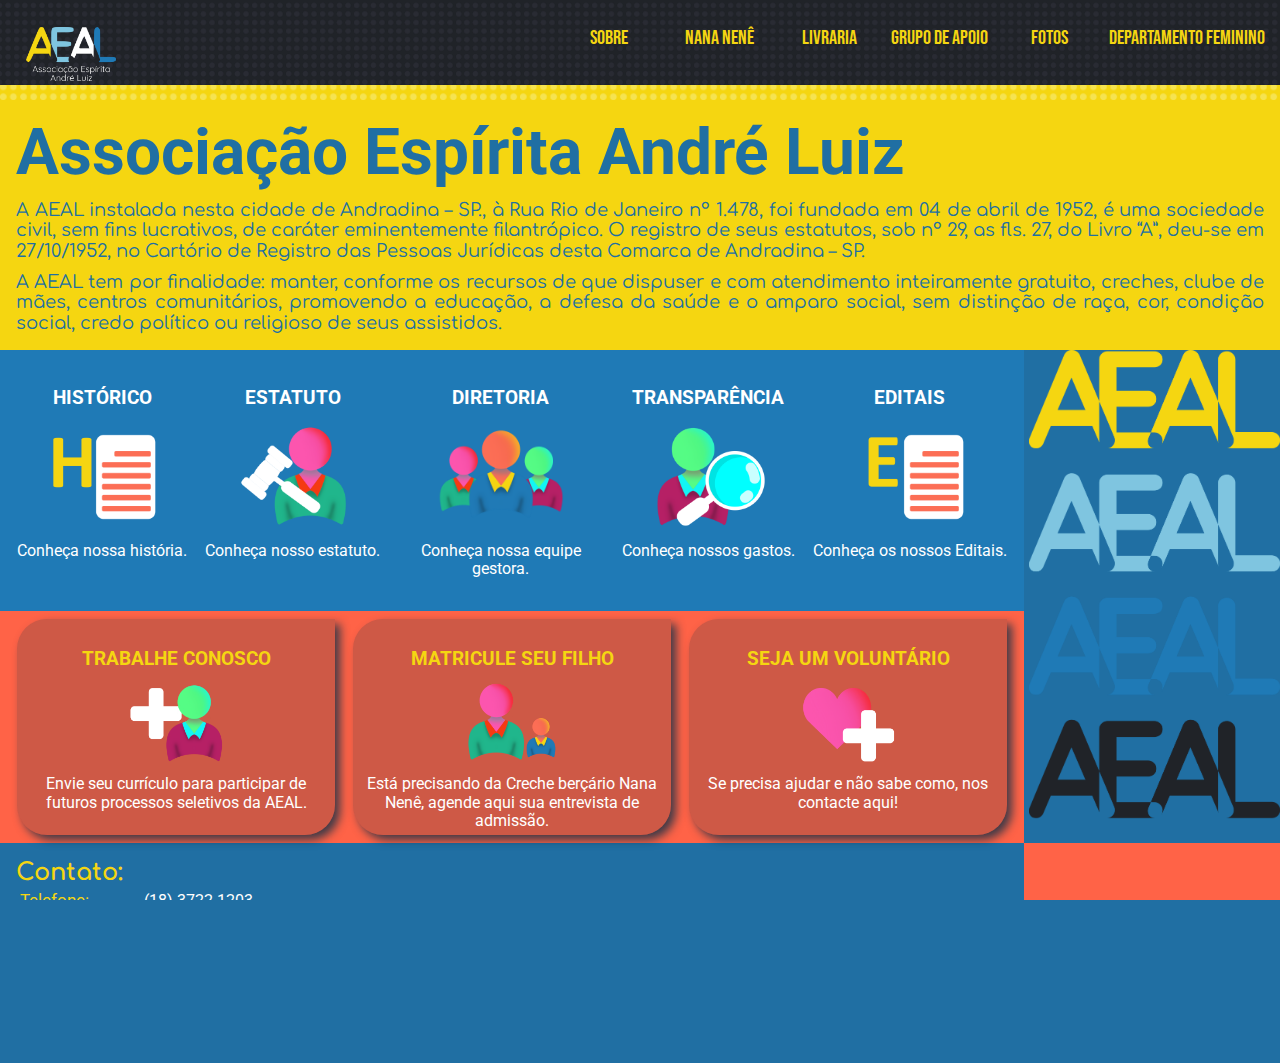
<file: index.html>
<!DOCTYPE html>
<html lang="pt-BR">
<head>
    <meta charset="UTF-8">
    <meta http-equiv="X-UA-Compatible" content="IE=edge">
    <meta name="viewport" content="width=device-width, initial-scale=1.0">
    <title>Página inicial</title>
    <link rel="stylesheet" href="css/style.css">
    <link rel="stylesheet" href="css/normalize.css">
    <link href="https://fonts.googleapis.com/css2?family=Bebas+Neue&family=Comfortaa:wght@400;700&family=Monoton&family=Poiret+One&family=Righteous&family=Roboto:wght@100&display=swap" rel="stylesheet">
    <style>
      body{
        grid-template-columns: 1fr 1fr 0.5fr;
        grid-template-rows: 100px 1fr 1fr 1fr 0.4fr 0.4fr;
      }
      /*LINHA 3/4*/
      #terceira{
        padding: 0.5rem;
        background-color: var(--azulclarinho);
        grid-column: 1/3;
        grid-row:3/4;
        display: flex;
        flex-wrap: wrap;
        justify-content: space-around;
      }
      .secundaria{
        padding: 5px;
        padding-top: 30px;
        border-radius: 10px;
        text-align: center;
        max-width: 16vw;
        min-width: 140px;
        cursor: pointer;
        transition: all .6s;
        margin-bottom: 20px;
    
      }
      .secundaria img{
        max-width: 10vw;
        min-width: 75px;
      }
      .secundaria:hover {
        background-color: tomato;
      }
  
      /*LINHA4/5*/
      #segunda{
        color:var(--amarelogema);
        padding: 0.5rem;
        background-color: tomato;
        grid-row:4/5;
        grid-column: 1/3;
        display: flex;
        flex-wrap: wrap;
        row-gap: 15px;
        justify-content: space-around;
      }
      #segunda div p{
        color: white;
      }
      .primariadiv{
        padding: 5px;
        padding-top: 30px;
        width: auto;
        max-width: 24vw;
        min-width: 195px;
        background-color: rgba(12, 48, 71, 0.2);
        border-radius: 30px;
        text-align: center;
        box-shadow: 5px 5px 10px rgba(12, 48, 71, 0.8);
        cursor: pointer;
        transition: all .6s;
        border-start-end-radius: 0px;
      }
      .primariadiv img{
        max-width: 100px;
      }
      .primariadiv:hover {
        background-color: var(--azulescurao);
      }
      @media (max-width: 275px) {
        .primariadiv{
          min-width: 150px;
      }
      }
      /*LINHA 5/6*/
      #contato{
        grid-column: 1/3;
        grid-row: 5/6;
      }
      /*BARRA LATERAL*/
      aside{
        grid-column: 3/4;
        grid-row: 3/5;
      }
      #precontato{
        grid-column: 3/4;
        grid-row: 5/6;
      }
      /*FOOTER*/
      footer{
        grid-column: 1/4;
        /*grid-row: 6/7;*/
      }
      /*RESPOSIVIDADE LINHAS INDEX*/
      @media (max-width: 1192px){
        body{margin: 0;
        padding: 0;
        font-family: 'Roboto', sans-serif;
        background: var(--azulescurao);
        color: white;
        display: grid;
        grid-template-columns: 1fr 1fr 0.5fr;
        grid-template-rows: 100px 0.6fr 1fr 0.6fr 0.4fr 0.4fr;
        width: 100%;
        }
      }
      @media (max-width: 605px){
        body{margin: 0;
        padding: 0;
        font-family: 'Roboto', sans-serif;
        background: var(--azulescurao);
        color: white;
        display: grid;
        grid-template-columns: 1fr 1fr 0.5fr;
        grid-template-rows: 100px 0.4fr 1fr 0.6fr 0.3fr 0.4fr;
        width: 100%;
        }
      }
      @media (max-width: 430px){
        body{margin: 0;
        padding: 0;
        font-family: 'Roboto', sans-serif;
        background: var(--azulescurao);
        color: white;
        display: grid;
        grid-template-columns: 1fr 1fr 0.5fr;
        grid-template-rows: 100px 0.4fr 1fr 0.6fr 0.4fr 0.4fr;
        width: 100%;
        }
      }
      @media (max-width: 394px){
        body{margin: 0;
        padding: 0;
        font-family: 'Roboto', sans-serif;
        background: var(--azulescurao);
        color: white;
        display: grid;
        grid-template-columns: 1fr 1fr 0.5fr;
        grid-template-rows: 100px 0.4fr 1fr 0.6fr 0.3fr 0.4fr;
        width: 100%;
        }
      }
      #primeira p{
        margin-top: 10px;
        text-align: justify;
      }
      html, body {
        height:100%;
        width: 100%;
        overflow-x: hidden;
      }
      footer {
        position: relative end;
        width: 100%;
        padding-right: 30px;
      
      }
      #cnpj {
        padding-right: 30px;

      }




    </style>
</head>
<body>
    <header>
        <a href="index.html"><img src="assets/img/logoAEALcores2.png" id="titulo" alt="Associação Espírita André Luiz" ></a>
        <nav id="menudesk">
          <ul>
            <li><a>Sobre</a>
              <ul id="submenu">
                <li><a href="diretoria.html">Diretoria</a></li>
                <li><a href="editais.html">Editais</a></li>
                <li><a href="estatuto.html">Estatuto</a></li>
                <li><a href="historico.html">Histórico</a></li>
                <li><a href="transparencia.html">Transparência</a></li>                      
              </ul>
            </li>
            <li><a href="nananene.html">Nana Nenê</a></li>
            <li><a href="livraria.html">Livraria</a></li>
            <li><a href="apoio.html">Grupo de apoio</a></li>
            <li><a href="fotos.html">Fotos</a></li>
            <li><a href="dpfeminino.html">Departamento Feminino</a></li>
            
            
          </ul>
        </nav>
        
          <input type="checkbox" name="checkboxmenu" id="btmenu" class="btmenu">
          <label for="btmenu" id="botao">&#9776;</label>
          <!--<h3><a>MENU</a></h3>-->

        <nav id="menuitens" class="menuitens">
          <ul>
            <li><a href="diretoria.html">Diretoria</a></li>
            <li><a href="editais.html">Editais</a></li>
            <li><a href="estatuto.html">Estatuto</a></li>
            <li><a href="historico.html">Histórico</a></li>
            <li><a href="transparencia.html">Transparência</a></li>
            <li><a href="nananene.html">Nana Nenê</a></li>
            <li><a href="livraria.html">Livraria</a></li>
            <li><a href="apoio.html">Grupo de apoio</a></li>
            <li><a href="fotos.html">Fotos</a></li>
            <li><a href="dpfeminino.html">Departamento Feminino</a></li>
          </ul>

        </nav>
        
        
      </header>
      <div id="fundoheader"></div>
      <section id="primeira">
        <h1>Associação Espírita André Luiz</h1>
        <p> A AEAL instalada nesta cidade de Andradina – SP., à Rua Rio de Janeiro nº 1.478, foi fundada em 04 de abril de 1952, é uma sociedade civil, sem fins lucrativos, de caráter eminentemente filantrópico. O registro de seus estatutos, sob nº 29, as fls. 27, do Livro “A”, deu-se em 27/10/1952, no Cartório de Registro das Pessoas Jurídicas desta Comarca de Andradina – SP.</p>

        <p>A AEAL tem por finalidade: manter, conforme os recursos de que dispuser e com atendimento inteiramente gratuito, creches, clube de mães, centros comunitários, promovendo a educação, a defesa da saúde e o amparo social, sem distinção de raça, cor, condição social, credo político ou religioso de seus assistidos.</p>
      </section>
      <article id="segunda">
        <div class="primariadiv"><h3>TRABALHE CONOSCO</h3>
          <a href="enviocurriculo.html"><img src="assets/img/trabalheconosco.png"/></a>
          <p>Envie seu currículo para participar de futuros processos seletivos da AEAL.</p>
        </div>
        <div class="primariadiv"><h3>MATRICULE SEU FILHO</h3>
          <a href="matriculas.html"><img src="assets/img/matriculas.png"/></a>
          <p>Está precisando da Creche berçário Nana Nenê, agende aqui sua entrevista de admissão.</p>
        </div>
          <div class="primariadiv"><h3>SEJA UM VOLUNTÁRIO</h3>
            <a href="voluntario.html"><img src="assets/img/voluntario.png"/></a>
        <p>Se precisa ajudar e não sabe como, nos contacte aqui!</p>
        </div>
      </article>
      <aside>
        <!--<h3>Complementar</h3>
        <p>Rs rsr sr srsrs sr rs rsrs srs rs rsrsrsrsr srrs srs rs sr srs srr rrs srs rs rs rs srs rs sr s</p> -->
      </aside>
      <section id="terceira">
        <article class="secundaria">
          <h3>HISTÓRICO</h3>
          <a href="historico.html"><img src="assets/img/historico.png"/></a>
          <p>Conheça nossa história.</p>
        </article>
        <article class="secundaria">
          <h3>ESTATUTO</h3>
          <a href="estatuto.html"><img src="assets/img/estatuto.png"/></a>
          <p>Conheça nosso estatuto.</p>
        </article>
        <article class="secundaria">
          <h3>DIRETORIA</h3>
          <a href="diretoria.html"><img src="assets/img/iconeequipe.png"/></a>
          <p>Conheça nossa equipe gestora.</p>
        </article>
        <article class="secundaria">
          <h3>TRANSPARÊNCIA</h3>
          <a href="transparencia.html"><img src="assets/img/transparencia.png"/></a>
          <p>Conheça nossos gastos.</p>
        </article>
        <article class="secundaria">
          <h3>EDITAIS</h3>
          <a href="editais.html"><img src="assets/img/edital.png"/></a>
          <p>Conheça os nossos Editais.</p>
        </article>
      </section>
      <div id="precontato">
        <h1>Desde <wbr> 1952</h1>
      </div>
      <section id="contato">
        <h2>Contato:</h2>
        <p><span class="enfase">Telefone:</span> <a href="tel:+551837221203">(18) 3722-1203</a></p>
        <p><span class="enfase">E-mail:</span> <a href="mailto:aealcrechenananene@gmail.com">aealcreche<wbr>nananene<wbr>@gmail.com</a></p>
        <p><span class="enfase">Endereço:</span> <a href="https://www.google.com/maps/place/R.+Rio+de+Janeiro,+1+-+Vila+Passarelli,+Andradina+-+SP,+16900-080/@-20.9084412,-51.3782461,15z/data=!4m5!3m4!1s0x9490ca9583f2dc93:0x3bf1fc87da22f05e!8m2!3d-20.909243!4d-51.368397">Rua Rio de Janeiro, nº 1.478 - Centro - ANDRADINA/SP</a></p>
      </section>
      <footer>
        <div><a  href="#" id="cadeado"><img src="assets/img/cadeado.png" alt="Central administrativo da página." width="25"></a></div>
        <div id="cnpj">
          <p>ASSOCIAÇÃO ESPÍRITA ANDRÉ LUIZ - AEAL<br>
          CNPJ nº 43.542.687 / 0001-08 - RCPJ. nº 29, EM 27/10/52 - CNAS nº 44006.002267 / 95-82 <br>
          Declaração de Utilidade Pública: Decreto Estadual nº 9.535 / 77 - Lei Municipal nº 987/83    <br>
          Mantenedora da Creche Nana Nenê, Clube de Mães e Departamento Feminino</p>
        </div>
        <div id="logosredes"><a href="https://www.instagram.com/crechebercarionananene/"><img src="assets/img/logofacebook.png" alt="Facebook" width="50"></a><a href="https://m.facebook.com/profile.php?id=100028222447923"><img src="assets/img/logoinstagram.png" alt="Instagram" width="50"></a></div>
      </footer>
    
</body>
</html>
</file>
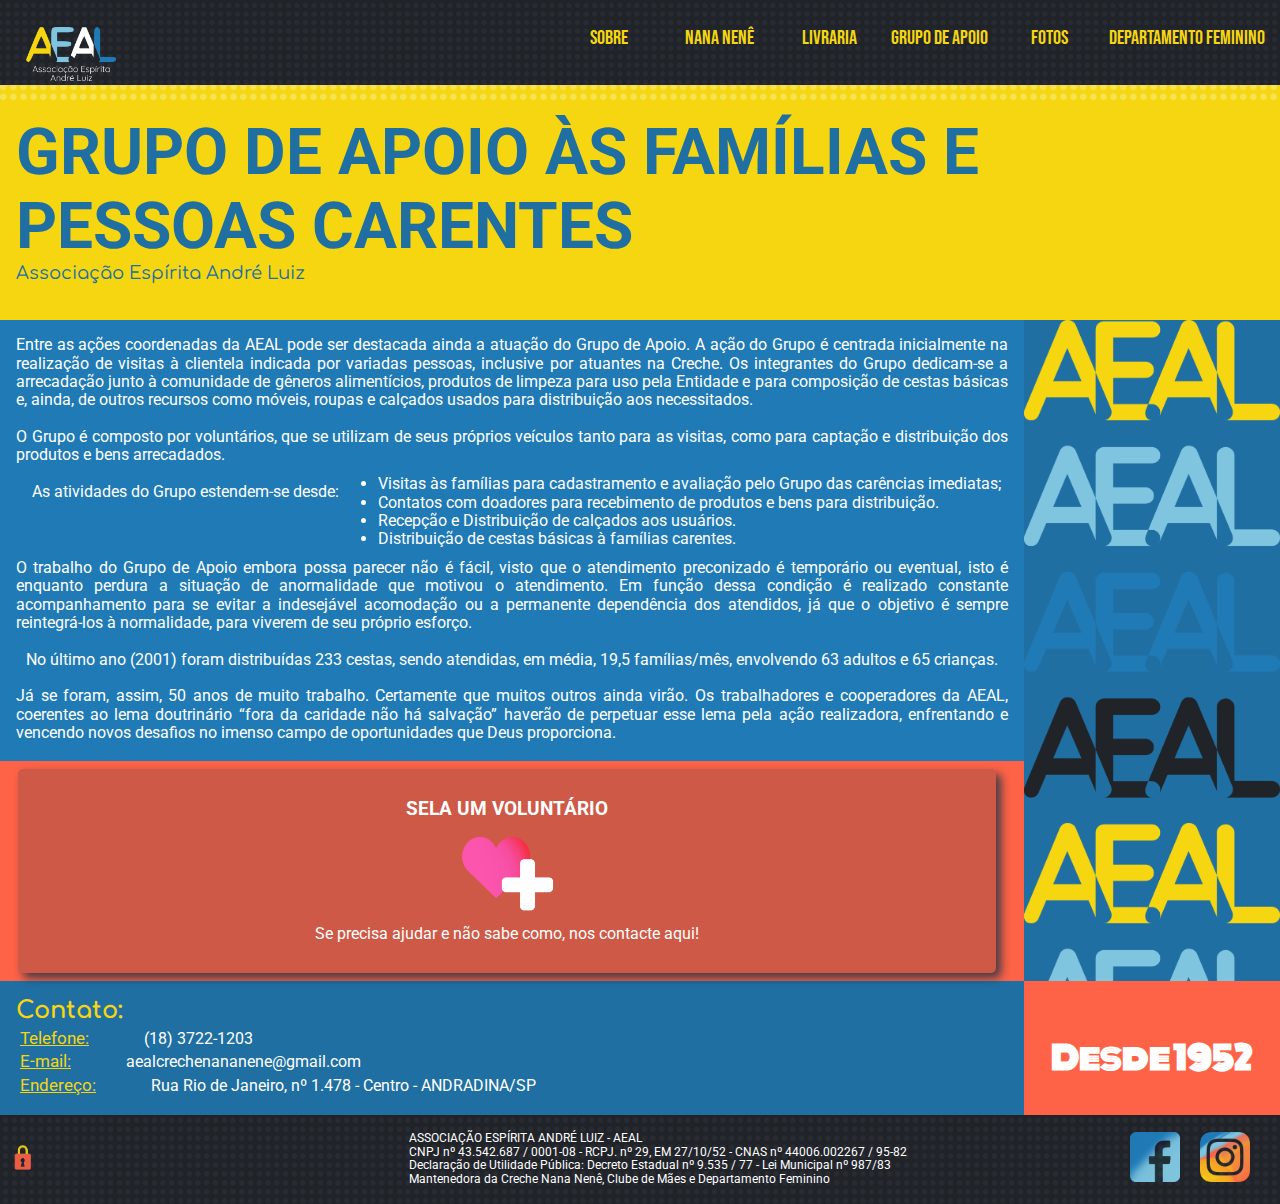
<file: apoio.html>
<!DOCTYPE html>
<html lang="pt-BR">
<head>
    <meta charset="UTF-8">
    <meta http-equiv="X-UA-Compatible" content="IE=edge">
    <meta name="viewport" content="width=device-width, initial-scale=1.0">
    <title>Grupo de apoio</title>
    <link rel="stylesheet" href="css/style.css">
    <link rel="stylesheet" href="css/normalize.css">
    <link href="https://fonts.googleapis.com/css2?family=Bebas+Neue&family=Comfortaa:wght@400;700&family=Monoton&family=Poiret+One&family=Righteous&family=Roboto:wght@100&display=swap" rel="stylesheet">
    <style>
      :root{
        --azulclarinho : #1F7AB6;
        --azulescurao : #206fa3;
        --amarelogema : #F5D611;
        --quasepreto : #202328;
      }
      body{
        grid-template-columns: 1fr 1fr 0.5fr;
        grid-template-rows: 100px 1fr 2fr 1fr 0.4fr 0.4fr;
      }
      /*LINHA 3/4*/
      #terceira{
        padding: 0.5rem;
        background-color: var(--azulclarinho);
        grid-column: 1/3;
        grid-row:3/4;
        display: flex;
        flex-wrap: wrap;
        justify-content: space-around;
      }
      
  
      /*LINHA4/5*/
      #segunda{
        color:var(--amarelogema);
        padding: 0.5rem;
        background-color: tomato;
        grid-row:4/5;
        grid-column: 1/3;
        display: flex;
        flex-wrap: wrap;
        row-gap: 15px;
        justify-content: space-around;
      }
      a p, a h3{
        color: white;
        text-decoration: none;
      }
      a{
        text-decoration: none;
      }
      #terceira p{
        margin: 0.5rem;
        text-align: justify;
      }
      #segunda a{
        width: 98%;
      }
      .primariadiv{
        
        padding-top: 30px;
        padding-bottom: 30px;
        width: 99%;
        background-color: rgba(12, 48, 71, 0.2);
        border-radius: 5px;
        text-align: center;
        box-shadow: 5px 5px 10px rgba(12, 48, 71, 0.8);
        cursor: pointer;
        transition: all .6s;
      }
      .primariadiv img{
        max-width: 100px;
      }
      .primariadiv:hover {
        background-color: var(--azulescurao);
      }
      
      @media (max-width: 275px) {
        .primariadiv{
          min-width: 150px;
      }
      }
      /*LINHA 5/6*/
      #contato{
        grid-column: 1/3;
        grid-row: 5/6;
      }
      /*BARRA LATERAL*/
      aside{
        grid-column: 3/4;
        grid-row: 3/5;
      }
      #precontato{
        grid-column: 3/4;
        grid-row: 5/6;
      }
      /*FOOTER*/
      footer{
        grid-column: 1/4;
        grid-row: 6/7;
      }
      @media (max-width: 900px){
        body{
          grid-template-rows: 100px 0.7fr 2fr 1fr 0.4fr 0.4fr;
        }
      
      }
      @media (max-width: 576px){
        body{
          grid-template-rows: 100px 0.4fr 2fr 0.6fr 0.4fr 0.4fr;
        }
      
      }



    </style>
</head>
<body>
    <header>
        <a href="index.html"><img src="assets/img/logoAEALcores2.png" id="titulo" alt="Associação Espírita André Luiz" ></a>
        <nav id="menudesk">
          <ul>
            <li><a>Sobre</a>
              <ul id="submenu">
                <li><a href="diretoria.html">Diretoria</a></li>
                <li><a href="editais.html">Editais</a></li>
                <li><a href="estatuto.html">Estatuto</a></li>
                <li><a href="historico.html">Histórico</a></li>
                <li><a href="transparencia.html">Transparência</a></li>                      
              </ul>
            </li>
            <li><a href="nananene.html">Nana Nenê</a></li>
            <li><a href="livraria.html">Livraria</a></li>
            <li><a href="apoio.html">Grupo de apoio</a></li>
            <li><a href="fotos.html">Fotos</a></li>
            <li><a href="dpfeminino.html">Departamento Feminino</a></li>
            
            
          </ul>
        </nav>
        
          <input type="checkbox" name="checkboxmenu" id="btmenu" class="btmenu">
          <label for="btmenu" id="botao">&#9776;</label>
          <!--<h3><a>MENU</a></h3>-->

        <nav id="menuitens" class="menuitens">
          <ul>
            <li><a href="diretoria.html">Diretoria</a></li>
            <li><a href="editais.html">Editais</a></li>
            <li><a href="estatuto.html">Estatuto</a></li>
            <li><a href="historico.html">Histórico</a></li>
            <li><a href="transparencia.html">Transparência</a></li>
            <li><a href="nananene.html">Nana Nenê</a></li>
            <li><a href="livraria.html">Livraria</a></li>
            <li><a href="apoio.html">Grupo de apoio</a></li>
            <li><a href="fotos.html">Fotos</a></li>
            <li><a href="dpfeminino.html">Departamento Feminino</a></li>
          </ul>

        </nav>
        
        
    </header>
      <div id="fundoheader"></div>
      <section id="primeira">
        <h1>GRUPO DE APOIO ÀS FAMÍLIAS E PESSOAS CARENTES</h1>
        <p> Associação Espírita André Luiz</p>
      </section>
      <article id="segunda">
        <a href="voluntario.html"><div class="primariadiv"><h3>SELA UM VOLUNTÁRIO</h3>
          <img src="assets/img/voluntario.png"/>
          <p>Se precisa ajudar e não sabe como, nos contacte aqui!</p>
        </div></a>
        
          
      </article>
      <aside>
        <!--<h3>Complementar</h3>
        <p>Rs rsr sr srsrs sr rs rsrs srs rs rsrsrsrsr srrs srs rs sr srs srr rrs srs rs rs rs srs rs sr s</p> -->
      </aside>
      <section id="terceira">

        <p>Entre as ações coordenadas da AEAL pode ser destacada ainda a atuação do Grupo de Apoio. A ação do Grupo é centrada inicialmente na realização de visitas à clientela indicada por variadas pessoas, inclusive por atuantes na Creche. Os integrantes do Grupo dedicam-se a arrecadação junto à comunidade de gêneros alimentícios, produtos de limpeza para uso pela Entidade e para composição de cestas básicas e, ainda, de outros recursos como móveis, roupas e calçados usados para distribuição aos necessitados.</p>
        <p>O Grupo é composto por voluntários, que se utilizam de seus próprios veículos tanto para as visitas, como para captação e distribuição dos produtos e bens arrecadados.</p>
        <p>As atividades do Grupo estendem-se desde:</p>
        <ul>
          <li>Visitas às famílias para cadastramento e avaliação pelo Grupo das carências imediatas;</li>
          <li>Contatos com doadores para recebimento de produtos e bens para distribuição.</li>
          <li>Recepção e Distribuição de calçados aos usuários.</li>
          <li>Distribuição de cestas básicas à famílias carentes.</li>
        </ul>

        <p>O trabalho do Grupo de Apoio embora possa parecer não é fácil, visto que o atendimento preconizado é temporário ou eventual, isto é enquanto perdura a situação de anormalidade que motivou o atendimento. Em função dessa condição é realizado constante acompanhamento para se evitar a indesejável acomodação ou a permanente dependência dos atendidos, já que o objetivo é sempre reintegrá-los à normalidade, para viverem de seu próprio esforço.</p>
        <p>No último ano (2001) foram distribuídas 233 cestas, sendo atendidas, em média, 19,5 famílias/mês, envolvendo 63 adultos e 65 crianças.</p>
        <p>Já se foram, assim, 50 anos de muito trabalho. Certamente que muitos outros ainda virão. Os trabalhadores e cooperadores da AEAL, coerentes ao lema doutrinário “fora da caridade não há salvação” haverão de perpetuar esse lema pela ação realizadora, enfrentando e vencendo novos desafios no imenso campo de oportunidades que Deus proporciona.</p>
      

      </section>
      <div id="precontato">
        <h1>Desde <wbr> 1952</h1>
      </div>
      <section id="contato">
        <h2>Contato:</h2>
        <p><span class="enfase">Telefone:</span> <a href="tel:+551837221203">(18) 3722-1203</a></p>
        <p><span class="enfase">E-mail:</span> <a href="mailto:aealcrechenananene@gmail.com">aealcreche<wbr>nananene<wbr>@gmail.com</a></p>
        <p><span class="enfase">Endereço:</span> <a href="https://www.google.com/maps/place/R.+Rio+de+Janeiro,+1+-+Vila+Passarelli,+Andradina+-+SP,+16900-080/@-20.9084412,-51.3782461,15z/data=!4m5!3m4!1s0x9490ca9583f2dc93:0x3bf1fc87da22f05e!8m2!3d-20.909243!4d-51.368397">Rua Rio de Janeiro, nº 1.478 - Centro - ANDRADINA/SP</a></p>
      </section>
      <footer>
        <div><a  href="#" id="cadeado"><img src="assets/img/cadeado.png" alt="Central administrativo da página." width="25"></a></div>
        <div id="cnpj">
          <p>ASSOCIAÇÃO ESPÍRITA ANDRÉ LUIZ - AEAL<br>
          CNPJ nº 43.542.687 / 0001-08 - RCPJ. nº 29, EM 27/10/52 - CNAS nº 44006.002267 / 95-82 <br>
          Declaração de Utilidade Pública: Decreto Estadual nº 9.535 / 77 - Lei Municipal nº 987/83    <br>
          Mantenedora da Creche Nana Nenê, Clube de Mães e Departamento Feminino</p>
        </div>
        <div id="logosredes"><a href="https://www.instagram.com/crechebercarionananene/"><img src="assets/img/logofacebook.png" alt="Facebook" width="50"></a><a href="https://m.facebook.com/profile.php?id=100028222447923"><img src="assets/img/logoinstagram.png" alt="Instagram" width="50"></a></div>
      </footer>
    
</body>
</html>
</file>
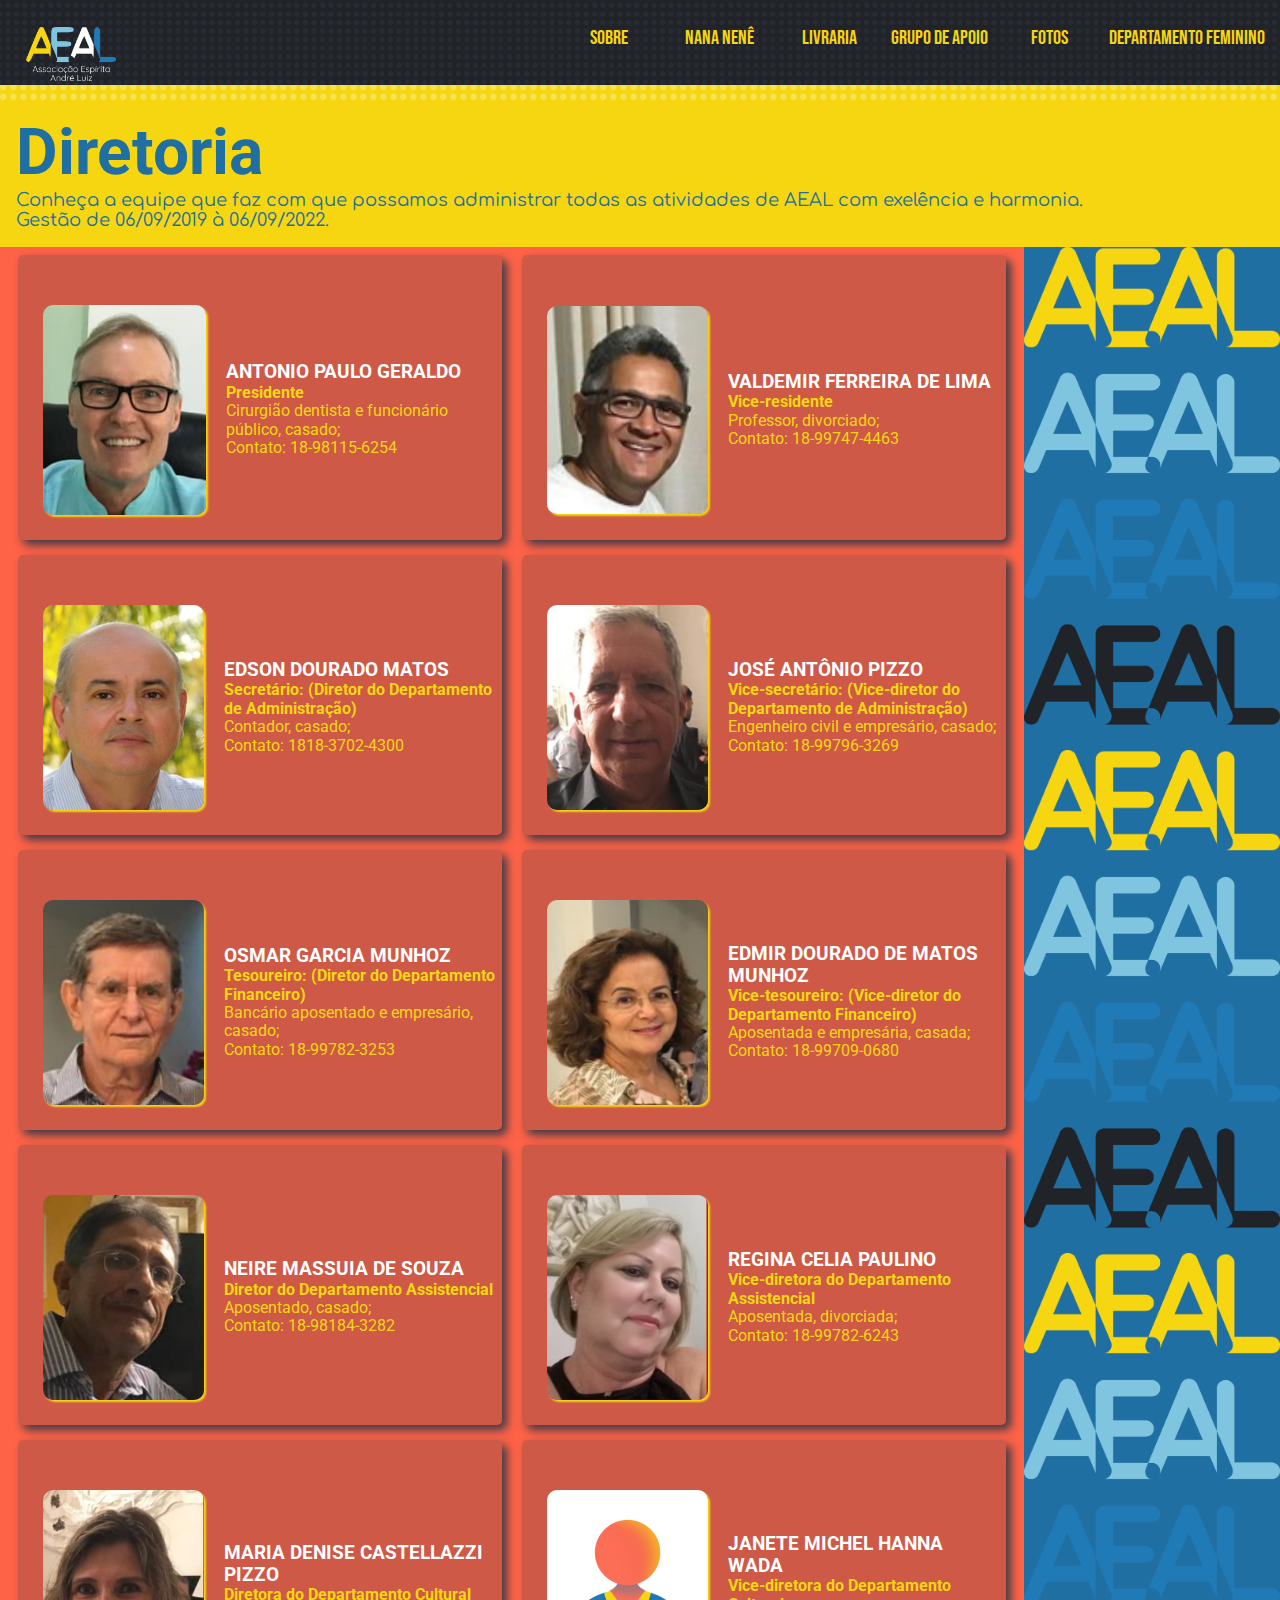
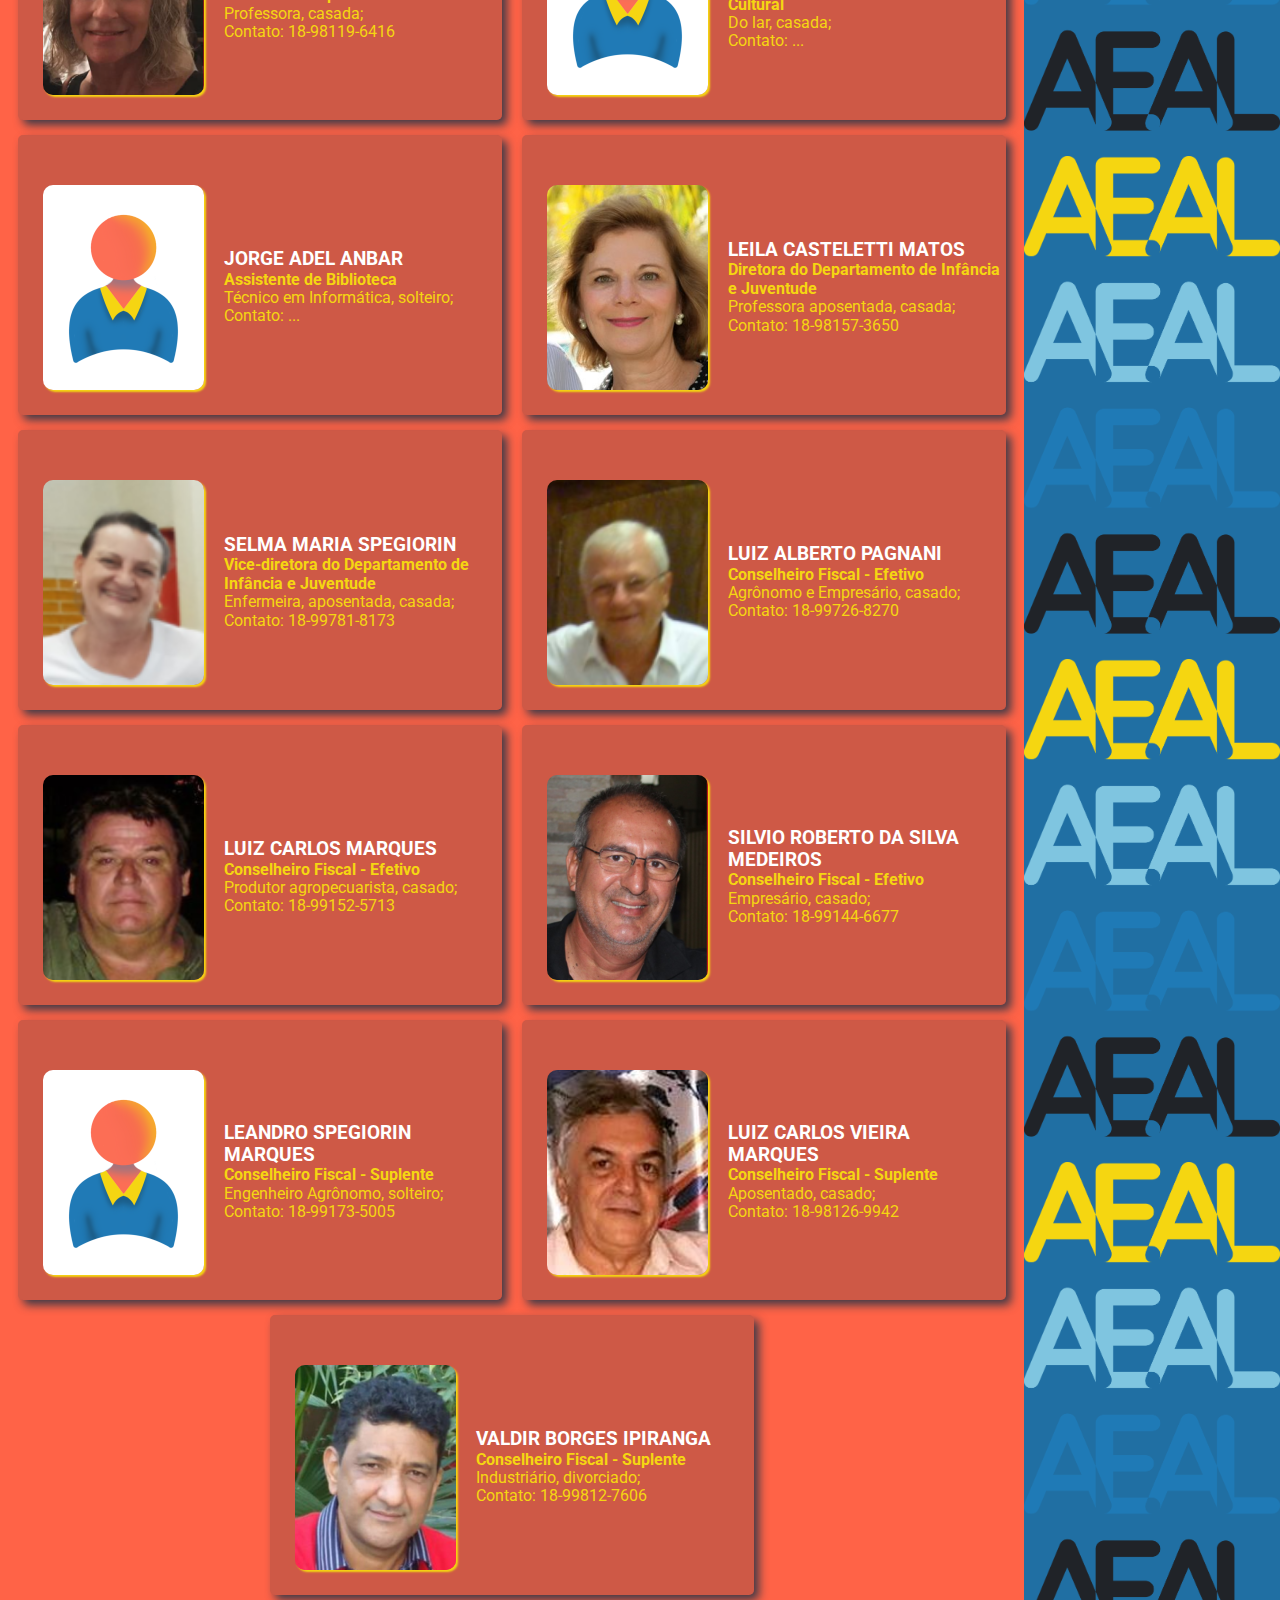
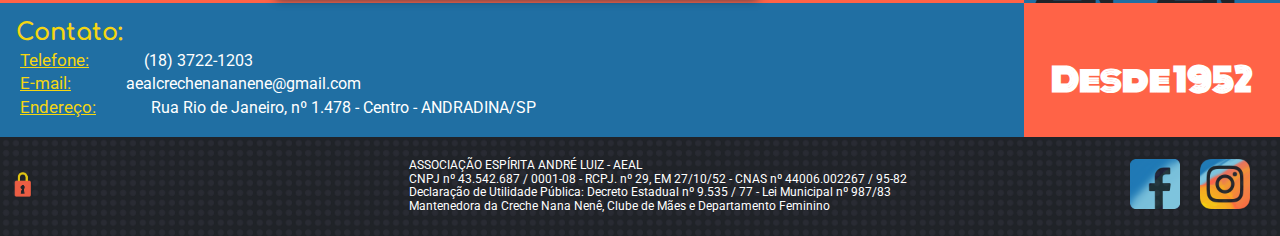
<file: diretoria.html>
<!DOCTYPE html>
<html lang="pt-BR">
<head>
    <meta charset="UTF-8">
    <meta http-equiv="X-UA-Compatible" content="IE=edge">
    <meta name="viewport" content="width=device-width, initial-scale=1.0">
    <title>Diretoria</title>
    <link rel="stylesheet" href="css/style.css">
    <link rel="stylesheet" href="css/normalize.css">
    <link href="https://fonts.googleapis.com/css2?family=Bebas+Neue&family=Comfortaa:wght@400;700&family=Monoton&family=Poiret+One&family=Righteous&family=Roboto:wght@100&display=swap" rel="stylesheet">
    <style>
      :root{
        --azulclarinho : #1F7AB6;
        --azulescurao : #206fa3;
        --amarelogema : #F5D611;
        --quasepreto : #202328;
      }
      body{
        grid-template-columns: 1fr 1fr 0.5fr;
        grid-template-rows: 100px 0.3fr 8fr 4fr 0.4fr 0.4fr;
      }
      /*LINHA 3/4*/
     
      .secundaria{
        padding: 5px;
        padding-top: 30px;
        border-radius: 10px;
        text-align: center;
        max-width: 16vw;
        min-width: 140px;
        cursor: pointer;
        transition: all .6s;
        margin-bottom: 20px;
    
      }
      .secundaria img{
        max-width: 10vw;
        min-width: 75px;
      }
      .secundaria:hover {
        background-color: tomato;
      }
  
      /*LINHA4/5*/
      #segunda{
        color:var(--amarelogema);
        padding: 0.5rem;
        background-color: tomato;
        grid-row:3/5;
        grid-column: 1/3;
        display: flex;
        flex-wrap: wrap;
        row-gap: 15px;
        justify-content: space-around;
        box-sizing: border-box;
      }
      a p, a h3{
        color: white;
        text-decoration: none;
      }
      a{
        text-decoration: none;
      }
      #segunda a{
        width: 99%;
      }
      .primariadiv{
        display: flex;
        box-sizing: border-box;
        padding: 5px;
        padding-top: 30px;
        width: 48%;
        min-width: 390px;
        background-color: rgba(12, 48, 71, 0.2);
        border-radius: 5px;
        align-items: center;
        text-align: left;
        box-shadow: 5px 5px 10px rgba(12, 48, 71, 0.8);
        cursor: pointer;
        transition: all .6s;
      }
      .primariadiv img{
        border-radius: 10px;
        margin: 20px;
        
        height: auto;
        box-shadow: #F5D611 2px 2px 2px;

      }
      .primariadiv:hover {
        background-color: var(--azulescurao);
      }
      .primariadiv h3{
        color: white;
      }
      
      @media (max-width: 555px) {
        .primariadiv{
          min-width: 200px;
          display: flex;
          flex-wrap: wrap;
          justify-content: space-around;
      }
      .primariadiv img{
        border-radius: 10px;
        margin: 8px;
      }
      body{
        grid-template-columns: 1fr 1fr 0.5fr;
        grid-template-rows: 100px 0.1fr 1fr 4fr 0.2fr 0.4fr;
      }
      }
      /*LINHA 5/6*/
      #contato{
        grid-column: 1/3;
        grid-row: 5/6;
      }
      /*BARRA LATERAL*/
      aside{
        grid-column: 3/4;
        grid-row: 3/5;
      }
      #precontato{
        grid-column: 3/4;
        grid-row: 5/6;
      }
      /*FOOTER*/
      footer{
        grid-column: 1/4;
        grid-row: 6/7;
      }
      html, body {
        
        width: 100%;
        overflow-x: hidden;
      }
     
    
     



    </style>
</head>
<body>
    <header>
        <a href="index.html"><img src="assets/img/logoAEALcores2.png" id="titulo" alt="Associação Espírita André Luiz" ></a>
        <nav id="menudesk">
          <ul>
            <li><a>Sobre</a>
              <ul id="submenu">
                <li><a href="diretoria.html">Diretoria</a></li>
                <li><a href="editais.html">Editais</a></li>
                <li><a href="estatuto.html">Estatuto</a></li>
                <li><a href="historico.html">Histórico</a></li>
                <li><a href="transparencia.html">Transparência</a></li>                      
              </ul>
            </li>
            <li><a href="nananene.html">Nana Nenê</a></li>
            <li><a href="livraria.html">Livraria</a></li>
            <li><a href="apoio.html">Grupo de apoio</a></li>
            <li><a href="fotos.html">Fotos</a></li>
            <li><a href="dpfeminino.html">Departamento Feminino</a></li>
            
            
          </ul>
        </nav>
        
          <input type="checkbox" name="checkboxmenu" id="btmenu" class="btmenu">
          <label for="btmenu" id="botao">&#9776;</label>
          <!--<h3><a>MENU</a></h3>-->

        <nav id="menuitens" class="menuitens">
          <ul>
            <li><a href="diretoria.html">Diretoria</a></li>
            <li><a href="editais.html">Editais</a></li>
            <li><a href="estatuto.html">Estatuto</a></li>
            <li><a href="historico.html">Histórico</a></li>
            <li><a href="transparencia.html">Transparência</a></li>
            <li><a href="nananene.html">Nana Nenê</a></li>
            <li><a href="livraria.html">Livraria</a></li>
            <li><a href="apoio.html">Grupo de apoio</a></li>
            <li><a href="fotos.html">Fotos</a></li>
            <li><a href="dpfeminino.html">Departamento Feminino</a></li>
          </ul>

        </nav>
        
        
    </header>
      <div id="fundoheader"></div>
      <section id="primeira">
        <h1>Diretoria</h1>
        <p> Conheça a equipe que faz com que possamos administrar todas as atividades de AEAL com exelência e harmonia.</p>
        <p> Gestão de 06/09/2019 à 06/09/2022.</p>
      </section>
      <article id="segunda">
        <div class="primariadiv">
          <img src="assets/fotosequipe/antoniopg.png"/>
          <hgroup>
          <h3>ANTONIO PAULO GERALDO</h3>
          <h4>Presidente</h4>
          <p> Cirurgião dentista e funcionário público, casado;</p>
          <p>Contato: 18-98115-6254</p>
        </hgroup>
        </div>
        <div class="primariadiv">
          <img src="assets/fotosequipe/valdemirfl.png"/>
          <hgroup>
          <h3>VALDEMIR FERREIRA DE LIMA</h3>
          <h4>Vice-residente</h4>
          <p>Professor, divorciado;</p>
          <p>Contato: 18-99747-4463</p>
        </hgroup>
        </div>
        <div class="primariadiv">
          <img src="assets/fotosequipe/edsondm.png"/>
          <hgroup>
          <h3>EDSON DOURADO MATOS</h3>
          <h4>Secretário: (Diretor do Departamento de Administração)</h4>
          <p>Contador, casado;</p>
          <p>Contato: 1818-3702-4300</p>
        </hgroup>
        </div>
        <div class="primariadiv">
          <img src="assets/fotosequipe/joseap.png"/>
          <hgroup>
          <h3>JOSÉ ANTÔNIO PIZZO</h3>
          <h4>Vice-secretário: (Vice-diretor do Departamento de Administração)</h4>
          <p>Engenheiro civil e empresário, casado;</p>
          <p>Contato: 18-99796-3269</p>
        </hgroup>
        </div>
        <div class="primariadiv">
          <img src="assets/fotosequipe/osmargm.png"/>
          <hgroup>
          <h3>OSMAR GARCIA MUNHOZ</h3>
          <h4>Tesoureiro: (Diretor do Departamento Financeiro)</h4>
          <p>Bancário aposentado e empresário, casado;</p>
          <p>Contato: 18-99782-3253</p>
        </hgroup>
        </div>
        <div class="primariadiv">
          <img src="assets/fotosequipe/edmirdmm.png"/>
          <hgroup>
          <h3>EDMIR DOURADO DE MATOS MUNHOZ</h3>
          <h4>Vice-tesoureiro: (Vice-diretor do Departamento Financeiro)</h4>
          <p>Aposentada e empresária, casada;</p>
          <p>Contato: 18-99709-0680</p>
        </hgroup>
        </div>
        <div class="primariadiv">
          <img src="assets/fotosequipe/neirems.png"/>
          <hgroup>
          <h3>NEIRE MASSUIA DE SOUZA</h3>
          <h4>Diretor do Departamento Assistencial</h4>
          <p>Aposentado, casado;</p>
          <p>Contato: 18-98184-3282</p>
        </hgroup>
        </div>
        <div class="primariadiv">
          <img src="assets/fotosequipe/reginacp.png"/>
          <hgroup>
          <h3>REGINA CELIA PAULINO</h3>
          <h4>Vice-diretora do Departamento Assistencial</h4>
          <p>Aposentada, divorciada;</p>
          <p>Contato: 18-99782-6243</p>
        </hgroup>
        </div>
        <div class="primariadiv">
          <img src="assets/fotosequipe/mariadcp.png"/>
          <hgroup>
          <h3>MARIA DENISE CASTELLAZZI PIZZO</h3>
          <h4>Diretora do Departamento Cultural</h4>
          <p>Professora, casada;</p>
          <p>Contato: 18-98119-6416</p>
        </hgroup>
        </div>
        <div class="primariadiv">
          <img src="assets/fotosequipe/semfoto.png"/>
          <hgroup>
          <h3>JANETE MICHEL HANNA WADA</h3>
          <h4>Vice-diretora do Departamento Cultural</h4>
          <p>Do lar, casada;</p>
          <p>Contato: ...</p>
        </hgroup>
        </div>
        <div class="primariadiv">
          <img src="assets/fotosequipe/semfoto.png"/>
          <hgroup>
          <h3>JORGE ADEL ANBAR</h3>
          <h4>Assistente de Biblioteca</h4>
          <p>Técnico em Informática, solteiro;</p>
          <p>Contato: ...</p>
        </hgroup>
        </div>
        <div class="primariadiv">
          <img src="assets/fotosequipe/leilacm.png"/>
          <hgroup>
          <h3>LEILA CASTELETTI MATOS</h3>
          <h4>Diretora do Departamento de Infância e Juventude</h4>
          <p>Professora aposentada, casada;</p>
          <p>Contato: 18-98157-3650</p>
        </hgroup>
        </div>
        <div class="primariadiv">
          <img src="assets/fotosequipe/selmams.png"/>
          <hgroup>
          <h3>SELMA MARIA SPEGIORIN</h3>
          <h4>Vice-diretora do Departamento de Infância e Juventude</h4>
          <p>Enfermeira, aposentada, casada;</p>
          <p>Contato: 18-99781-8173</p>
        </hgroup>
        </div>
        <div class="primariadiv">
          <img src="assets/fotosequipe/luizap.png"/>
          <hgroup>
          <h3>LUIZ ALBERTO PAGNANI</h3>
          <h4>Conselheiro Fiscal - Efetivo</h4>
          <p>Agrônomo e Empresário, casado;</p>
          <p>Contato: 18-99726-8270</p>
        </hgroup>
        </div>
        <div class="primariadiv">
          <img src="assets/fotosequipe/luizcm.png"/>
          <hgroup>
          <h3>LUIZ CARLOS MARQUES</h3>
          <h4>Conselheiro Fiscal - Efetivo</h4>
          <p>Produtor agropecuarista, casado;</p>
          <p>Contato: 18-99152-5713</p>
        </hgroup>
        </div>
        <div class="primariadiv">
          <img src="assets/fotosequipe/silviorsm.png"/>
          <hgroup>
          <h3>SILVIO ROBERTO DA SILVA MEDEIROS</h3>
          <h4>Conselheiro Fiscal - Efetivo</h4>
          <p>Empresário, casado;</p>
          <p>Contato: 18-99144-6677</p>
        </hgroup>
        </div>
        <div class="primariadiv">
          <img src="assets/fotosequipe/semfoto.png"/>
          <hgroup>
          <h3>LEANDRO SPEGIORIN MARQUES</h3>
          <h4>Conselheiro Fiscal - Suplente</h4>
          <p>Engenheiro Agrônomo, solteiro;</p>
          <p>Contato: 18-99173-5005</p>
        </hgroup>
        </div>
        <div class="primariadiv">
          <img src="assets/fotosequipe/luizcvm.png"/>
          <hgroup>
          <h3>LUIZ CARLOS VIEIRA MARQUES</h3>
          <h4>Conselheiro Fiscal - Suplente</h4>
          <p>Aposentado, casado;</p>
          <p>Contato: 18-98126-9942</p>
        </hgroup>
        </div>
        <div class="primariadiv">
          <img src="assets/fotosequipe/valdirbi.png"/>
          <hgroup>
          <h3>VALDIR BORGES IPIRANGA</h3>
          <h4>Conselheiro Fiscal - Suplente</h4>
          <p>Industriário, divorciado;</p>
          <p>Contato: 18-99812-7606</p>
        </hgroup>
        </div>

          
      </article>
      <aside>
        <!--<h3>Complementar</h3>
        <p>Rs rsr sr srsrs sr rs rsrs srs rs rsrsrsrsr srrs srs rs sr srs srr rrs srs rs rs rs srs rs sr s</p> -->
      </aside>
      
      <div id="precontato">
        <h1>Desde <wbr> 1952</h1>
      </div>
      <section id="contato">
        <h2>Contato:</h2>
        <p><span class="enfase">Telefone:</span> <a href="tel:+551837221203">(18) 3722-1203</a></p>
        <p><span class="enfase">E-mail:</span> <a href="mailto:aealcrechenananene@gmail.com">aealcreche<wbr>nananene<wbr>@gmail.com</a></p>
        <p><span class="enfase">Endereço:</span> <a href="https://www.google.com/maps/place/R.+Rio+de+Janeiro,+1+-+Vila+Passarelli,+Andradina+-+SP,+16900-080/@-20.9084412,-51.3782461,15z/data=!4m5!3m4!1s0x9490ca9583f2dc93:0x3bf1fc87da22f05e!8m2!3d-20.909243!4d-51.368397">Rua Rio de Janeiro, nº 1.478 - Centro - ANDRADINA/SP</a></p>
      </section>
      <footer>
        <div><a  href="#" id="cadeado"><img src="assets/img/cadeado.png" alt="Central administrativo da página." width="25"></a></div>
        <div id="cnpj">
          <p>ASSOCIAÇÃO ESPÍRITA ANDRÉ LUIZ - AEAL<br>
          CNPJ nº 43.542.687 / 0001-08 - RCPJ. nº 29, EM 27/10/52 - CNAS nº 44006.002267 / 95-82 <br>
          Declaração de Utilidade Pública: Decreto Estadual nº 9.535 / 77 - Lei Municipal nº 987/83    <br>
          Mantenedora da Creche Nana Nenê, Clube de Mães e Departamento Feminino</p>
        </div>
        <div id="logosredes"><a href="https://www.instagram.com/crechebercarionananene/"><img src="assets/img/logofacebook.png" alt="Facebook" width="50"></a><a href="https://m.facebook.com/profile.php?id=100028222447923"><img src="assets/img/logoinstagram.png" alt="Instagram" width="50"></a></div>
      </footer>
    
</body>
</html>
</file>
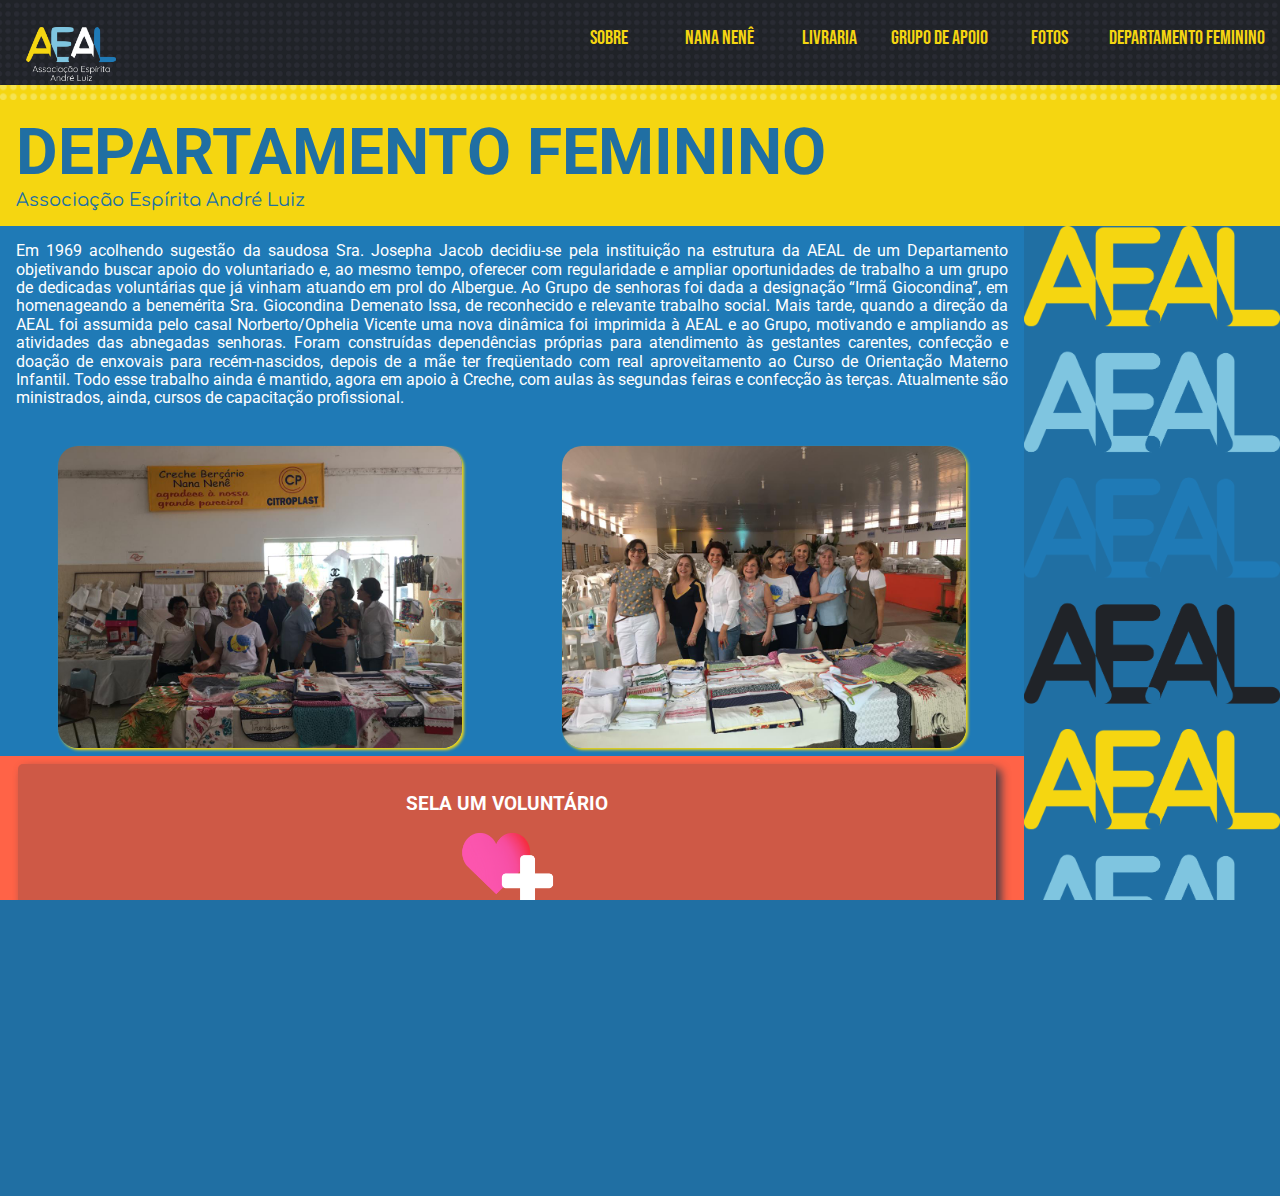
<file: dpfeminino.html>
<!DOCTYPE html>
<html lang="pt-BR">
<head>
    <meta charset="UTF-8">
    <meta http-equiv="X-UA-Compatible" content="IE=edge">
    <meta name="viewport" content="width=device-width, initial-scale=1.0">
    <title>Departamento feminino</title>
    <link rel="stylesheet" href="css/style.css">
    <link rel="stylesheet" href="css/normalize.css">
    <link href="https://fonts.googleapis.com/css2?family=Bebas+Neue&family=Comfortaa:wght@400;700&family=Monoton&family=Poiret+One&family=Righteous&family=Roboto:wght@100&display=swap" rel="stylesheet">
    <style>
      :root{
        --azulclarinho : #1F7AB6;
        --azulescurao : #206fa3;
        --amarelogema : #F5D611;
        --quasepreto : #202328;
      }
      body{
        grid-template-columns: 1fr 1fr 0.5fr;
        grid-template-rows: 100px 1fr 1fr 1fr 0.4fr 0.4fr;
      }
      /*LINHA 3/4*/
      #terceira{
        padding: 0.5rem;
        background-color: var(--azulclarinho);
        grid-column: 1/3;
        grid-row:3/4;
        display: flex;
        flex-wrap: wrap;
        justify-content: space-around;
      }
      
  
      /*LINHA4/5*/
      #segunda{
        color:var(--amarelogema);
        padding: 0.5rem;
        background-color: tomato;
        grid-row:4/5;
        grid-column: 1/3;
        display: flex;
        flex-wrap: wrap;
        row-gap: 15px;
        justify-content: space-around;
      }
      a p, a h3{
        color: white;
        text-decoration: none;
      }
      a{
        text-decoration: none;
      }
      #terceira p{
        margin: 0.5rem;
        text-align: justify;
      }
      #segunda a{
        width: 98%;
      }
      .primariadiv{
        
        padding-bottom: 30px;
        padding-top: 30px;
        width: 99%;
        background-color: rgba(12, 48, 71, 0.2);
        border-radius: 5px;
        text-align: center;
        box-shadow: 5px 5px 10px rgba(12, 48, 71, 0.8);
        cursor: pointer;
        transition: all .6s;
      }
      .primariadiv img{
        max-width: 100px;
      }
      .primariadiv:hover {
        background-color: var(--azulescurao);
      }
      
      @media (max-width: 275px) {
        .primariadiv{
          min-width: 150px;
      }
      }
      /*LINHA 5/6*/
      #contato{
        grid-column: 1/3;
        grid-row: 5/6;
      }
      /*BARRA LATERAL*/
      aside{
        grid-column: 3/4;
        grid-row: 3/5;
      }
      #precontato{
        grid-column: 3/4;
        grid-row: 5/6;
      }
      /*FOOTER*/
      footer{
        grid-column: 1/4;
        /*grid-row: 6/7;*/
      }
      /*RESPOSIVIDADE LINHAS INDEX*/
      @media (max-width: 1301px){
        body{margin: 0;
        padding: 0;
        font-family: 'Roboto', sans-serif;
        background: var(--azulescurao);
        color: white;
        display: grid;
        grid-template-columns: 1fr 1fr 0.5fr;
        grid-template-rows: 100px 0.4fr 1fr 0.6fr 0.4fr 0.4fr;
        width: 100%;
        }
      }
      @media (max-width: 565px){
        body{margin: 0;
        padding: 0;
        font-family: 'Roboto', sans-serif;
        background: var(--azulescurao);
        color: white;
        display: grid;
        grid-template-columns: 1fr 1fr 0.5fr;
        grid-template-rows: 100px 0.3fr 1fr 0.3fr 0.3fr 0.4fr;
        width: 100%;
        }
      }
      #fotosdpfeminino{
        margin-top: 30px;
        display: flex;
        justify-content: space-around;
      }
      .fotosdpfeminino{
        width: 40%;
        box-shadow: var(--amarelogema) 2px 2px 3px;
        border-radius: 20px;
      }
      html, body {
        height:100%;
        width: 100%;
        overflow-x: hidden;
      }
      footer {
        position: relative end;
        width: 100%;
        padding-right: 30px;
      
      }
      #cnpj {
        padding-right: 30px;

      }



    </style>
</head>
<body>
    <header>
        <a href="index.html"><img src="assets/img/logoAEALcores2.png" id="titulo" alt="Associação Espírita André Luiz" ></a>
        <nav id="menudesk">
          <ul>
            <li><a>Sobre</a>
              <ul id="submenu">
                <li><a href="diretoria.html">Diretoria</a></li>
                <li><a href="editais.html">Editais</a></li>
                <li><a href="estatuto.html">Estatuto</a></li>
                <li><a href="historico.html">Histórico</a></li>
                <li><a href="transparencia.html">Transparência</a></li>                      
              </ul>
            </li>
            <li><a href="nananene.html">Nana Nenê</a></li>
            <li><a href="livraria.html">Livraria</a></li>
            <li><a href="apoio.html">Grupo de apoio</a></li>
            <li><a href="fotos.html">Fotos</a></li>
            <li><a href="dpfeminino.html">Departamento Feminino</a></li>
            
            
          </ul>
        </nav>
        
          <input type="checkbox" name="checkboxmenu" id="btmenu" class="btmenu">
          <label for="btmenu" id="botao">&#9776;</label>
          <!--<h3><a>MENU</a></h3>-->

        <nav id="menuitens" class="menuitens">
          <ul>
            <li><a href="diretoria.html">Diretoria</a></li>
            <li><a href="editais.html">Editais</a></li>
            <li><a href="estatuto.html">Estatuto</a></li>
            <li><a href="historico.html">Histórico</a></li>
            <li><a href="transparencia.html">Transparência</a></li>
            <li><a href="nananene.html">Nana Nenê</a></li>
            <li><a href="livraria.html">Livraria</a></li>
            <li><a href="apoio.html">Grupo de apoio</a></li>
            <li><a href="fotos.html">Fotos</a></li>
            <li><a href="dpfeminino.html">Departamento Feminino</a></li>
          </ul>

        </nav>
        
        
    </header>
      <div id="fundoheader"></div>
      <section id="primeira">
        <h1>DEPARTAMENTO FEMININO</h1>
        <p> Associação Espírita André Luiz</p>
      </section>
      <article id="segunda">
        <a href="voluntario.html"><div class="primariadiv"><h3>SELA UM VOLUNTÁRIO</h3>
          <img src="assets/img/voluntario.png"/>
          <p>Se precisa ajudar e não sabe como, nos contacte aqui!</p>
        </div></a>
        
          
      </article>
      <aside>
        <!--<h3>Complementar</h3>
        <p>Rs rsr sr srsrs sr rs rsrs srs rs rsrsrsrsr srrs srs rs sr srs srr rrs srs rs rs rs srs rs sr s</p> -->
      </aside>
      <section id="terceira">

        <p>Em 1969 acolhendo sugestão da saudosa Sra. Josepha Jacob decidiu-se pela instituição na estrutura da AEAL de um Departamento objetivando buscar apoio do voluntariado e, ao mesmo tempo, oferecer com regularidade e ampliar oportunidades de trabalho a um grupo de dedicadas voluntárias que já vinham atuando em prol do Albergue. Ao Grupo de senhoras foi dada a designação “Irmã Giocondina”, em homenageando a benemérita Sra. Giocondina Demenato Issa, de reconhecido e relevante trabalho social. Mais tarde, quando a direção da AEAL foi assumida pelo casal Norberto/Ophelia Vicente uma nova dinâmica foi imprimida à AEAL e ao Grupo, motivando e ampliando as atividades das abnegadas senhoras. Foram construídas dependências próprias para atendimento às gestantes carentes, confecção e doação de enxovais para recém-nascidos, depois de a mãe ter freqüentado com real aproveitamento ao Curso de Orientação Materno Infantil. Todo esse trabalho ainda é mantido, agora em apoio à Creche, com aulas às segundas feiras e confecção às terças. Atualmente são ministrados, ainda, cursos de capacitação profissional.</p>
        <div id="fotosdpfeminino">
          <img src="assets/fotos/dpfeminino01.jpeg" alt="Equipe Departamento Feminino" class="fotosdpfeminino">
          <img src="assets/fotos/defeminino02.jpeg" alt="Equipe Departamento Feminino" class="fotosdpfeminino">
        </div>
      

      </section>
      <div id="precontato">
        <h1>Desde <wbr> 1952</h1>
      </div>
      <section id="contato">
        <h2>Contato:</h2>
        <p><span class="enfase">Telefone:</span> <a href="tel:+551837221203">(18) 3722-1203</a></p>
        <p><span class="enfase">E-mail:</span> <a href="mailto:aealcrechenananene@gmail.com">aealcreche<wbr>nananene<wbr>@gmail.com</a></p>
        <p><span class="enfase">Endereço:</span> <a href="https://www.google.com/maps/place/R.+Rio+de+Janeiro,+1+-+Vila+Passarelli,+Andradina+-+SP,+16900-080/@-20.9084412,-51.3782461,15z/data=!4m5!3m4!1s0x9490ca9583f2dc93:0x3bf1fc87da22f05e!8m2!3d-20.909243!4d-51.368397">Rua Rio de Janeiro, nº 1.478 - Centro - ANDRADINA/SP</a></p>
      </section>
      <footer>
        <div><a  href="#" id="cadeado"><img src="assets/img/cadeado.png" alt="Central administrativo da página." width="25"></a></div>
        <div id="cnpj">
          <p>ASSOCIAÇÃO ESPÍRITA ANDRÉ LUIZ - AEAL<br>
          CNPJ nº 43.542.687 / 0001-08 - RCPJ. nº 29, EM 27/10/52 - CNAS nº 44006.002267 / 95-82 <br>
          Declaração de Utilidade Pública: Decreto Estadual nº 9.535 / 77 - Lei Municipal nº 987/83    <br>
          Mantenedora da Creche Nana Nenê, Clube de Mães e Departamento Feminino</p>
        </div>
        <div id="logosredes"><a href="https://www.instagram.com/crechebercarionananene/"><img src="assets/img/logofacebook.png" alt="Facebook" width="50"></a><a href="https://m.facebook.com/profile.php?id=100028222447923"><img src="assets/img/logoinstagram.png" alt="Instagram" width="50"></a></div>
      </footer>
    
</body>
</html>
</file>
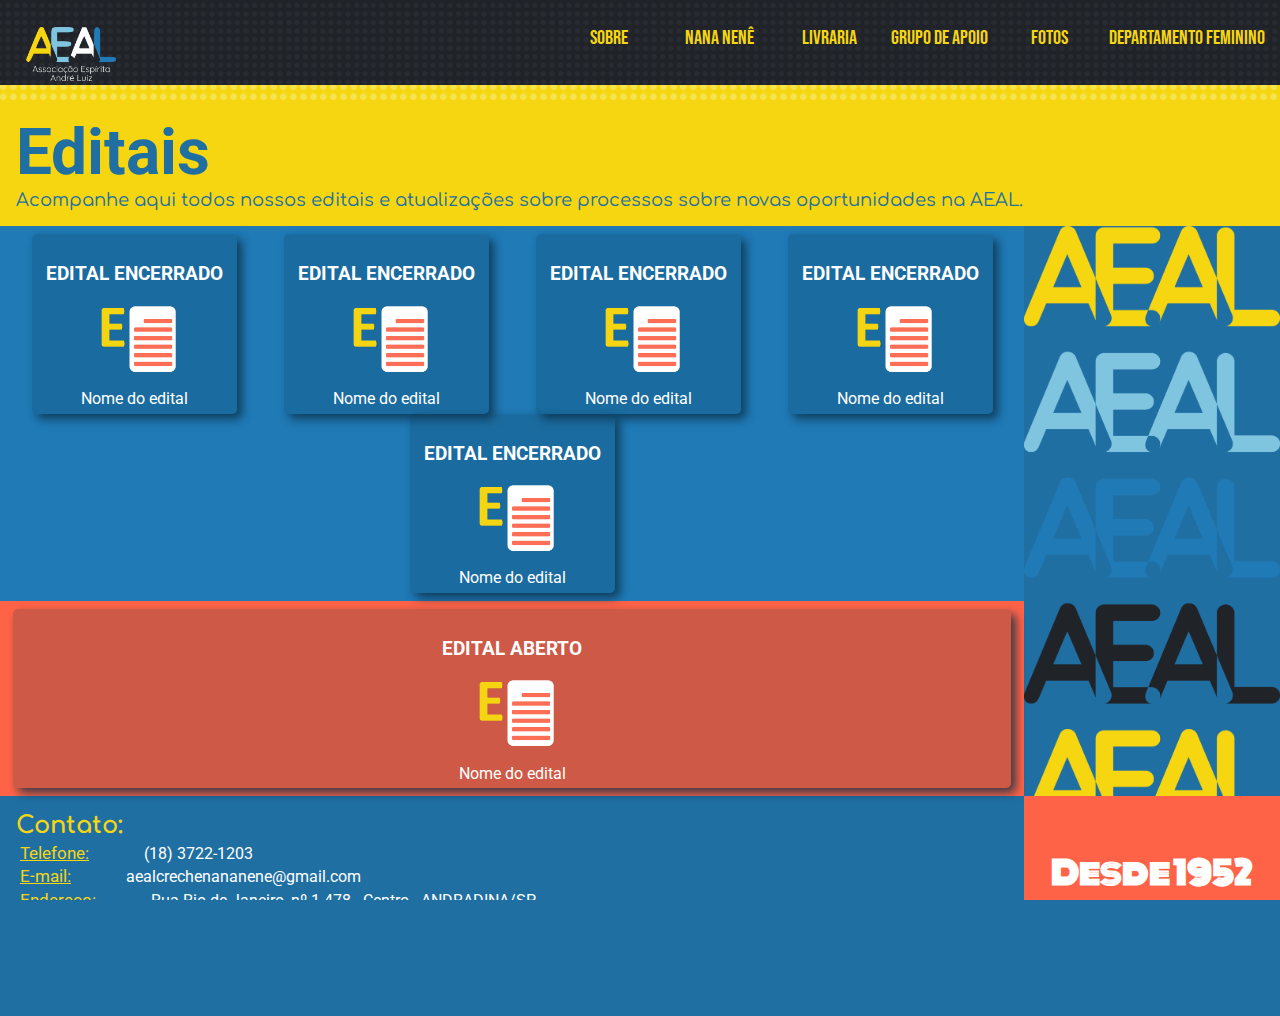
<file: editais.html>
<!DOCTYPE html>
<html lang="pt-BR">
<head>
    <meta charset="UTF-8">
    <meta http-equiv="X-UA-Compatible" content="IE=edge">
    <meta name="viewport" content="width=device-width, initial-scale=1.0">
    <title>Editais</title>
    <link rel="stylesheet" href="css/style.css">
    <link rel="stylesheet" href="css/normalize.css">
    <link href="https://fonts.googleapis.com/css2?family=Bebas+Neue&family=Comfortaa:wght@400;700&family=Monoton&family=Poiret+One&family=Righteous&family=Roboto:wght@100&display=swap" rel="stylesheet">
    <style>
      :root{
        --azulclarinho : #1F7AB6;
        --azulescurao : #206fa3;
        --amarelogema : #F5D611;
        --quasepreto : #202328;
      }
      body{
        grid-template-columns: 1fr 1fr 0.5fr;
        grid-template-rows: 100px 0.9fr 1fr 1fr 0.4fr 0.4fr;
      }
      /*LINHA 3/4*/
      #terceira{
        padding: 0.5rem;
        background-color: var(--azulclarinho);
        grid-column: 1/3;
        grid-row:3/4;
        display: flex;
        flex-wrap: wrap;
        justify-content: space-around;
      }
      .secundaria{
        padding: 5px;
        padding-top: 30px;
        border-radius: 10px;
        text-align: center;
        max-width: 16vw;
        min-width: 140px;
        cursor: pointer;
        transition: all .6s;
        margin-bottom: 20px;
    
      }
      .secundaria img{
        max-width: 10vw;
        min-width: 75px;
      }
      .secundaria:hover {
        background-color: tomato;
      }
  
      /*LINHA4/5*/
      #segunda{
        color:var(--amarelogema);
        padding: 0.5rem;
        background-color: tomato;
        grid-row:4/5;
        grid-column: 1/3;
        display: flex;
        flex-wrap: wrap;
        row-gap: 15px;
        justify-content: space-around;
      }
      a p, a h3{
        color: white;
        text-decoration: none;
      }
      a{
        text-decoration: none;
      }
      #segunda a{
        width: 99%;
      }
      .primariadiv{
        padding: 5px;
        padding-top: 30px;
        width: 99%;
        background-color: rgba(12, 48, 71, 0.2);
        border-radius: 5px;
        text-align: center;
        box-shadow: 5px 5px 10px rgba(12, 48, 71, 0.8);
        cursor: pointer;
        transition: all .6s;
      }
      .primariadiv img{
        max-width: 100px;
      }
      .primariadiv:hover {
        background-color: var(--azulescurao);
      }
      .relatoriosanuais{
        padding: 5px;
        padding-top: 30px;
        width: auto;
        max-width: 24vw;
        min-width: 195px;
        background-color: rgba(12, 48, 71, 0.2);
        border-radius: 5px;
        text-align: center;
        box-shadow: 5px 5px 10px rgba(12, 48, 71, 0.8);
        cursor: pointer;
        transition: all .6s;
      }
      .relatoriosanuais img{
        max-width: 100px;
      }
      .relatoriosanuais:hover {
        background-color: tomato;
      }
      @media (max-width: 275px) {
        .primariadiv{
          min-width: 150px;
      }
      }
      /*LINHA 5/6*/
      #contato{
        grid-column: 1/3;
        grid-row: 5/6;
      }
      /*BARRA LATERAL*/
      aside{
        grid-column: 3/4;
        grid-row: 3/5;
      }
      #precontato{
        grid-column: 3/4;
        grid-row: 5/6;
      }
      /*FOOTER*/
      footer{
        grid-column: 1/4;
        /*grid-row: 6/7;*/
      }
      /*RESPOSIVIDADE LINHAS INDEX*/
      @media (max-width: 1301px){
        body{margin: 0;
        padding: 0;
        font-family: 'Roboto', sans-serif;
        background: var(--azulescurao);
        color: white;
        display: grid;
        grid-template-columns: 1fr 1fr 0.5fr;
        grid-template-rows: 100px 0.3fr 1fr 0.6fr 0.4fr 0.4fr;
        width: 100%;
        }
      }
      @media (max-width: 565px){
        body{margin: 0;
        padding: 0;
        font-family: 'Roboto', sans-serif;
        background: var(--azulescurao);
        color: white;
        display: grid;
        grid-template-columns: 1fr 1fr 0.5fr;
        grid-template-rows: 100px 0.2fr 1fr 0.3fr 0.3fr 0.4fr;
        width: 100%;
        }
      }
      html, body {
        height:100%;
        width: 100%;
        overflow-x: hidden;
      }
      footer {
        position: relative end;
        width: 100%;
        padding-right: 30px;
      
      }
      #cnpj {
        padding-right: 30px;

      }
     



    </style>
</head>
<body>
    <header>
        <a href="index.html"><img src="assets/img/logoAEALcores2.png" id="titulo" alt="Associação Espírita André Luiz" ></a>
        <nav id="menudesk">
          <ul>
            <li><a>Sobre</a>
              <ul id="submenu">
                <li><a href="diretoria.html">Diretoria</a></li>
                <li><a href="editais.html">Editais</a></li>
                <li><a href="estatuto.html">Estatuto</a></li>
                <li><a href="historico.html">Histórico</a></li>
                <li><a href="transparencia.html">Transparência</a></li>                      
              </ul>
            </li>
            <li><a href="nananene.html">Nana Nenê</a></li>
            <li><a href="livraria.html">Livraria</a></li>
            <li><a href="apoio.html">Grupo de apoio</a></li>
            <li><a href="fotos.html">Fotos</a></li>
            <li><a href="dpfeminino.html">Departamento Feminino</a></li>
            
            
          </ul>
        </nav>
        
          <input type="checkbox" name="checkboxmenu" id="btmenu" class="btmenu">
          <label for="btmenu" id="botao">&#9776;</label>
          <!--<h3><a>MENU</a></h3>-->

        <nav id="menuitens" class="menuitens">
          <ul>
            <li><a href="diretoria.html">Diretoria</a></li>
            <li><a href="editais.html">Editais</a></li>
            <li><a href="estatuto.html">Estatuto</a></li>
            <li><a href="historico.html">Histórico</a></li>
            <li><a href="transparencia.html">Transparência</a></li>
            <li><a href="nananene.html">Nana Nenê</a></li>
            <li><a href="livraria.html">Livraria</a></li>
            <li><a href="apoio.html">Grupo de apoio</a></li>
            <li><a href="fotos.html">Fotos</a></li>
            <li><a href="dpfeminino.html">Departamento Feminino</a></li>
          </ul>

        </nav>
        
        
    </header>
      <div id="fundoheader"></div>
      <section id="primeira">
        <h1>Editais</h1>
        <p> Acompanhe aqui todos nossos editais e atualizações sobre processos sobre novas oportunidades na AEAL.</p>
      </section>
      <article id="segunda">
        <a href="assets/arquivos/nomedoedital.pdf"><div class="primariadiv"><h3>EDITAL ABERTO</h3>
          <img src="assets/img/edital.png"/>
          <p> Nome do edital</p>
        </div></a>
        
          
      </article>
      <aside>
        <!--<h3>Complementar</h3>
        <p>Rs rsr sr srsrs sr rs rsrs srs rs rsrsrsrsr srrs srs rs sr srs srr rrs srs rs rs rs srs rs sr s</p> -->
      </aside>
      <section id="terceira">

        <a href="assets/arquivos/nomedoedital.pdf"><div class="relatoriosanuais"><h3>EDITAL ENCERRADO</h3>
        <img src="assets/img/edital.png"/>
        <p> Nome do edital</p>
      </div></a>
      <a href="assets/arquivos/nomedoedital.pdf"><div class="relatoriosanuais"><h3>EDITAL ENCERRADO</h3>
        <img src="assets/img/edital.png"/>
        <p> Nome do edital</p>
      </div></a>
      <a href="assets/arquivos/nomedoedital.pdf"><div class="relatoriosanuais"><h3>EDITAL ENCERRADO</h3>
        <img src="assets/img/edital.png"/>
        <p> Nome do edital</p>
      </div></a>
      <a href="assets/arquivos/nomedoedital.pdf"><div class="relatoriosanuais"><h3>EDITAL ENCERRADO</h3>
        <img src="assets/img/edital.png"/>
        <p> Nome do edital</p>
      </div></a>
      <a href="assets/arquivos/nomedoedital.pdf"><div class="relatoriosanuais"><h3>EDITAL ENCERRADO</h3>
        <img src="assets/img/edital.png"/>
        <p> Nome do edital</p>
      </div></a>
      

      </section>
      <div id="precontato">
        <h1>Desde <wbr> 1952</h1>
      </div>
      <section id="contato">
        <h2>Contato:</h2>
        <p><span class="enfase">Telefone:</span> <a href="tel:+551837221203">(18) 3722-1203</a></p>
        <p><span class="enfase">E-mail:</span> <a href="mailto:aealcrechenananene@gmail.com">aealcreche<wbr>nananene<wbr>@gmail.com</a></p>
        <p><span class="enfase">Endereço:</span> <a href="https://www.google.com/maps/place/R.+Rio+de+Janeiro,+1+-+Vila+Passarelli,+Andradina+-+SP,+16900-080/@-20.9084412,-51.3782461,15z/data=!4m5!3m4!1s0x9490ca9583f2dc93:0x3bf1fc87da22f05e!8m2!3d-20.909243!4d-51.368397">Rua Rio de Janeiro, nº 1.478 - Centro - ANDRADINA/SP</a></p>
      </section>
      <footer>
        <div><a  href="#" id="cadeado"><img src="assets/img/cadeado.png" alt="Central administrativo da página." width="25"></a></div>
        <div id="cnpj">
          <p>ASSOCIAÇÃO ESPÍRITA ANDRÉ LUIZ - AEAL<br>
          CNPJ nº 43.542.687 / 0001-08 - RCPJ. nº 29, EM 27/10/52 - CNAS nº 44006.002267 / 95-82 <br>
          Declaração de Utilidade Pública: Decreto Estadual nº 9.535 / 77 - Lei Municipal nº 987/83    <br>
          Mantenedora da Creche Nana Nenê, Clube de Mães e Departamento Feminino</p>
        </div>
        <div id="logosredes"><a href="https://www.instagram.com/crechebercarionananene/"><img src="assets/img/logofacebook.png" alt="Facebook" width="50"></a><a href="https://m.facebook.com/profile.php?id=100028222447923"><img src="assets/img/logoinstagram.png" alt="Instagram" width="50"></a></div>
      </footer>
    
</body>
</html>
</file>
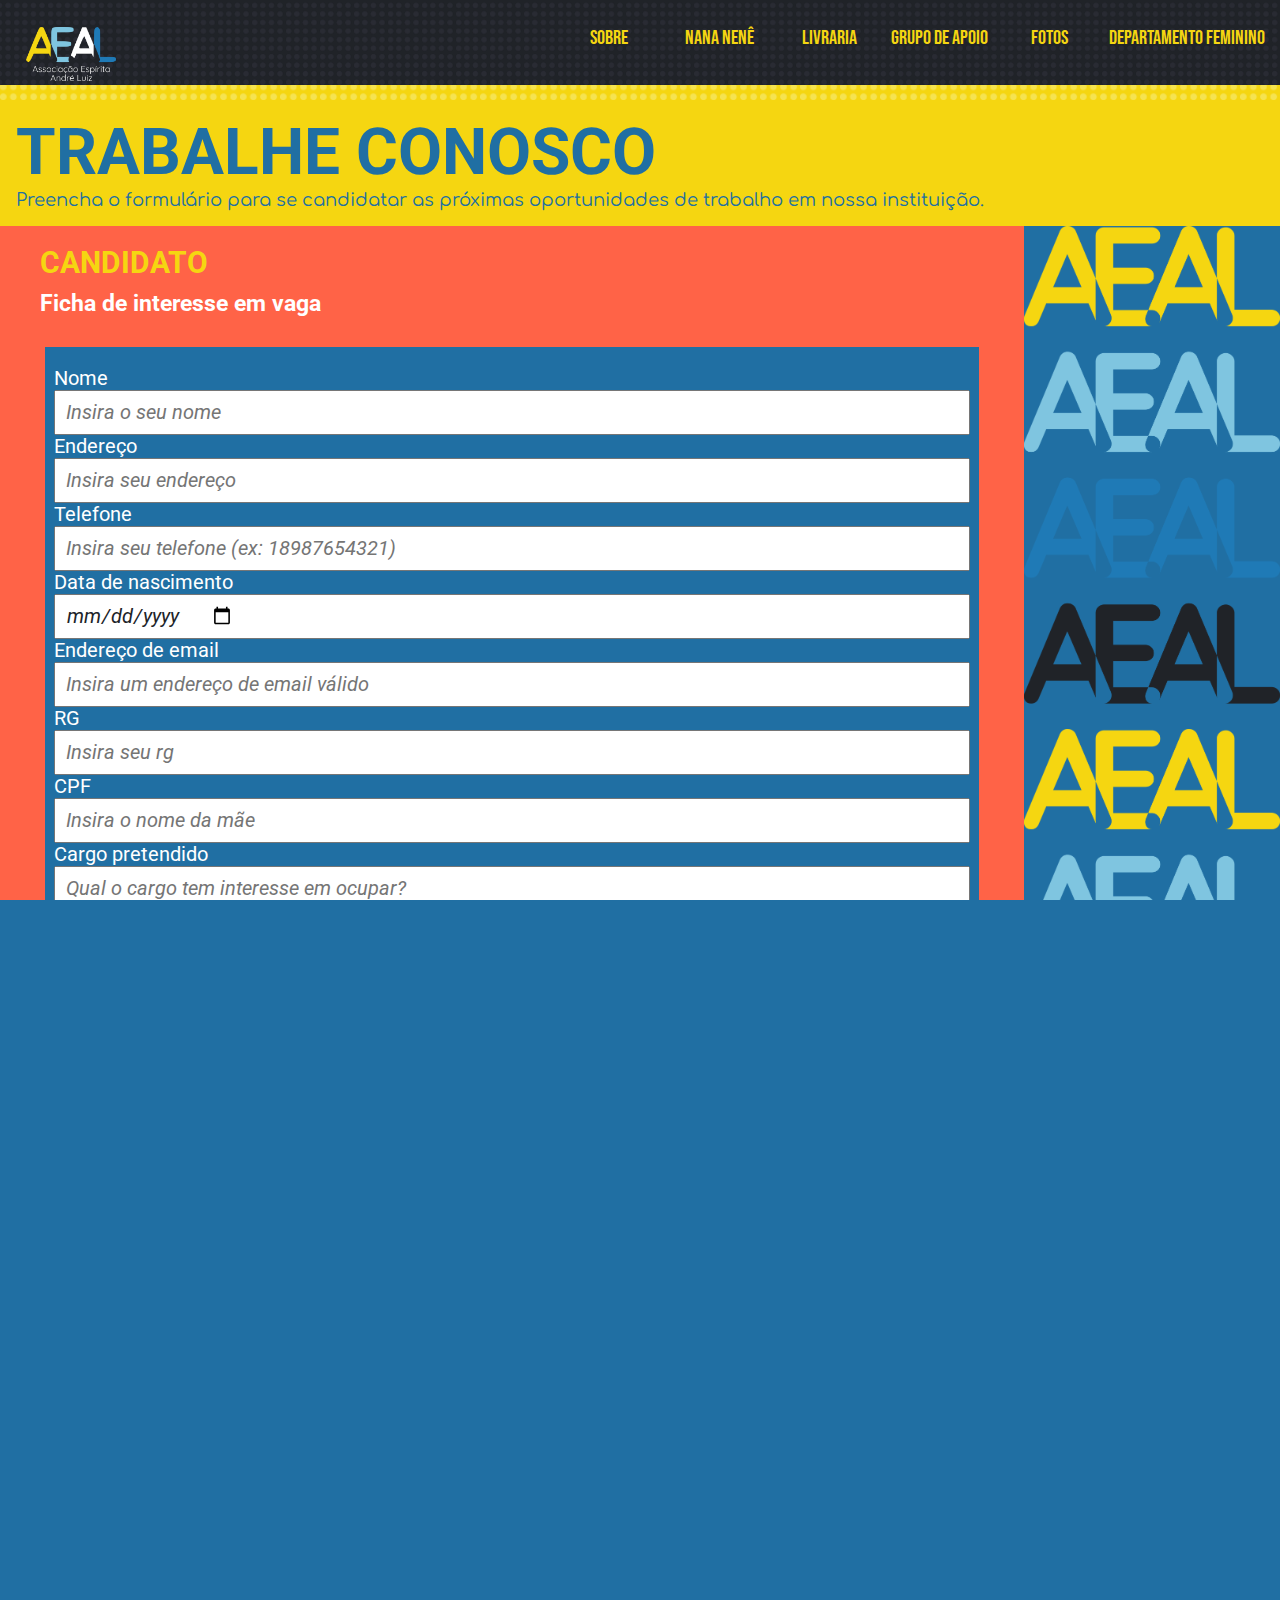
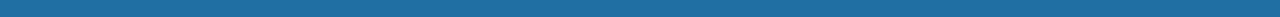
<file: enviocurriculo.html>
<!DOCTYPE html>
<html lang="pt-BR">
<head>
    <meta charset="UTF-8">
    <meta http-equiv="X-UA-Compatible" content="IE=edge">
    <meta name="viewport" content="width=device-width, initial-scale=1.0">
    <title>Candidate-se a um cargo</title>
    <link rel="stylesheet" href="css/style.css">
    <link rel="stylesheet" href="css/normalize.css">
    <link href="https://fonts.googleapis.com/css2?family=Bebas+Neue&family=Comfortaa:wght@400;700&family=Monoton&family=Poiret+One&family=Righteous&family=Roboto:wght@100&display=swap" rel="stylesheet">
    <style>
      :root{
        --azulclarinho : #1F7AB6;
        --azulescurao : #206fa3;
        --amarelogema : #F5D611;
        --quasepreto : #202328;
      }
      body{
        grid-template-columns: 1fr 1fr 0.5fr;
        grid-template-rows: 100px 0.5fr 4.5fr 0.4fr 0.4fr;
      }
      /*LINHA 5/6*/
      #contato{
        grid-column: 1/3;
        grid-row: 4/5;
      }
      /*BARRA LATERAL*/
      aside{
        grid-column: 3/4;
        grid-row: 3/4;
      }
      #precontato{
        grid-column: 3/4;
        grid-row: 4/5;
      }
      /*FOOTER*/
      footer{
        grid-column: 1/4;
        /*grid-row: 5/6;*/
      }
        /*HISTÓRICO*/
      #matriculacorpo{
        color: white;
        padding: 20px;
        background-color: tomato;
        grid-row:3/4;
        grid-column: 1/3;
        display: flex;
        flex-direction: column;
        flex-wrap: wrap;
        row-gap: 10px;
        justify-content: space-around;
        text-align: left;
        font-size: 15px;
        align-items: flex-start;
      }
      .cand, .fichacadastral{
        margin-left: 20px;
      }
      .cand{
        color: var(--amarelogema);
      }
      .divformulario{
        background-color: var(--azulescurao);
        padding-top: 20px;
        margin: 20px auto;
        display: block;
        width: 95%;

      }
      .labelformulario{
        margin-left: 1%;
        box-sizing: border-box;
        display: inline-flex;
        width: 98%;
        font-size: 20px;
      }
      .inputformulario{
        margin-left: 1%;
        box-sizing: border-box;
        font-size: 20px;
        font-style: italic;
        color: var(--quasepreto);
        display: inline-flex;
        width: 98%;
        padding-left: 10px;
        min-height: 5vh;
        min-width: 100px;
      }
      .btsubmit{
        width: 98%;
        margin: 1%;
        box-sizing: border-box;
        display: block;
        justify-content: center;
        text-align: center;
      }
      .enviado_com_sucesso, .erro_no_envio{
        display: none;
      }
      .inputformulario:focus{
        background: rgb(209, 252, 216);
      }
      .btenviar{
        font-size: 1.2em;
        background: var(--amarelogema);
        color: var(--azulescurao);
        border: 0;        
        padding: 0.2em 0.6em;
        box-shadow: 2px 2px 2px tomato;
        
      }
      .btenviar:hover{
        background: tomato;
      }
      #descricaoupload{
        margin: 1%;
        box-sizing: border-box;
        padding: 10px;
        padding-top: 2px;
        text-align: justify;
       
    }
    html, body {
        height:100%;
        width: 100%;
        overflow-x: hidden;
      }
      footer {
        position: relative end;
        width: 100%;
        padding-right: 30px;
      
      }
      #cnpj {
        padding-right: 30px;

      }

    </style>
</head>
<body>
    <header>
        <a href="index.html"><img src="assets/img/logoAEALcores2.png" id="titulo" alt="Associação Espírita André Luiz" ></a>
        <nav id="menudesk">
          <ul>
            <li><a>Sobre</a>
              <ul id="submenu">
                <li><a href="diretoria.html">Diretoria</a></li>
                <li><a href="editais.html">Editais</a></li>
                <li><a href="estatuto.html">Estatuto</a></li>
                <li><a href="historico.html">Histórico</a></li>
                <li><a href="transparencia.html">Transparência</a></li>                      
              </ul>
            </li>
            <li><a href="nananene.html">Nana Nenê</a></li>
            <li><a href="livraria.html">Livraria</a></li>
            <li><a href="apoio.html">Grupo de apoio</a></li>
            <li><a href="fotos.html">Fotos</a></li>
            <li><a href="dpfeminino.html">Departamento Feminino</a></li>
            
            
          </ul>
        </nav>
        
          <input type="checkbox" name="checkboxmenu" id="btmenu" class="btmenu">
          <label for="btmenu" id="botao">&#9776;</label>
          <!--<h3><a>MENU</a></h3>-->

        <nav id="menuitens" class="menuitens">
          <ul>
            <li><a href="diretoria.html">Diretoria</a></li>
            <li><a href="editais.html">Editais</a></li>
            <li><a href="estatuto.html">Estatuto</a></li>
            <li><a href="historico.html">Histórico</a></li>
            <li><a href="transparencia.html">Transparência</a></li>
            <li><a href="nananene.html">Nana Nenê</a></li>
            <li><a href="livraria.html">Livraria</a></li>
            <li><a href="apoio.html">Grupo de apoio</a></li>
            <li><a href="fotos.html">Fotos</a></li>
            <li><a href="dpfeminino.html">Departamento Feminino</a></li>
          </ul>

        </nav>
        
        
      </header>
      <div id="fundoheader"></div>
      <section id="primeira">
        <h1>TRABALHE CONOSCO</h1>
        <p>Preencha o formulário para se candidatar as próximas oportunidades de trabalho em nossa instituição.</p>
      </section>
      <article id="matriculacorpo">
          <h1 class="cand">CANDIDATO</h1>
          <h2 class="fichacadastral">Ficha de interesse em vaga</h2>
          <div class="divformulario">
            <form method="POST" class="form_matricula" action="" name="formulariocand">
              
              <div class="grupoformulario">
                <label for="nome_cand" class="labelformulario">Nome</label>
                <input type="text" placeholder="Insira o seu nome" id="nome_cand" name="nome_cand" class="inputformulario" required>
              </div>
              <div class="grupoformulario">
                <label for="endereco_cand" class="labelformulario">Endereço</label>
                <input type="text" placeholder="Insira seu endereço" id="endereco_cand" name="endereco_cand" class="inputformulario" required>
              </div>
              <div class="grupoformulario">
                <label for="telefone_cand" class="labelformulario">Telefone</label>
                <input type="tel" placeholder="Insira seu telefone (ex: 18987654321)" id="telefone_cand" name="telefone_cand" class="inputformulario" required>
              </div>
              <div class="grupoformulario">
                <label for="nascimento_cand" class="labelformulario">Data de nascimento</label>
                <input type="date" id="nascimento_cand" name="nascimento_cand" class="inputformulario" required="">
              </div>
              <div class="grupoformulario">
                <label for="email_cand" class="labelformulario">Endereço de email</label>
                <input type="email" placeholder="Insira um endereço de email válido" id="email_cand" name="email_cand" class="inputformulario" required>
              </div>
              <div class="grupoformulario">
                <label for="rg_cand" class="labelformulario">RG</label>
                <input type="text" placeholder="Insira seu rg" id="rg_cand" name="rg_cand" class="inputformulario">
              </div>
              <div class="grupoformulario">
                <label for="cpf_cand" class="labelformulario">CPF</label>
                <input type="text" id="cpf_cand" name="cpf_cand" class="inputformulario" placeholder="Insira o nome da mãe">
              </div>
              <div class="grupoformulario">
                <label for="cargo_cand" class="labelformulario">Cargo pretendido</label>
                <input type="text" placeholder="Qual o cargo tem interesse em ocupar?" id="cargo_cand" name="cargo_cand" class="inputformulario">
              </div>
              <div class="grupoformulario">
                <label for="salario_cand" class="labelformulario">Renumeração desejada</label>
                <input type="text" placeholder="Qual a remuneração almejada?" id="salario_cand" name="salario_cand" class="inputformulario">
              </div>
              <div class="grupoformulario">
                <label for="curriculo_cand" class="labelformulario">Curriculo</label>
                <textarea id="curriculo_cand" name="curriculo_cand" class="inputformulario" rows="10">Por favor descreva seu perfil profissional e suas últimas experiências de trabalho.</textarea>
                <p id="descricaoupload">Este formulário será utilizado para futuras triagens em oportunidades de contratações que vierem a surgir. Caso seu perfil seja selecionado para alguma dessas vagas, nossa equipe entrará em contato para agendar um entrevista e nesse momento será solicitado o currículo completo impresso.</p>
              </div>
              <div class="grupoformulario btsubmit">
                <input type="submit" class="btenviar">
              </div>
              <div class="enviado_com_sucesso">
                <p>Obrigado! Seu cadastro foi enviado, nossa equipe entrará em contato para agendar uma entrevista de admissão.</p>
              </div>
              <div class="erro_no_envio">
                <p>Não foi possível enviar a seu cadastr. Por favor, corrija os erros e tente novamente.</p>
              </div>
              <input type="hidden" value="" name="recaptchaResponse">
            </form>
          </div>

      </article>
      <aside>
       
      </aside>
      <div id="precontato">
        <h1>Desde <wbr> 1952</h1>
      </div>
      <section id="contato">
        <h2>Contato:</h2>
        <p><span class="enfase">Telefone:</span> <a href="tel:+551837221203">(18) 3722-1203</a></p>
        <p><span class="enfase">E-mail:</span> <a href="mailto:aealcrechenananene@gmail.com">aealcreche<wbr>nananene<wbr>@gmail.com</a></p>
        <p><span class="enfase">Endereço:</span> <a href="https://www.google.com/maps/place/R.+Rio+de+Janeiro,+1+-+Vila+Passarelli,+Andradina+-+SP,+16900-080/@-20.9084412,-51.3782461,15z/data=!4m5!3m4!1s0x9490ca9583f2dc93:0x3bf1fc87da22f05e!8m2!3d-20.909243!4d-51.368397">Rua Rio de Janeiro, nº 1.478 - Centro - ANDRADINA/SP</a></p>
      </section>
      <footer>
        <div><a  href="#" id="cadeado"><img src="assets/img/cadeado.png" alt="Central administrativo da página." width="25"></a></div>
        <div id="cnpj">
          <p>ASSOCIAÇÃO ESPÍRITA ANDRÉ LUIZ - AEAL<br>
          CNPJ nº 43.542.687 / 0001-08 - RCPJ. nº 29, EM 27/10/52 - CNAS nº 44006.002267 / 95-82 <br>
          Declaração de Utilidade Pública: Decreto Estadual nº 9.535 / 77 - Lei Municipal nº 987/83    <br>
          Mantenedora da Creche Nana Nenê, Clube de Mães e Departamento Feminino</p>
        </div>
        <div id="logosredes"><a href="https://www.instagram.com/crechebercarionananene/"><img src="assets/img/logofacebook.png" alt="Facebook" width="50"></a><a href="https://m.facebook.com/profile.php?id=100028222447923"><img src="assets/img/logoinstagram.png" alt="Instagram" width="50"></a></div>
      </footer>
</body>
</html>
</file>
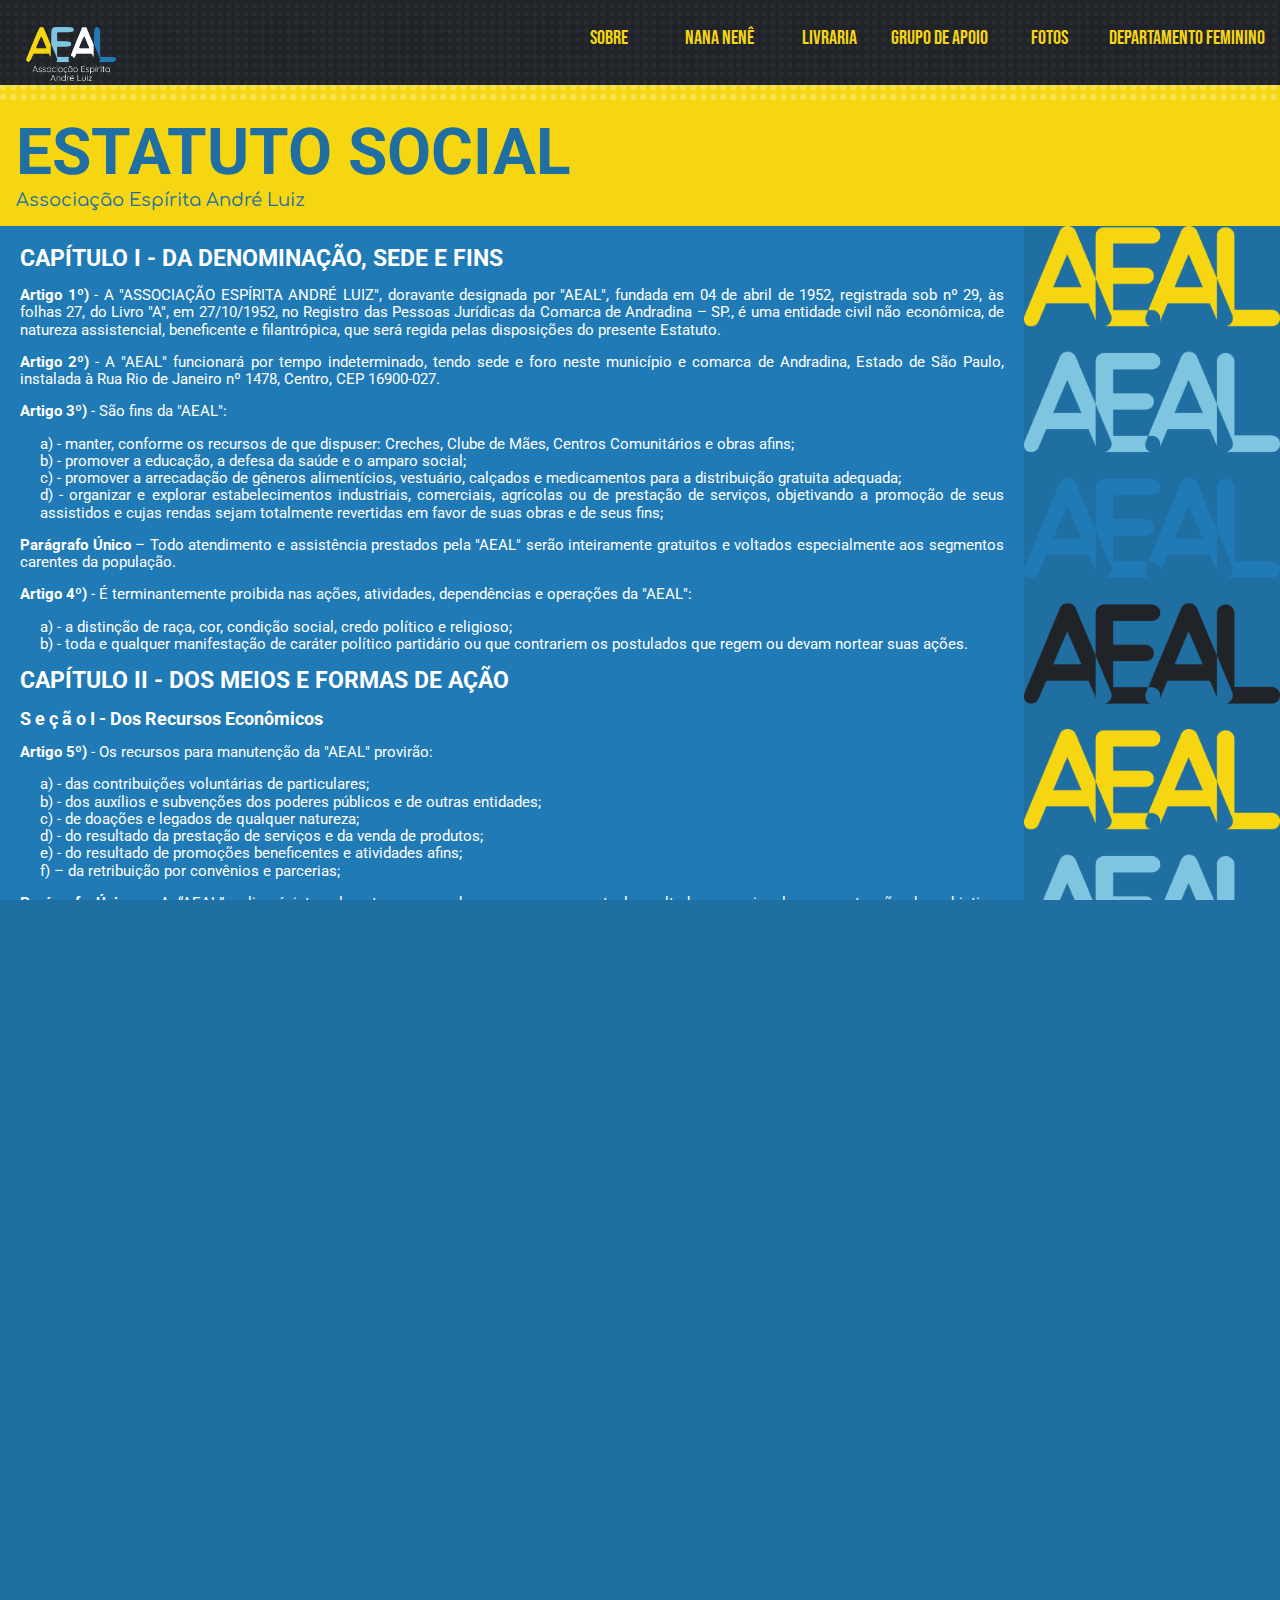
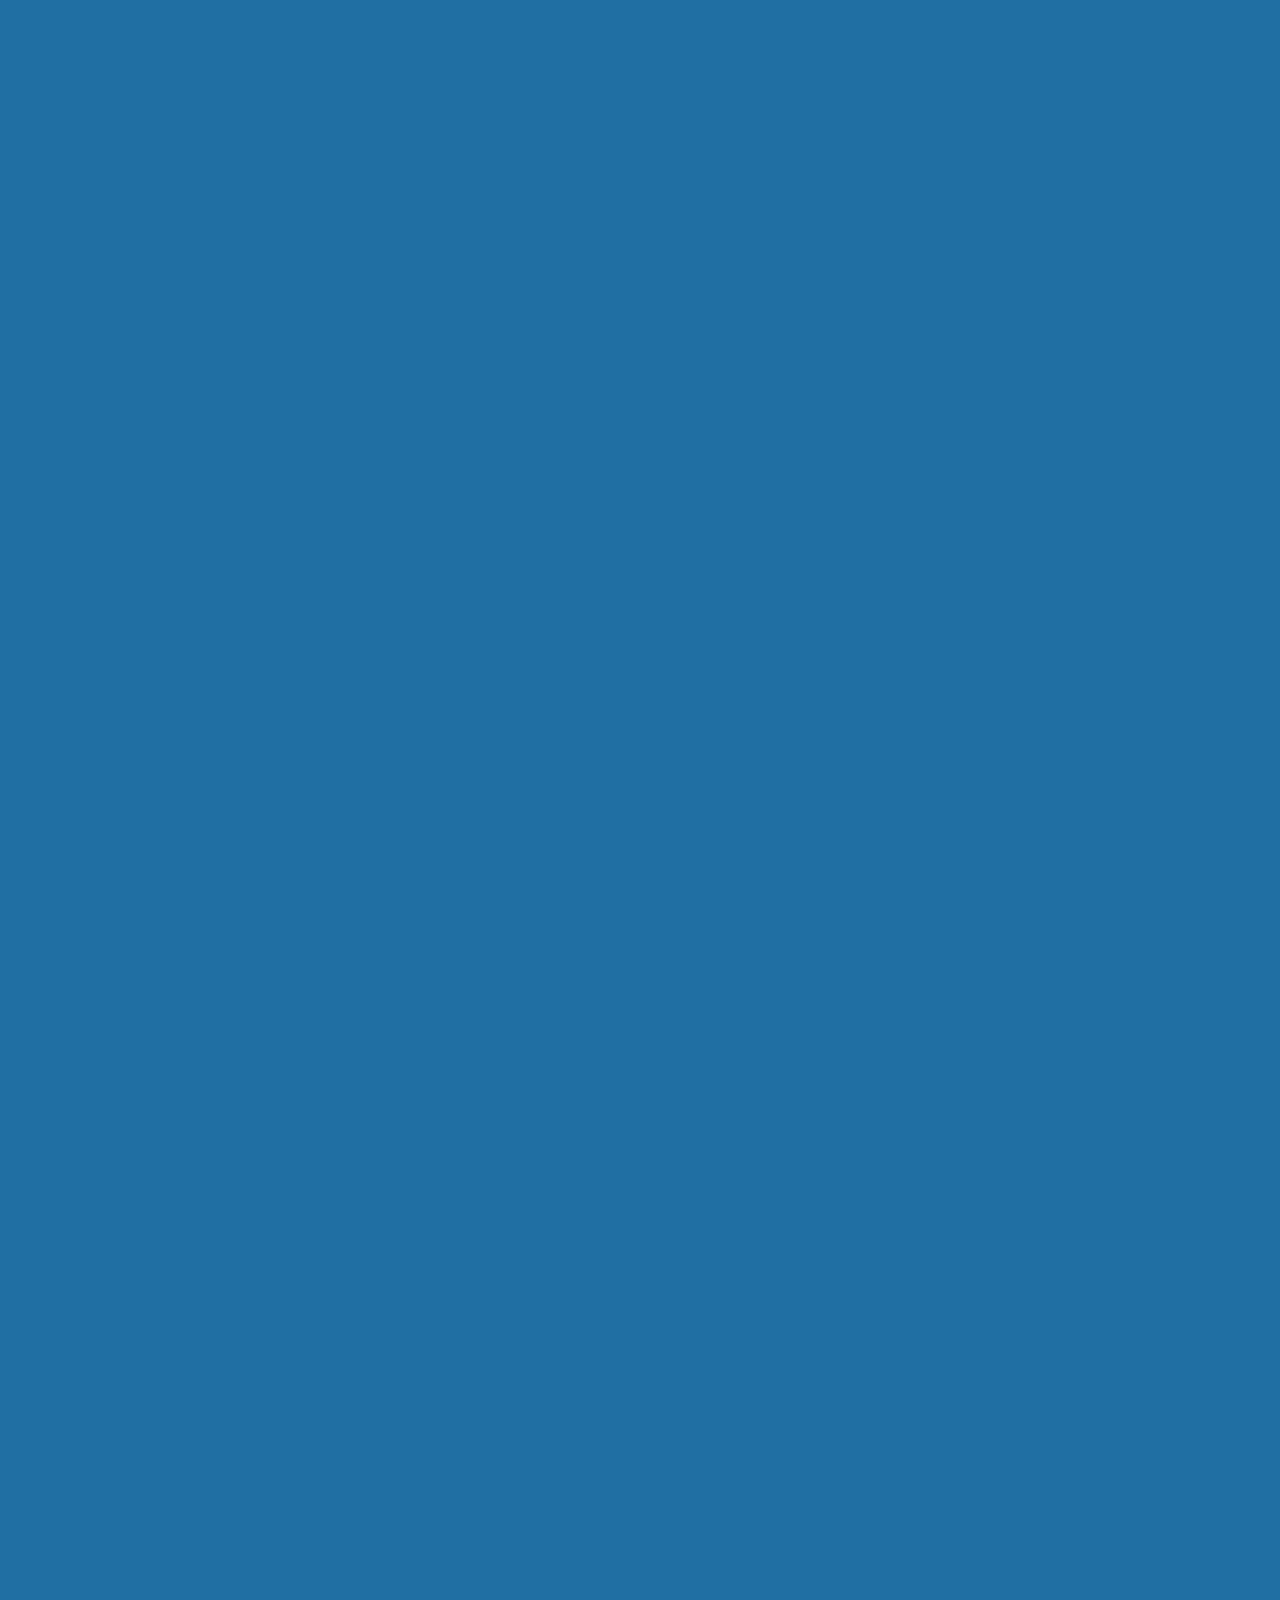
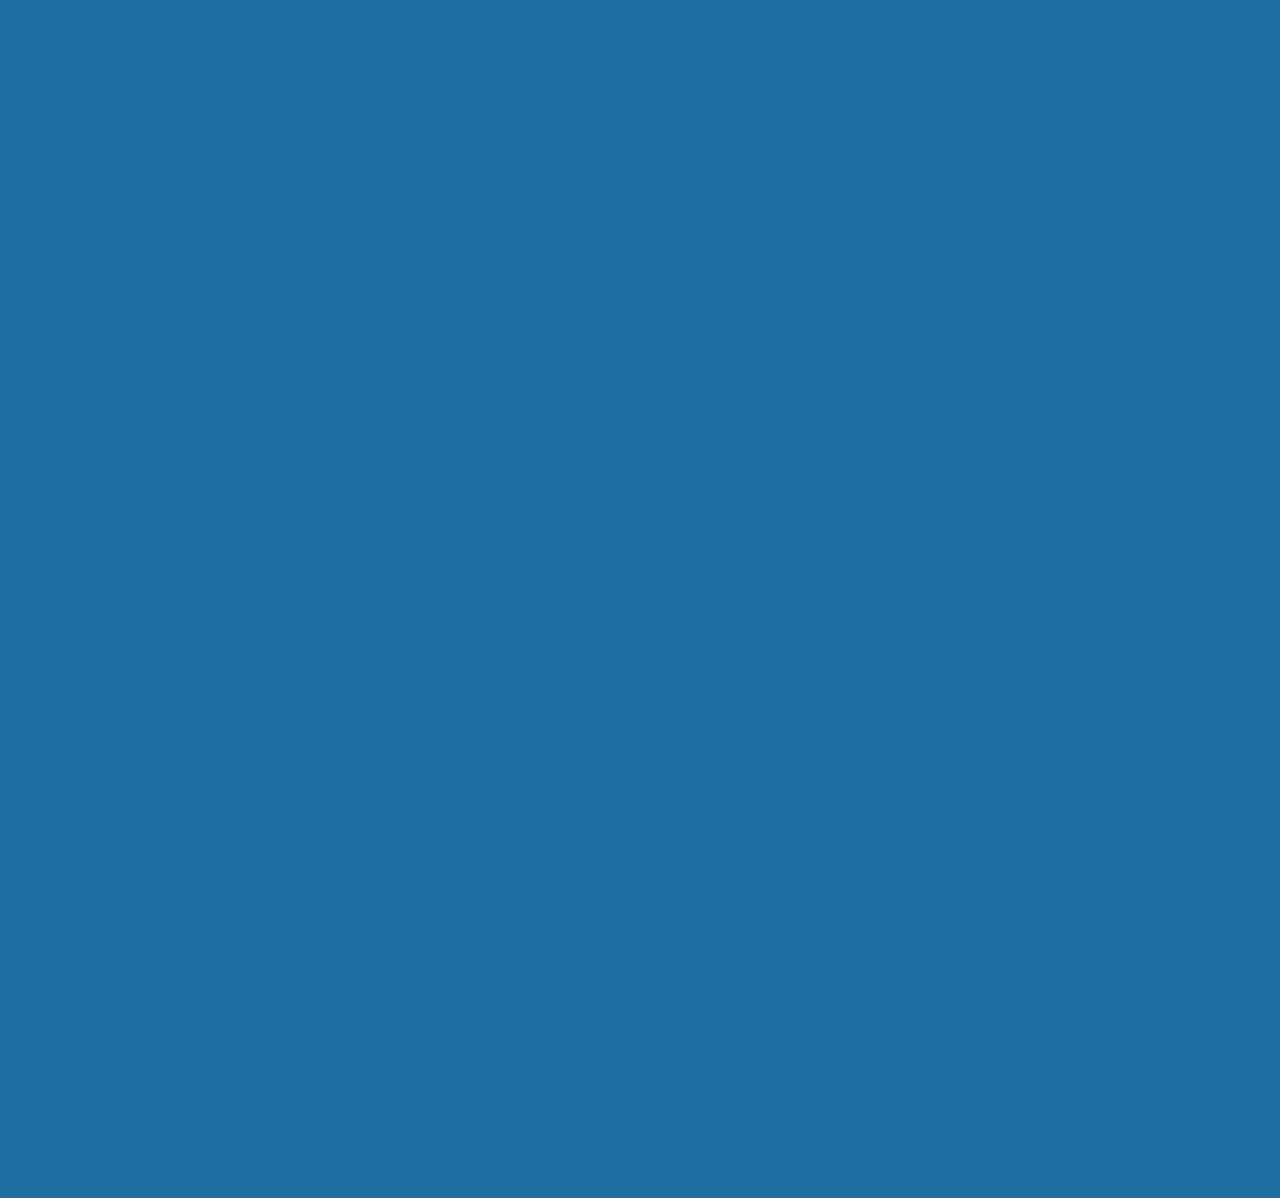
<file: estatuto.html>
<!DOCTYPE html>
<html lang="pt-BR">
<head>
    <meta charset="UTF-8">
    <meta http-equiv="X-UA-Compatible" content="IE=edge">
    <meta name="viewport" content="width=device-width, initial-scale=1.0">
    <title>Estatuto AEAL</title>
    <link rel="stylesheet" href="css/style.css">
    <link rel="stylesheet" href="css/normalize.css">
    <link href="https://fonts.googleapis.com/css2?family=Bebas+Neue&family=Comfortaa:wght@400;700&family=Monoton&family=Poiret+One&family=Righteous&family=Roboto:wght@100&display=swap" rel="stylesheet">
    <style>
      :root{
        --azulclarinho : #1F7AB6;
        --azulescurao : #206fa3;
        --amarelogema : #F5D611;
        --quasepreto : #202328;
      }
      body{
        grid-template-columns: 1fr 1fr 0.5fr;
        grid-template-rows: 100px 0.5fr 10fr 0.4fr 0.4fr;
      }
      /*LINHA 5/6*/
      #contato{
        grid-column: 1/3;
        grid-row: 4/5;
      }
      /*BARRA LATERAL*/
      aside{
        grid-column: 3/4;
        grid-row: 3/4;
      }
      #precontato{
        grid-column: 3/4;
        grid-row: 4/5;
      }
      /*FOOTER*/
      footer{
        grid-column: 1/4;
        /*grid-row: 5/6;*/
      }
        /*HISTÓRICO*/
      #historicocorpo{
        color: white;
        padding: 20px;
        background-color: var(--azulclarinho);
        grid-row:3/4;
        grid-column: 1/3;
        display: flex;
        flex-direction: column;
        flex-wrap: wrap;
        row-gap: 15px;
        justify-content: space-around;
        text-align: justify;
        font-size: 15px;
      }
      #historicocorpo ul{
        margin-left: 20px;
        list-style-type: none;
      }
      #historicocorpo ol{
        margin-left: 35px;
       
      }
      /*RESPOSIVIDADE LINHAS INDEX*/
      @media (max-width: 1192px){
        body{
          margin: 0;
          padding: 0;
          font-family: 'Roboto', sans-serif;
          background: var(--azulescurao);
          color: white;
          display: grid;
          grid-template-columns: 1fr 1fr 0.5fr;
          grid-template-rows: 100px 0.2fr 10fr 0.4fr 0.4fr;
          width: 100%;
        }
      }
      @media (max-width: 555px){
        body{
          margin: 0;
          padding: 0;
          font-family: 'Roboto', sans-serif;
          background: var(--azulescurao);
          color: white;
          display: grid;
          grid-template-columns: 1fr 1fr 0.5fr;
          grid-template-rows: 100px 0.15fr 10fr 0.4fr 0.4fr;
          width: 100%;
        }
      }
      html, body {
        height:100%;
        width: 100%;
        overflow-x: hidden;
      }
      footer {
        position: relative end;
        width: 100%;
        padding-right: 30px;
      
      }
      #cnpj {
        padding-right: 30px;

      }

    </style>
</head>
<body>
    <header>
        <a href="index.html"><img src="assets/img/logoAEALcores2.png" id="titulo" alt="Associação Espírita André Luiz" ></a>
        <nav id="menudesk">
          <ul>
            <li><a>Sobre</a>
              <ul id="submenu">
                <li><a href="diretoria.html">Diretoria</a></li>
                <li><a href="editais.html">Editais</a></li>
                <li><a href="estatuto.html">Estatuto</a></li>
                <li><a href="historico.html">Histórico</a></li>
                <li><a href="transparencia.html">Transparência</a></li>                      
              </ul>
            </li>
            <li><a href="nananene.html">Nana Nenê</a></li>
            <li><a href="livraria.html">Livraria</a></li>
            <li><a href="apoio.html">Grupo de apoio</a></li>
            <li><a href="fotos.html">Fotos</a></li>
            <li><a href="dpfeminino.html">Departamento Feminino</a></li>
            
            
          </ul>
        </nav>
        
          <input type="checkbox" name="checkboxmenu" id="btmenu" class="btmenu">
          <label for="btmenu" id="botao">&#9776;</label>
          <!--<h3><a>MENU</a></h3>-->

        <nav id="menuitens" class="menuitens">
          <ul>
            <li><a href="diretoria.html">Diretoria</a></li>
            <li><a href="editais.html">Editais</a></li>
            <li><a href="estatuto.html">Estatuto</a></li>
            <li><a href="historico.html">Histórico</a></li>
            <li><a href="transparencia.html">Transparência</a></li>
            <li><a href="nananene.html">Nana Nenê</a></li>
            <li><a href="livraria.html">Livraria</a></li>
            <li><a href="apoio.html">Grupo de apoio</a></li>
            <li><a href="fotos.html">Fotos</a></li>
            <li><a href="dpfeminino.html">Departamento Feminino</a></li>
          </ul>

        </nav>
        
        
      </header>
      <div id="fundoheader"></div>
      <section id="primeira">
        <h1>ESTATUTO SOCIAL</h1>
        <p>Associação Espírita André Luiz </p>
      </section>
      <article id="historicocorpo">
        <h2>CAPÍTULO I - DA DENOMINAÇÃO, SEDE E FINS</h2>
        <p><strong>Artigo 1º) </strong>- A "ASSOCIAÇÃO ESPÍRITA ANDRÉ LUIZ", doravante designada por "AEAL", fundada em 04 de abril de 1952, registrada sob nº 29, às folhas 27, do Livro "A", em 27/10/1952, no Registro das Pessoas Jurídicas da Comarca de Andradina – SP., é uma entidade civil não econômica, de natureza assistencial, beneficente e filantrópica, que  será regida pelas disposições do presente Estatuto.</p>

        <p><strong>Artigo 2º)</strong> - A "AEAL" funcionará por tempo indeterminado, tendo sede e foro neste município e comarca de Andradina, Estado de São Paulo, instalada à Rua Rio de Janeiro nº 1478, Centro, CEP 16900-027.</p>
        
        <p><strong>Artigo 3º)</strong> - São fins da "AEAL":</p>
        <ul>
        <li>a) - manter, conforme os recursos de que dispuser: Creches, Clube de Mães, Centros Comunitários e obras afins;</li>
        <li>b) - promover a educação, a defesa da saúde e o amparo social;</li>
        <li>c) - promover a arrecadação de gêneros alimentícios, vestuário, calçados e medicamentos para a distribuição gratuita adequada;</li>
        <li>d) - organizar e explorar estabelecimentos industriais, comerciais, agrícolas ou de prestação de serviços, objetivando a promoção de seus assistidos e cujas rendas sejam totalmente revertidas em favor de suas obras e de seus fins;</li>
        </ul>
        <p><strong>Parágrafo Único</strong> – Todo atendimento e assistência prestados pela  "AEAL" serão inteiramente gratuitos e voltados especialmente aos segmentos carentes da população.</p>
        
        <p><strong>Artigo 4º)</strong> - É terminantemente proibida nas ações, atividades, dependências e operações da "AEAL":</p>
        <ul>
        <li>a) - a distinção de raça, cor, condição social, credo político e religioso;</li>
        <li>b) - toda e qualquer manifestação de caráter político partidário ou que contrariem os postulados que regem ou devam nortear suas ações.</li>
        </ul>
        
        <h2>CAPÍTULO II - DOS MEIOS E FORMAS DE AÇÃO</h2>
        
        
        <h3>S e ç ã o  I - Dos Recursos Econômicos</h3>
        
        
        <p><strong>Artigo 5º)</strong> - Os recursos para manutenção da "AEAL" provirão:</p>
        <ul>
          <li>a) - das contribuições voluntárias de particulares;</li>
          <li>b) - dos auxílios e subvenções dos poderes públicos e de outras entidades;</li>
          <li>c) - de doações e legados de qualquer natureza;</li>
          <li>d) - do resultado da prestação de serviços e da venda de produtos;</li>
          <li>e) - do resultado de promoções beneficentes e atividades afins;</li>
          <li>f) – da retribuição por convênios e parcerias;</li>
        </ul>
        <p><strong>Parágrafo Único</strong> – A “AEAL” aplicará integralmente suas rendas, recursos e eventual resultado operacional na manutenção dos objetivos institucionais no território nacional.</p>
          
        
        <h3>S e ç ã o   II - Do Patrimônio Social</h3>
        
        <p><strong>Artigo 6º)</strong> - O patrimônio da "AEAL" é constituído por bens móveis e imóveis, direitos e obrigações registrados contabilmente em sua escrituração.</p>
        
        <p><strong>Artigo 7º)</strong> - Todos os bens móveis e imóveis da "AEAL" só poderão ser alienados ou onerados em casos excepcionais e com a devida aprovação da Assembléia Geral;</p>
        
        <p><strong>Artigo 8º)</strong> - Na hipótese de dissolução da "AEAL", pagas todas as obrigações, o patrimônio líquido remanescente será destinado a outra entidade congênere, com personalidade jurídica, sede e atividades preponderantes no Estado de São Paulo e que seja registrada no Conselho Nacional de Assistência Social – CNAS.</p>
        
        <p><strong>Artigo 9º)</strong> – A “AEAL” não poderá, sob nenhuma forma ou pretexto, distribuir resultados, dividendos, bonificações, participações ou parcelas de seu patrimônio.</p>
          
        <h3>S e ç ã o  III - Dos Associados</h3>
        
        <p><strong>Artigo 10)</strong> - A "AEAL" admitirá Associados sem distinção de sexo, nacionalidade, raça, cor, convicção política ou religiosa, respeitados, entretanto, estes estatutos e a legislação do país.</p>
        <p><strong>Parágrafo Único</strong> – Associados são as pessoas que contribuem, mensal ou anualmente, em moeda, ou em valor que nela se possa expressar, na quantia fixada pela Assembléia Geral ou acima dela e, também, as pessoas que concorrerem para a manutenção, da “AEAL” ou de suas obras, com doações em espécie ou que, voluntariamente, lhe prestem serviços indispensáveis.</p>
        
        <p><strong>Artigo 11)</strong>  – O quadro de Associados será controlado pela Diretoria e mantido pelos Departamentos Financeiro e Assistencial, com registros próprios que lhe assegurem a exatidão, segurança e fácil identificação dos atuantes para atendimento do disposto nos §§ 1º e 2º do Art. 10 e § 1º do Art. 24 deste Estatuto.</p>
        
        <p><strong>Artigo 12)</strong>  - Os Associados poderão ser suspensos ou excluídos dos quadros da “AEAL”, a pedido ou por ato fundamentado dos Diretores de Departamentos quando:</p>
        <ul>
        <li>a)	– praticarem qualquer ato atentatório à moral  ou aos bons costumes;</li>
        <li>b)	– deixarem de prestar a sua contribuição ou colaboração à “AEAL”.</li>
        </ul>
        <p><strong>Parágrafo Único</strong> – A suspensão ou a exclusão de Associado só admissível havendo justa causa, assegurado o direito de ampla defesa e de recurso à Assembléia Geral, obedecido ao disposto neste Estatuto e na legislação própria.</p>
        
        <p><strong>Artigo 13)</strong> – Observado o disposto no § 1º do Art. 24, são direitos e deveres dos Associados:</p>
        <ul>
          <li>a)	– tomar parte nas Assembléias e atividades da “AEAL”;</li>
          <li>b)	– votar, ser votado e cumprir decisões dos órgãos estatutários da “AEAL”;</li>
          <li>c)	– convocar a Assembléia Geral, observado o parágrafo único do artigo 23;</li>
          <li>d)	– dar contribuição e/ou  prestar colaboração voluntária à “AEAL”;</li>
          <li>e)	– agir com diligência no desempenho dos encargos que lhe forem confiados e com lealdade para com todos.</li>
        </ul>

        <h3>S e ç ã o IV - Do Pessoal</h3>
        
        <p><strong>Artigo 14)</strong> - A "AEAL" contratará, com observância da legislação própria, por prazo certo ou indeterminado, todo o pessoal técnico e auxiliar necessário aos seus serviços.</p>
        
        <h2>CAPÍTULO III - DA ADMINISTRAÇÃO</h2>
        
        
        <h3>S e ç ã o   I  -  Da Diretoria</h3>
        
        <p><strong>Artigo 15)</strong> - A administração da "AEAL" caberá a uma Diretoria, eleita pela Assembléia Geral, com mandato de três anos, permitida a reeleição, composta de Presidente,  Vice-Presidente, Diretores e Vice-Diretores de Departamentos.</p>
        
        <p><strong>Artigo 16)</strong> - São Departamentos da "AEAL":</p>
        <ol>
          <li>Departamento de Administração, abrangendo secretaria, escrituração contábil, recursos humanos, obras e manutenção de edifícios;</li>
          <li>Departamento Financeiro;</li>
          <li>Departamento de Obras Assistenciais;</li>
          <li>Departamento Cultural;  </li>
          <li>Departamento de Infância e Juventude.</li>
        </ol>
          
        <p><strong>Parágrafo 1º)</strong> - Cada Departamento terá um Diretor e um Vice-Diretor que o auxiliará nas suas tarefas e o substituirá em suas faltas e impedimentos.</p>
        
        <p><strong>Parágrafo 2º)</strong> - Cada Departamento terá suas atribuições reguladas em regimento e elaborará seu plano de trabalho, submetendo-o à aprovação dos demais Diretores.</p>
        
        <p><strong>Parágrafo 3º)</strong> –  O Departamento Assistencial abrange a Creche, o Clube de Mães e o Grupo de Apoio a Carentes, que terão Coordenadores próprios;</p>
        
        <p><strong>Parágrafo 4º)</strong> – As novas obras e manutenção de edifícios competirão ao Vice-Diretor de Administração;</p>
        
        <p><strong>Parágrafo 5º)</strong> – Anualmente a Diretoria elaborará o relatório das atividades desenvolvidas e o plano de trabalho para o período seguinte.</p>
        
        <p><strong>Artigo 17)</strong> - Nenhum Conselheiro, Diretor, Associado, Colaborador, Instituidor, Benfeitor ou equivalente perceberá remuneração, vantagens ou benefícios, direta ou indiretamente, por qualquer forma ou título, em razão das competências, cargos, funções e atividades exercidas ou que lhes sejam atribuídas por força deste estatuto, sendo inteiramente gratuitos todos os serviços assim prestados.</p>
        <p><strong>Artigo 18)</strong> - O Presidente da Diretoria da "AEAL" exercerá também a Presidência da Assembléia Geral, quando outro não for por ela escolhido, e, como quaisquer outros Diretores e Conselheiros, poderá ser destituído nos termos da alínea “h”, do Artigo 25 deste Estatuto.</p>
        
        <p><strong>Artigo 19)</strong>  - Compete ao Presidente:</p>
        <ul>
          <li>a) - representar a "AEAL" ativa e passivamente, judicial e extra-judicialmente;</li>
          <li>b) - obrigar a "AEAL", assinando com o Diretor do Departamento Financeiro, em operações normais, cheques, contratos, títulos de crédito, de natureza comercial e semelhantes;</li>
          <li>c) - outorgar procurações em nome da "AEAL", com poderes restritos e específicos;</li>
          <li>d) - admitir e demitir empregados, ouvidos os demais Diretores;</li>
          <li>e) - nomear auxiliares diretos;</li>
          <li>f) - apresentar à Assembléia Geral orçamentos, plano anual de trabalho, bem como relatórios, balanços e demonstração de contas de período findo, acompanhados de parecer do Conselho Fiscal;</li>
          <li>g) - exercer todos os outros atos de gestão e executar as decisões da Assembléia Geral.</li>
        </ul>
        <p><strong>Artigo 20)</strong> - Compete ao Vice-Presidente auxiliar o Presidente e substitui-lo em suas faltas e impedimentos.</p>
        
        <h3>S e ç ã o  II – Do Conselho Fiscal</h3>
        
        <p><strong>Artigo 21)</strong>  - O Conselho Fiscal (CF) será integrado por 3 (três) Membros Efetivos e 3 (três) Suplentes, integrantes ou não dos quadros de Associados, eleitos pela Assembléia Geral juntamente com a Diretoria, para mandato de 3 (três) anos, permitida a reeleição.</p>
        
        <p><strong>Artigo 22)</strong>  - São funções do Conselho Fiscal:</p>
        <ul>
        <li>a) - emitir parecer sobre os Relatórios, Balanços e Contas da AEAL.</li>
        <li>b) - fiscalizar, permanentemente, toda a escrituração  da "AEAL";</li>
        <li>c) - notificar o Presidente da "AEAL" sobre quaisquer irregularidades observadas na gestão ou escrituração, convocando, se necessário, a Assembléia Geral para expor os fatos constatados.</li>
        </ul>
        <h3>Seção III – Da Assembléia Geral</h3>
        
        <p><strong>Artigo 23)</strong> - A Assembléia Geral é o órgão supremo da "AEAL" cabendo-lhe deliberar livremente, observando as disposições deste Estatuto e a legislação vigente no país.</p>
        
        <p><strong>Parágrafo Único</strong> – A Assembléia Geral decidirá por maioria simples e sua Convocação será feita por publicação e outros meios usuais, com antecedência mínima de 5 (cinco) dias, individualmente pelo Presidente; fundamentadamente pela maioria dos Diretores, pela maioria dos Conselheiros Fiscais ou ainda por 1/5 (um quinto) dos associados  com direito a voto.</p>
        
        <p><strong>Artigo 24)</strong> - A Assembléia Geral será constituída por número ilimitado de membros;</p>
        
        <p><strong>Parágrafo 1º)</strong> – São Membros natos da Assembléia Geral todos os Associados, desde que regularmente filiados há mais de 18 (dezoito) meses;</p>
        
        <p><strong>Parágrafo 2º)</strong> – Os demais Associados poderão se fazer presentes às Assembléias, mas sem direito a votar, contudo poderão ser votados para o Conselho Fiscal e cargos da Diretoria, exceto para Presidente e Vice-Presidente;</p>
        
        <p><strong>Parágrafo 3º)</strong> – As Assembléias decidirão sobre a oitiva, pareceres e relatórios de quaisquer pessoas com vistas a subsidiar decisões sobre assuntos da sua competência.</p>
          
        <p><strong>Artigo 25)</strong>  - Compete a Assembléia Geral:</p>
        <ul>
          <li>a) - eleger os Membros da Diretoria e do Conselho Fiscal;</li>
          <li>b) - permitir a alienação ou oneração dos bens móveis e imóveis da "AEAL";</li>
          <li>f)	- decidir sobre novas obras, instalações e ampliação de serviços;</li>
          <li>g)	– examinar relatórios, balanços, demonstrações e contas da Diretoria;</li>
          <li>e) - aprovar planos de ação, de trabalho e orçamentos;</li>
          <li>f) - interpretar e alterar o presente estatuto;</li>
          <li>g) - decidir sobre a dissolução da "AEAL" e a destinação de seus bens;</li>
          <li>h) – decidir sobre o afastamento ou destituição de Diretores e Conselheiros;</li>
          <li>i) – decidir recursos sobre a suspensão ou exclusão de associados;</li>
          <li>j) – decidir em outras situações em que seja exigida ou se recomende a sua manifestação.</li>
        </ul>
        <p><strong>Artigo 26)</strong>  - A Assembléia Geral se reunirá ordinariamente no mês de Janeiro de cada ano para examinar contas, relatórios e programas de atividades e extraordinariamente sempre que convocada.</p>
        
        <p><strong>Parágrafo 1º)</strong> – Ressalvadas as exceções legais e casos em que seja exigido quorum especial ou qualificado, a Assembléia Geral se reunirá em Primeira Convocação à hora aprazada com a presença de 2/3 (dois terços) de seus membros natos e, em Segunda Convocação, trinta minutos após, com qualquer número de membros presentes;</p>
        
        <p><strong>Parágrafo 2º)</strong>  - As decisões da Assembléia Geral, exceto as especiais previstas neste Estatuto, serão tomadas pela maioria dos presentes, observado o disposto no parágrafo 2º, do artigo 24 deste Estatuto;</p>
          
        <p><strong>Parágrafo 3º)</strong>  - Os registros das presenças dos membros da Assembléia Geral e as Atas de suas Reuniões serão arquivados seqüencialmente, dispensada a transcrição manual;</p>
        
        <p><strong>Parágrafo 4º)</strong>  - Extraordinariamente a Assembléia Geral se reunirá para deliberar sobre as hipóteses previstas nas alíneas “a” a “c” e “f” a “j” do Artigo 24 deste Estatuto ou em qualquer outra situação que exija seu pronunciamento.</p>
        
        <p><strong>Parágrafo 5º)</strong> - Quaisquer operações e documentos que impliquem obrigações de valor superior a cinquenta (50) salários mínimos serão antecipadamente submetidos ao Conselho Fiscal, mas no caso de veto ou de recomendação contrária, facultar-se-á à Diretoria submeter o assunto à apreciação da Assembléia Geral.</p>
        <p><strong>Parágrafo 6º)</strong> - A reunião da Assembléia Geral convocada para deliberar sobre a alienação ou oneração de bem móvel ou direito da "AEAL", de valor superior a cinqüenta (50) salários mínimos ou de qualquer bem imóvel só poderá ser instalada com a presença mínima de 2/3 (dois terços) dos seus membros natos.</p>
          
        <p><strong>Parágrafo 7º)</strong> - A reunião da Assembléia Geral convocada para deliberar sobre a dissolução da "AEAL" só se instalará com a presença mínima de, pelo menos, 3/4 (três quartos) dos seus Associados.</p>
        
        
        <h2>CAPÍTULO IV - DISPOSIÇÕES GERAIS E TRANSITÓRIAS</h2>
        
        
        <p><strong>Artigo 27)</strong> - É terminantemente vedado ao Presidente, Diretores, Conselheiros e Associados empregarem o nome da "AEAL" em fins estranhos aos seus objetivos.</p>
        
        <p><strong>Artigo 28)</strong> - Os Associados ou mantenedores não respondem, nem mesmo subsidiariamente, pelos encargos da "AEAL", mas esta responderá civilmente pelos atos de seus agentes que nessa qualidade causarem danos a terceiros, ressalvado o direito de regresso no caso de culpa ou dolo dos causadores do dano.</p>
          
        <p><strong>Artigo 29)</strong> - Em caso de dissolução da "AEAL", a liquidação será procedida por Comissão Especial eleita, empossada e compromissada pela Assembléia que decidir a extinção.</p>
        
        <p><strong>Artigo 30)</strong> – Atendidas as demais condições, aos atuais Associados não se aplica o prazo estabelecido no Parágrafo primeiro, do Artigo 24 deste Estatuto.</p>
        
        <p><strong>Artigo 31)</strong> - Este Estatuto poderá ser reformado a qualquer tempo pela Assembléia Geral, observado o disposto no § 2º do Artigo 26.</p>
        
        <p><strong>Artigo 32)</strong> - Os casos omissos serão resolvidos na forma da legislação vigente e este Estatuto, aprovado em Reunião Extraordinária do extinto Conselho Deliberativo da “AEAL”, realizada em 07 de Setembro de 2004 e alterado pela Assembléia Geral dos Associados, em 29/01/2007, entrará em vigor imediatamente após a sua averbação junto ao registro oficial.</p>
        
        <p>Andradina SP, 29 de janeiro de 2007.</p>
      </article>
      <aside>
       
      </aside>
      <div id="precontato">
        <h1>Desde <wbr> 1952</h1>
      </div>
      <section id="contato">
        <h2>Contato:</h2>
        <p><span class="enfase">Telefone:</span> <a href="tel:+551837221203">(18) 3722-1203</a></p>
        <p><span class="enfase">E-mail:</span> <a href="mailto:aealcrechenananene@gmail.com">aealcreche<wbr>nananene<wbr>@gmail.com</a></p>
        <p><span class="enfase">Endereço:</span> <a href="https://www.google.com/maps/place/R.+Rio+de+Janeiro,+1+-+Vila+Passarelli,+Andradina+-+SP,+16900-080/@-20.9084412,-51.3782461,15z/data=!4m5!3m4!1s0x9490ca9583f2dc93:0x3bf1fc87da22f05e!8m2!3d-20.909243!4d-51.368397">Rua Rio de Janeiro, nº 1.478 - Centro - ANDRADINA/SP</a></p>
      </section>
      <footer>
        <div><a  href="#" id="cadeado"><img src="assets/img/cadeado.png" alt="Central administrativo da página." width="25"></a></div>
        <div id="cnpj">
          <p>ASSOCIAÇÃO ESPÍRITA ANDRÉ LUIZ - AEAL<br>
          CNPJ nº 43.542.687 / 0001-08 - RCPJ. nº 29, EM 27/10/52 - CNAS nº 44006.002267 / 95-82 <br>
          Declaração de Utilidade Pública: Decreto Estadual nº 9.535 / 77 - Lei Municipal nº 987/83    <br>
          Mantenedora da Creche Nana Nenê, Clube de Mães e Departamento Feminino</p>
        </div>
        <div id="logosredes"><a href="https://www.instagram.com/crechebercarionananene/"><img src="assets/img/logofacebook.png" alt="Facebook" width="50"></a><a href="https://m.facebook.com/profile.php?id=100028222447923"><img src="assets/img/logoinstagram.png" alt="Instagram" width="50"></a></div>
      </footer>
</body>
</html>
</file>
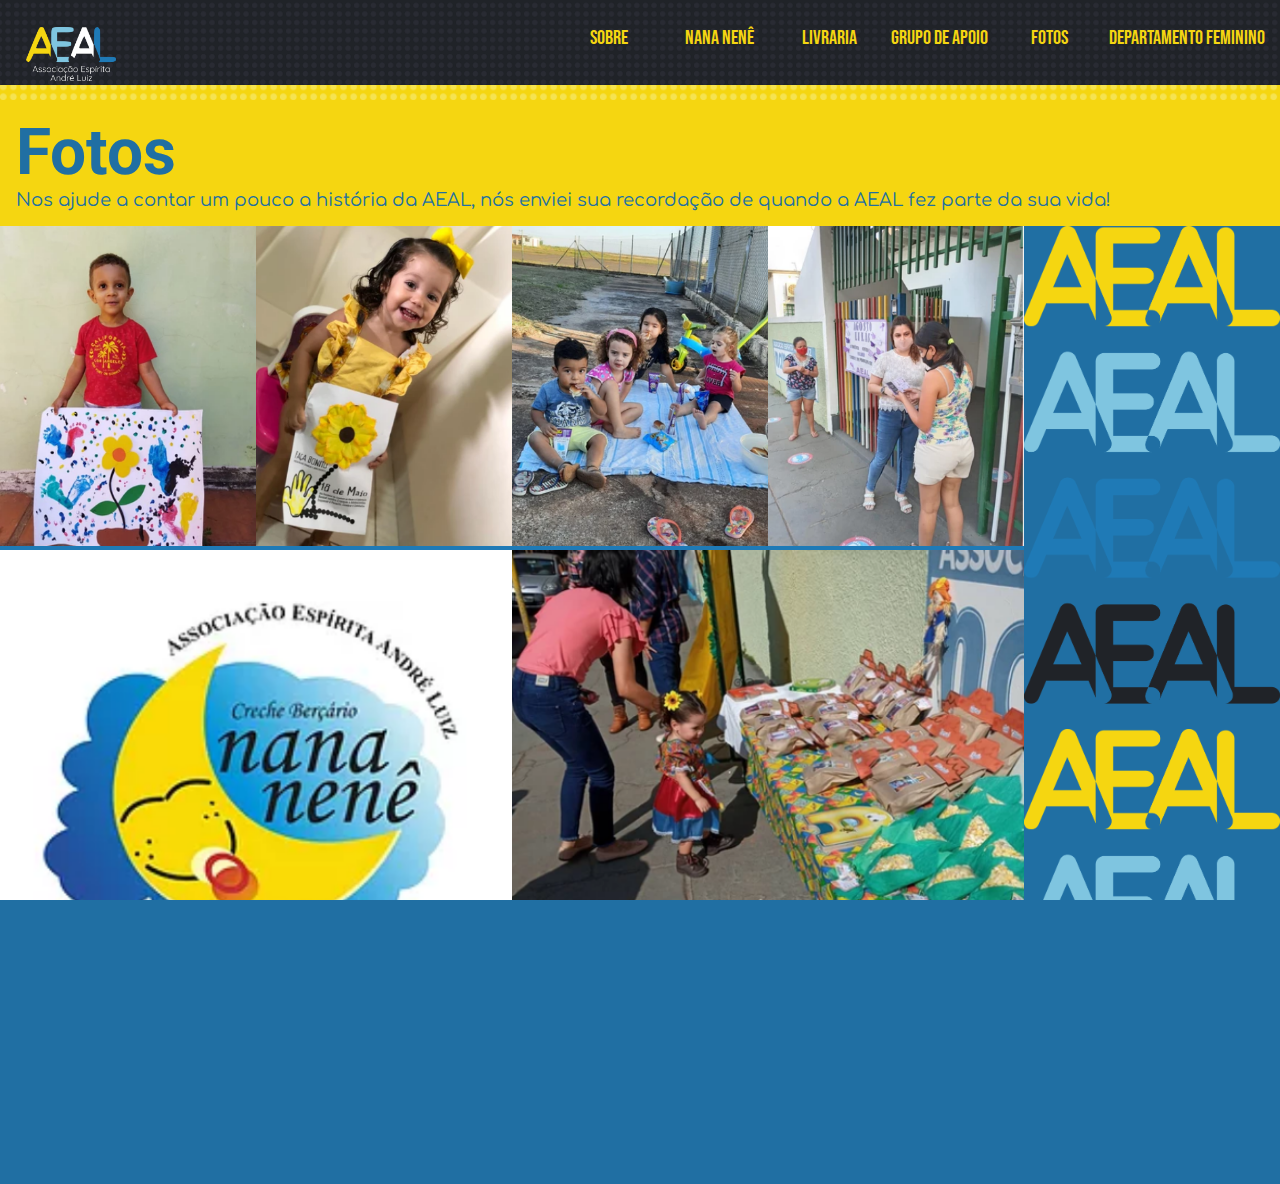
<file: fotos.html>
<!DOCTYPE html>
<html lang="pt-BR">
<head>
    <meta charset="UTF-8">
    <meta http-equiv="X-UA-Compatible" content="IE=edge">
    <meta name="viewport" content="width=device-width, initial-scale=1.0">
    <title>Fotos</title>
    <link rel="stylesheet" href="css/style.css">
    <link rel="stylesheet" href="css/normalize.css">
    <link href="https://fonts.googleapis.com/css2?family=Bebas+Neue&family=Comfortaa:wght@400;700&family=Monoton&family=Poiret+One&family=Righteous&family=Roboto:wght@100&display=swap" rel="stylesheet">
    <style>
      :root{
        --azulclarinho : #1F7AB6;
        --azulescurao : #206fa3;
        --amarelogema : #F5D611;
        --quasepreto : #202328;
      }
      body{
        grid-template-columns: 1fr 1fr 0.5fr;
        grid-template-rows: 100px 0.5fr 0.8fr 1fr 0.5fr 0.4fr;
      }
      /*LINHA 3/4*/
      #terceira{
        margin: 0;
        padding: 0;
        box-sizing: border-box;
        background-color: var(--azulclarinho);
        grid-column: 1/3;
        grid-row:3/4;
        width: 100%;        
      }
      #terceira img{
        width: 100%;
        height: 100%;
        object-fit: cover;
      }
      #fotosvertical{
        display: flex;
        overflow-x: auto;
        scroll-snap-type: x mandatory;
        -webkit-overflow-scrolling: touch;
      }
      .fotovertical{
        flex: none;
        width: 25%;
        height: 100%;
        scroll-snap-align: start;
      }
      .secundaria{
        padding: 5px;
        padding-top: 30px;
        border-radius: 10px;
        text-align: center;
        max-width: 16vw;
        min-width: 140px;
        cursor: pointer;
        transition: all .6s;
        margin-bottom: 20px;
    
      }
      .secundaria img{
        max-width: 10vw;
        min-width: 75px;
      }
      .secundaria:hover {
        background-color: tomato;
      }
  
      /*LINHA4/5*/
      #segunda{
        margin: 0;
        padding: 0;
        box-sizing: border-box;
        background-color: tomato;
        grid-row:4/5;
        grid-column: 1/3;
        width: 100%; 
      }
      #segunda img{
        width: 100%;
        height: 100%;
        object-fit: cover;
      }
      #fotoshorizontal{
        display: flex;
        overflow-x: auto;
        scroll-snap-type: x mandatory;
        -webkit-overflow-scrolling: touch;
      }
      .fotohorizontal{
        flex: none;
        width: 50%;
        height: 100%;
        scroll-snap-align: start;
      }
      
      .primariadiv{
        padding: 5px;
        padding-top: 30px;
        width: 99%;
        background-color: rgba(12, 48, 71, 0.2);
        border-radius: 5px;
        text-align: center;
        box-shadow: 5px 5px 10px rgba(12, 48, 71, 0.8);
        cursor: pointer;
        transition: all .6s;
      }
      .primariadiv img{
        max-width: 100px;
      }
      .primariadiv:hover {
        background-color: var(--azulescurao);
      }
      
      @media (max-width: 275px) {
        .primariadiv{
          min-width: 150px;
      }
      }
      /*LINHA 5/6*/
      #contato{
        grid-column: 1/3;
        grid-row: 5/6;
      }
      /*BARRA LATERAL*/
      aside{
        grid-column: 3/4;
        grid-row: 3/5;
      }
      #precontato{
        grid-column: 3/4;
        grid-row: 5/6;
      }
      /*FOOTER*/
      footer{
        grid-column: 1/4;
        /*grid-row: 6/7;*/
      }
      /*RESPOSIVIDADE LINHAS INDEX*/
      @media (max-width: 730px){
        .fotohorizontal{
        width: 100%;
        }
        .fotovertical{
        width: 100%;
        }
        body{
        grid-template-rows: 100px 0.3fr 1fr 0.7fr 0.5fr 0.4fr;
        }
      }
      html, body {
        height:100%;
        width: 100%;
        overflow-x: hidden;
      }
      footer {
        position: relative end;
        width: 100%;
        padding-right: 30px;
      
      }
      #cnpj {
        padding-right: 30px;

      }



    </style>
</head>
<body>
    <header>
        <a href="index.html"><img src="assets/img/logoAEALcores2.png" id="titulo" alt="Associação Espírita André Luiz" ></a>
        <nav id="menudesk">
          <ul>
            <li><a>Sobre</a>
              <ul id="submenu">
                <li><a href="diretoria.html">Diretoria</a></li>
                <li><a href="editais.html">Editais</a></li>
                <li><a href="estatuto.html">Estatuto</a></li>
                <li><a href="historico.html">Histórico</a></li>
                <li><a href="transparencia.html">Transparência</a></li>                      
              </ul>
            </li>
            <li><a href="nananene.html">Nana Nenê</a></li>
            <li><a href="livraria.html">Livraria</a></li>
            <li><a href="apoio.html">Grupo de apoio</a></li>
            <li><a href="fotos.html">Fotos</a></li>
            <li><a href="dpfeminino.html">Departamento Feminino</a></li>
            
            
          </ul>
        </nav>
        
          <input type="checkbox" name="checkboxmenu" id="btmenu" class="btmenu">
          <label for="btmenu" id="botao">&#9776;</label>
          <!--<h3><a>MENU</a></h3>-->

        <nav id="menuitens" class="menuitens">
          <ul>
            <li><a href="diretoria.html">Diretoria</a></li>
            <li><a href="editais.html">Editais</a></li>
            <li><a href="estatuto.html">Estatuto</a></li>
            <li><a href="historico.html">Histórico</a></li>
            <li><a href="transparencia.html">Transparência</a></li>
            <li><a href="nananene.html">Nana Nenê</a></li>
            <li><a href="livraria.html">Livraria</a></li>
            <li><a href="apoio.html">Grupo de apoio</a></li>
            <li><a href="fotos.html">Fotos</a></li>
            <li><a href="dpfeminino.html">Departamento Feminino</a></li>
          </ul>

        </nav>
        
        
    </header>
      <div id="fundoheader"></div>
      <section id="primeira">
        <h1>Fotos</h1>
        <p> Nos ajude a contar um pouco a história da AEAL, nós enviei sua recordação de quando a AEAL fez parte da sua vida!</p>
      </section>
      <article id="segunda">
        <div id="fotoshorizontal">

          <div class="fotohorizontal"><img src="assets/fotos/fotoshorizontais/00001.png" alt="Fotos horizontal"></div>
          <div class="fotohorizontal"><img src="assets/fotos/fotoshorizontais/00002.png" alt="Fotos horizontal"></div>
          <div class="fotohorizontal"><img src="assets/fotos/fotoshorizontais/00003.png" alt="Fotos horizontal"></div>
          <div class="fotohorizontal"><img src="assets/fotos/fotoshorizontais/00004.png" alt="Fotos horizontal"></div>
          <div class="fotohorizontal"><img src="assets/fotos/fotoshorizontais/00005.png" alt="Fotos horizontal"></div>
          <div class="fotohorizontal"><img src="assets/fotos/fotoshorizontais/00006.png" alt="Fotos horizontal"></div>
          <div class="fotohorizontal"><img src="assets/fotos/fotoshorizontais/00007.png" alt="Fotos horizontal"></div>
          <div class="fotohorizontal"><img src="assets/fotos/fotoshorizontais/00008.png" alt="Fotos horizontal"></div>
          <div class="fotohorizontal"><img src="assets/fotos/fotoshorizontais/00009.png" alt="Fotos horizontal"></div>
          <div class="fotohorizontal"><img src="assets/fotos/fotoshorizontais/00010.png" alt="Fotos horizontal"></div>
          <div class="fotohorizontal"><img src="assets/fotos/fotoshorizontais/00011.png" alt="Fotos horizontal"></div>
        
        </div>
          
      </article>
      <aside>
        <!--<h3>Complementar</h3>
        <p>Rs rsr sr srsrs sr rs rsrs srs rs rsrsrsrsr srrs srs rs sr srs srr rrs srs rs rs rs srs rs sr s</p> -->
      </aside>
      <section id="terceira">

        <div id="fotosvertical">

          <div class="fotovertical"><img src="assets/fotos/fotosverticais/00001.png" alt="Fotos vertical"></div>
          <div class="fotovertical"><img src="assets/fotos/fotosverticais/00002.png" alt="Fotos vertical"></div>
          <div class="fotovertical"><img src="assets/fotos/fotosverticais/00003.png" alt="Fotos vertical"></div>
          <div class="fotovertical"><img src="assets/fotos/fotosverticais/00004.png" alt="Fotos vertical"></div>
          <div class="fotovertical"><img src="assets/fotos/fotosverticais/00005.png" alt="Fotos vertical"></div>
          <div class="fotovertical"><img src="assets/fotos/fotosverticais/00006.png" alt="Fotos vertical"></div>
          <div class="fotovertical"><img src="assets/fotos/fotosverticais/00007.png" alt="Fotos vertical"></div>
          <div class="fotovertical"><img src="assets/fotos/fotosverticais/00008.png" alt="Fotos vertical"></div>
          <div class="fotovertical"><img src="assets/fotos/fotosverticais/00009.png" alt="Fotos vertical"></div>
          <div class="fotovertical"><img src="assets/fotos/fotosverticais/00010.png" alt="Fotos vertical"></div>
          <div class="fotovertical"><img src="assets/fotos/fotosverticais/00011.png" alt="Fotos vertical"></div>
        
        </div>
      

      </section>
      <div id="precontato">
        <h1>Desde <wbr> 1952</h1>
      </div>
      <section id="contato">
        <h2>Contato:</h2>
        <p><span class="enfase">Telefone:</span> <a href="tel:+551837221203">(18) 3722-1203</a></p>
        <p><span class="enfase">E-mail:</span> <a href="mailto:aealcrechenananene@gmail.com">aealcreche<wbr>nananene<wbr>@gmail.com</a></p>
        <p><span class="enfase">Endereço:</span> <a href="https://www.google.com/maps/place/R.+Rio+de+Janeiro,+1+-+Vila+Passarelli,+Andradina+-+SP,+16900-080/@-20.9084412,-51.3782461,15z/data=!4m5!3m4!1s0x9490ca9583f2dc93:0x3bf1fc87da22f05e!8m2!3d-20.909243!4d-51.368397">Rua Rio de Janeiro, nº 1.478 - Centro - ANDRADINA/SP</a></p>
      </section>
      <footer>
        <div><a  href="#" id="cadeado"><img src="assets/img/cadeado.png" alt="Central administrativo da página." width="25"></a></div>
        <div id="cnpj">
          <p>ASSOCIAÇÃO ESPÍRITA ANDRÉ LUIZ - AEAL<br>
          CNPJ nº 43.542.687 / 0001-08 - RCPJ. nº 29, EM 27/10/52 - CNAS nº 44006.002267 / 95-82 <br>
          Declaração de Utilidade Pública: Decreto Estadual nº 9.535 / 77 - Lei Municipal nº 987/83    <br>
          Mantenedora da Creche Nana Nenê, Clube de Mães e Departamento Feminino</p>
        </div>
        <div id="logosredes"><a href="https://www.instagram.com/crechebercarionananene/"><img src="assets/img/logofacebook.png" alt="Facebook" width="50"></a><a href="https://m.facebook.com/profile.php?id=100028222447923"><img src="assets/img/logoinstagram.png" alt="Instagram" width="50"></a></div>
      </footer>
    
</body>
</html>
</file>
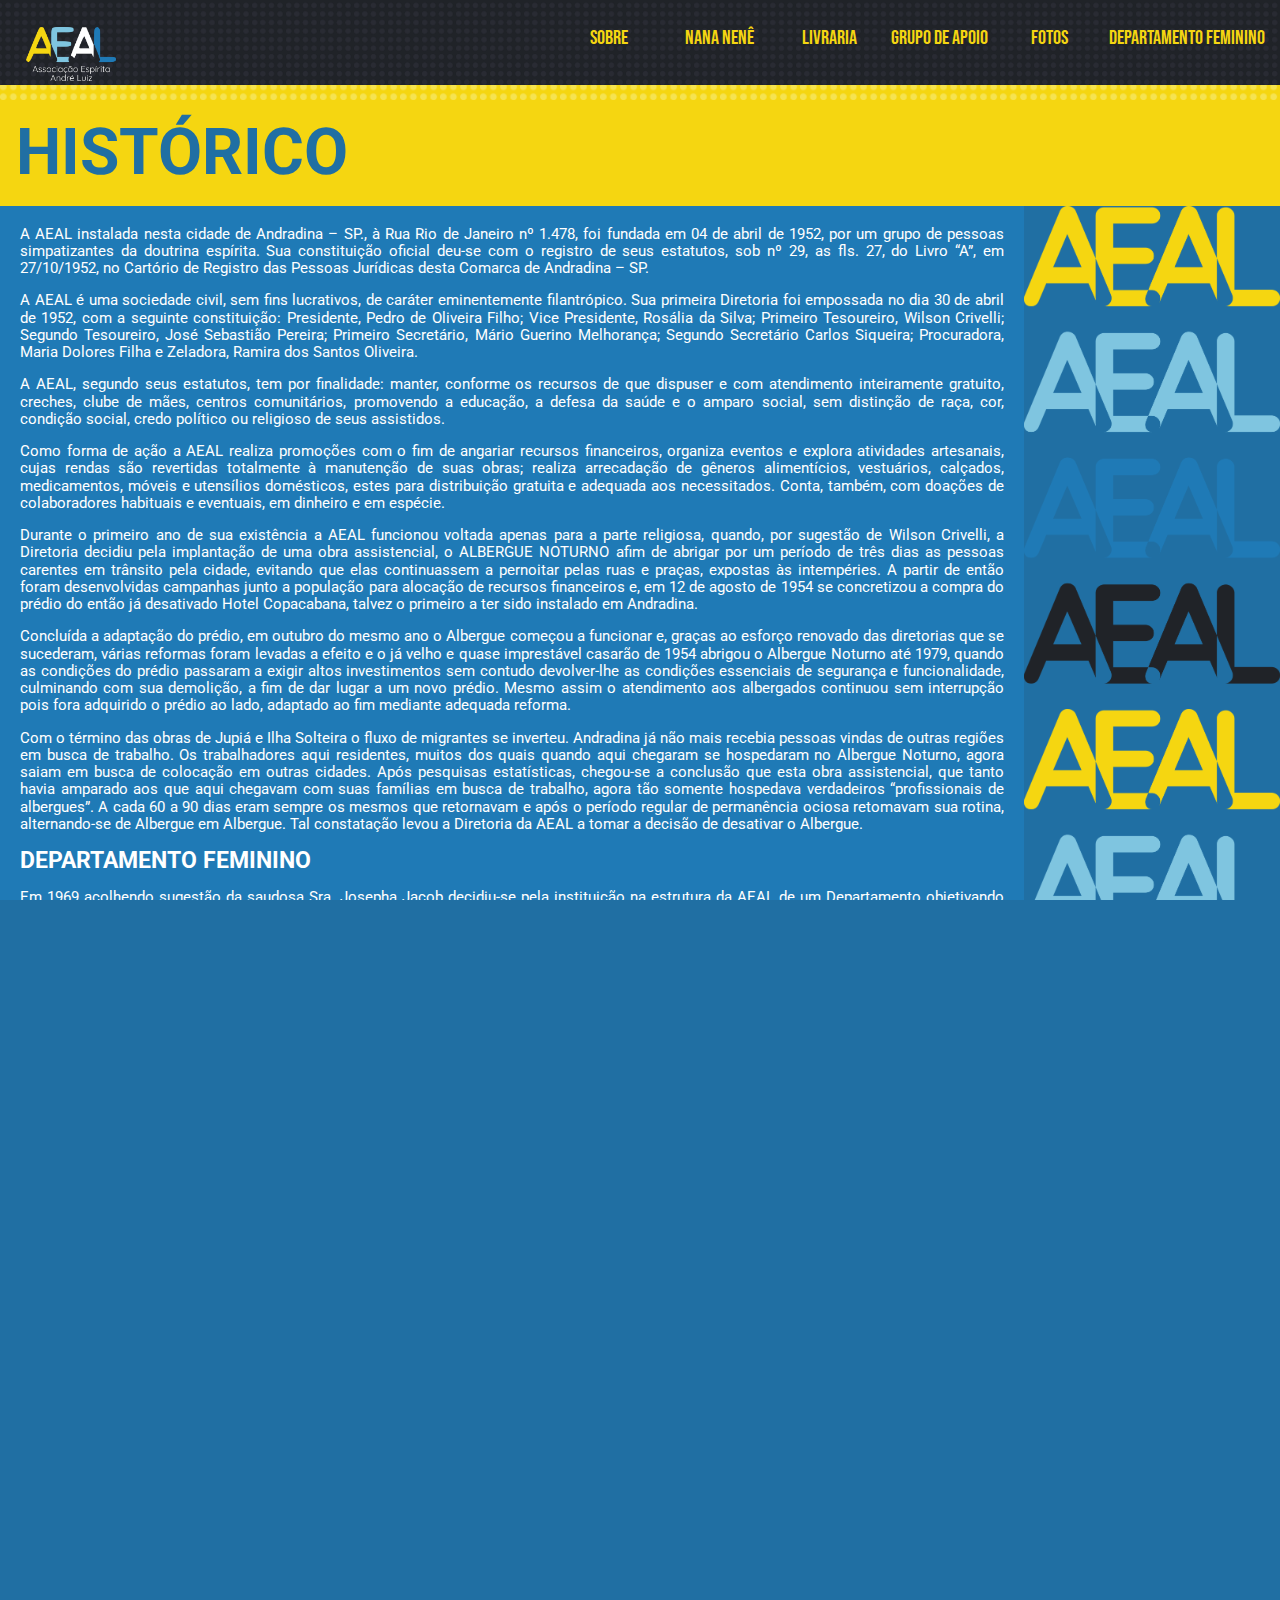
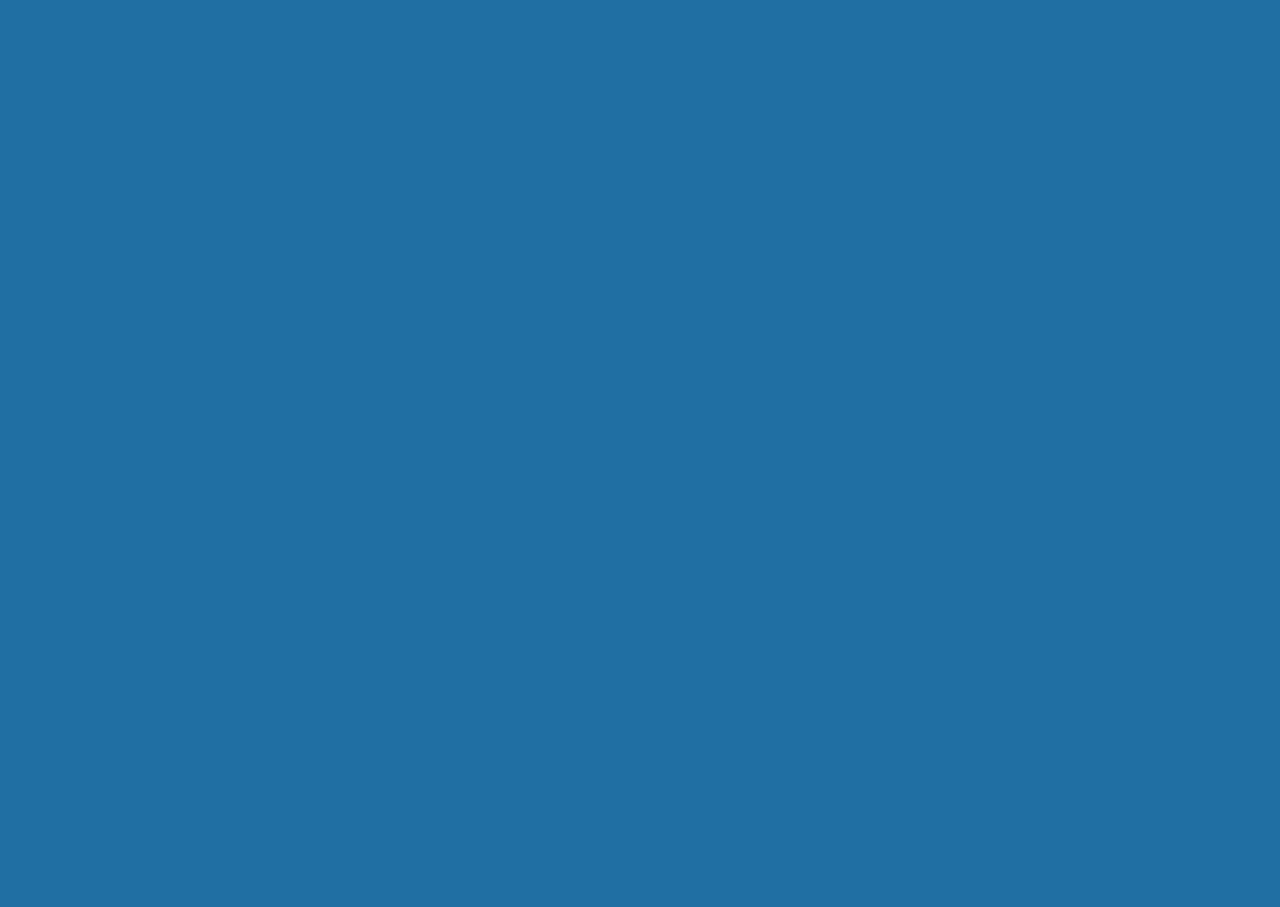
<file: historico.html>
<!DOCTYPE html>
<html lang="pt-BR">
<head>
    <meta charset="UTF-8">
    <meta http-equiv="X-UA-Compatible" content="IE=edge">
    <meta name="viewport" content="width=device-width, initial-scale=1.0">
    <title>Histórico AEAL</title>
    <link rel="stylesheet" href="css/style.css">
    <link rel="stylesheet" href="css/normalize.css">
    <link href="https://fonts.googleapis.com/css2?family=Bebas+Neue&family=Comfortaa:wght@400;700&family=Monoton&family=Poiret+One&family=Righteous&family=Roboto:wght@100&display=swap" rel="stylesheet">
    <style>
      :root{
        --azulclarinho : #1F7AB6;
        --azulescurao : #206fa3;
        --amarelogema : #F5D611;
        --quasepreto : #202328;
      }
      body{
        grid-template-columns: 1fr 1fr 0.5fr;
        grid-template-rows: 100px 0.5fr 10fr 0.4fr 0.4fr;
      }
      /*LINHA 5/6*/
      #contato{
        grid-column: 1/3;
        grid-row: 4/5;
      }
      /*BARRA LATERAL*/
      aside{
        grid-column: 3/4;
        grid-row: 3/4;
      }
      #precontato{
        grid-column: 3/4;
        grid-row: 4/5;
      }
      /*FOOTER*/
      footer{
        grid-column: 1/4;
        /*grid-row: 5/6;*/
      }
        /*HISTÓRICO*/
      #historicocorpo{
        color: white;
        padding: 20px;
        background-color: var(--azulclarinho);
        grid-row:3/4;
        grid-column: 1/3;
        display: flex;
        flex-direction: column;
        flex-wrap: wrap;
        row-gap: 15px;
        justify-content: space-around;
        text-align: justify;
        font-size: 15px;
      }
      #historicocorpo ul{
        margin-left: 20px;
      }
      /*RESPOSIVIDADE LINHAS INDEX*/
      @media (max-width: 1192px){
        body{
          margin: 0;
          padding: 0;
          font-family: 'Roboto', sans-serif;
          background: var(--azulescurao);
          color: white;
          display: grid;
          grid-template-columns: 1fr 1fr 0.5fr;
          grid-template-rows: 100px 0.2fr 10fr 0.5fr 0.4fr;
          width: 100%;
        }
      }
      @media (max-width: 555px){
        body{
          margin: 0;
          padding: 0;
          font-family: 'Roboto', sans-serif;
          background: var(--azulescurao);
          color: white;
          display: grid;
          grid-template-columns: 1fr 1fr 0.5fr;
          grid-template-rows: 100px 0.15fr 10fr 0.5fr 0.4fr;
          width: 100%;
        }
      }
      html, body {
        height:100%;
        width: 100%;
        overflow-x: hidden;
      }
      footer {
        position: relative end;
        width: 100%;
        padding-right: 30px;
      
      }
      #cnpj {
        padding-right: 30px;

      }

    </style>
</head>
<body>
    <header>
        <a href="index.html"><img src="assets/img/logoAEALcores2.png" id="titulo" alt="Associação Espírita André Luiz" ></a>
        <nav id="menudesk">
          <ul>
            <li><a>Sobre</a>
              <ul id="submenu">
                <li><a href="diretoria.html">Diretoria</a></li>
                <li><a href="editais.html">Editais</a></li>
                <li><a href="estatuto.html">Estatuto</a></li>
                <li><a href="historico.html">Histórico</a></li>
                <li><a href="transparencia.html">Transparência</a></li>                      
              </ul>
            </li>
            <li><a href="nananene.html">Nana Nenê</a></li>
            <li><a href="livraria.html">Livraria</a></li>
            <li><a href="apoio.html">Grupo de apoio</a></li>
            <li><a href="fotos.html">Fotos</a></li>
            <li><a href="dpfeminino.html">Departamento Feminino</a></li>
            
            
          </ul>
        </nav>
        
          <input type="checkbox" name="checkboxmenu" id="btmenu" class="btmenu">
          <label for="btmenu" id="botao">&#9776;</label>
          <!--<h3><a>MENU</a></h3>-->

        <nav id="menuitens" class="menuitens">
          <ul>
            <li><a href="diretoria.html">Diretoria</a></li>
            <li><a href="editais.html">Editais</a></li>
            <li><a href="estatuto.html">Estatuto</a></li>
            <li><a href="historico.html">Histórico</a></li>
            <li><a href="transparencia.html">Transparência</a></li>
            <li><a href="nananene.html">Nana Nenê</a></li>
            <li><a href="livraria.html">Livraria</a></li>
            <li><a href="apoio.html">Grupo de apoio</a></li>
            <li><a href="fotos.html">Fotos</a></li>
            <li><a href="dpfeminino.html">Departamento Feminino</a></li>
          </ul>

        </nav>
        
        
      </header>
      <div id="fundoheader"></div>
      <section id="primeira">
        <h1>HISTÓRICO</h1>
        <p> </p>
      </section>
      <article id="historicocorpo">
        
        <p>A AEAL instalada nesta cidade de Andradina – SP., à Rua Rio de Janeiro nº 1.478, foi fundada em 04 de abril de 1952, por um grupo de pessoas simpatizantes da doutrina espírita. Sua constituição oficial deu-se com o registro de seus estatutos, sob nº 29, as fls. 27, do Livro “A”, em 27/10/1952, no Cartório de Registro das Pessoas Jurídicas desta Comarca de Andradina – SP.</p>
        <p>A AEAL é uma sociedade civil, sem fins lucrativos, de caráter eminentemente filantrópico. Sua primeira Diretoria foi empossada no dia 30 de abril de 1952, com a seguinte constituição: Presidente, Pedro de Oliveira Filho; Vice Presidente, Rosália da Silva; Primeiro Tesoureiro, Wilson Crivelli; Segundo Tesoureiro, José Sebastião Pereira; Primeiro Secretário, Mário Guerino Melhorança; Segundo Secretário Carlos Siqueira; Procuradora, Maria Dolores Filha e Zeladora, Ramira dos Santos Oliveira.</p>
        <p>A AEAL, segundo seus estatutos, tem por finalidade: manter, conforme os recursos de que dispuser e com atendimento inteiramente gratuito, creches, clube de mães, centros comunitários, promovendo a educação, a defesa da saúde e o amparo social, sem distinção de raça, cor, condição social, credo político ou religioso de seus assistidos.</p>
        <p>Como forma de ação a AEAL realiza promoções com o fim de angariar recursos financeiros, organiza eventos e explora atividades artesanais, cujas rendas são revertidas totalmente à manutenção de suas obras; realiza arrecadação de gêneros alimentícios, vestuários, calçados, medicamentos, móveis e utensílios domésticos, estes para distribuição gratuita e adequada aos necessitados. Conta, também, com doações de colaboradores habituais e eventuais, em dinheiro e em espécie.</p>
        <p>Durante o primeiro ano de sua existência a AEAL funcionou voltada apenas para a parte religiosa, quando, por sugestão de Wilson Crivelli, a Diretoria decidiu pela implantação de uma obra assistencial, o ALBERGUE NOTURNO afim de abrigar por um período de três dias as pessoas carentes em trânsito pela cidade, evitando que elas continuassem a pernoitar pelas ruas e praças, expostas às intempéries. A partir de então foram desenvolvidas campanhas junto a população para alocação de recursos financeiros e, em 12 de agosto de 1954 se concretizou a compra do prédio do então já desativado Hotel Copacabana, talvez o primeiro a ter sido instalado em Andradina.</p>
        <p>Concluída a adaptação do prédio, em outubro do mesmo ano o Albergue começou a funcionar e, graças ao esforço renovado das diretorias que se sucederam, várias reformas foram levadas a efeito e o já velho e quase imprestável casarão de 1954 abrigou o Albergue Noturno até 1979, quando as condições do prédio passaram a exigir altos investimentos sem contudo devolver-lhe as condições essenciais de segurança e funcionalidade, culminando com sua demolição, a fim de dar lugar a um novo prédio. Mesmo assim o atendimento aos albergados continuou sem interrupção pois fora adquirido o prédio ao lado, adaptado ao fim mediante adequada reforma.</p>
        <p>Com o término das obras de Jupiá e Ilha Solteira o fluxo de migrantes se inverteu. Andradina já não mais recebia pessoas vindas de outras regiões em busca de trabalho. Os trabalhadores aqui residentes, muitos dos quais quando aqui chegaram se hospedaram no Albergue Noturno, agora saiam em busca de colocação em outras cidades. Após pesquisas estatísticas, chegou-se a conclusão que esta obra assistencial, que tanto havia amparado aos que aqui chegavam com suas famílias em busca de trabalho, agora tão somente hospedava verdadeiros “profissionais de albergues”. A cada 60 a 90 dias eram sempre os mesmos que retornavam e após o período regular de permanência ociosa retomavam sua rotina, alternando-se de Albergue em Albergue. Tal constatação levou a Diretoria da AEAL a tomar a decisão de desativar o Albergue.</p>

        <h2>DEPARTAMENTO FEMININO</h2>

        <p>Em 1969 acolhendo sugestão da saudosa Sra. Josepha Jacob decidiu-se pela instituição na estrutura da AEAL de um Departamento objetivando buscar apoio do voluntariado e, ao mesmo tempo, oferecer com regularidade e ampliar oportunidades de trabalho a um grupo de dedicadas voluntárias que já vinham atuando em prol do Albergue. Ao Grupo de senhoras foi dada a designação “Irmã Giocondina”, em homenageando a benemérita Sra. Giocondina Demenato Issa, de reconhecido e relevante trabalho social. Mais tarde, quando a direção da AEAL foi assumida pelo casal Norberto/Ophelia Vicente uma nova dinâmica foi imprimida à AEAL e ao Grupo, motivando e ampliando as atividades das abnegadas senhoras. Foram construídas dependências próprias para atendimento às gestantes carentes, confecção e doação de enxovais para recém-nascidos, depois de a mãe ter freqüentado com real aproveitamento ao Curso de Orientação Materno Infantil. Todo esse trabalho ainda é mantido, agora em apoio à Creche, com aulas às segundas feiras e confecção às terças. Atualmente são ministrados, ainda, cursos de capacitação profissional.</p>

        <h2>CRECHE BERÇÁRIO</h2>

        <p>As instalações existentes foram adaptadas para o funcionamento de outra obra mais útil, mais necessária, pois já há algum tempo se havia detectado uma grave lacuna no atendimento tipo “creche” ou seja assistência em regime de semi-internato às crianças filhos de mães carentes desde o nascimento até que pudessem ser atendidas pelas creches tradicionais. Surgiu então a CRECHE BERÇÁRIO NANA NENÊ, funcionando a partir de 07/11/1983, considerado um modelar estabelecimento nesse segmento.</p>
        <p>A Creche funciona das 7:00 às 17:00 horas ininterruptamente, de segunda à sexta feira, em regime de semi-internato, período integral e tem capacidade para 50 (cinquenta) crianças na faixa de zero a três anos. Ocupa uma edificação com 400m2 de construção de boa qualidade.</p>
        <p>A experiência no trato com recém-nascidos e seus familiares, as constantes inovações e mesmo as imposições de ordem legal sempre exigiram mais atividades para o adequado desenvolvimento das crianças e demandando aprimoramento constante.</p>
        <p>Tendo em vista que a educação proporciona à criança o aprendizado e o conhecimento de valores culturais e morais, garantindo a evolução e a construção da cidadania, planejou-se, a partir de 1997, a implantação de Curso de Educação Infantil (maternal) para crianças maiores de 3 anos. Já em 1998 foi instalada junto a creche a classe de Ensino Infantil “Piu Piu”.</p>
        <p>O exercício desse nível de ensino motivou a adoção de práticas, também de ensino, como a estimulação precoce, para as crianças de 0 a 2 anos, consideradas importantes ao desenvolvimento bio-psico-social.</p>
        <p>A Creche conta com a atuação de professora especializada, com recursos pedagógicos adequados e, nesses últimos 4 anos, funcionou com até 20  alunos/ano.</p>

        <h2> DE APOIO ÀS FAMÍLIAS E PESSOAS CARENTES</h2>
        <p>Entre as ações coordenadas da AEAL pode ser destacada ainda a atuação do Grupo de Apôio. A ação do Grupo é centrada inicialmente na realização de visitas à clientela indicada por variadas pessoas, inclusive por atuantes na Creche. Os integrantes do Grupo dedicam-se a arrecadação junto à comunidade de gêneros alimentícios, produtos de limpeza para uso pela Entidade e para composição de cestas básicas e, ainda, de outros recursos como móveis, roupas e calçados usados para distribuição aos necessitados.
        </p>
        <p>O Grupo é composto por voluntários, que se utilizam de seus próprios veículos tanto para as visitas, como para captação e distribuição dos produtos e bens arrecadados.</p>
        <p>As atividades do Grupo estendem-se desde:</p>
        <ul>
            <li>Visitas às famílias para cadastramento e avaliação pelo Grupo das carências imediatas;</li>
            <li>Contatos com doadores para recebimento de produtos e bens para distribuição.</li>
            <li>Recepção e Distribuição de calçados aos usuários.</li>
            <li>Distribuição de cestas básicas à famílias carentes.</li>

          </ul>
        <p>O trabalho do Grupo de Apoio embora possa parecer não é fácil, visto que o atendimento preconizado é temporário ou eventual, isto é enquanto perdura a situação de anormalidade que motivou o atendimento. Em função dessa condição é realizado constante acompanhamento para se evitar a indesejável acomodação ou a permanente dependência dos atendidos, já que o objetivo é sempre reintegrá-los à normalidade, para viverem de seu próprio esforço.</p>
        <p>No último ano (2001) foram distribuídas 233 cestas, sendo atendidas, em média, 19,5 famílias/mês, envolvendo 63 adultos e 65 crianças.</p>

        <p>Já se foram, assim, 50 anos de muito trabalho. Certamente que muitos outros ainda virão. Os trabalhadores e cooperadores da AEAL, coerentes ao lema doutrinário “fora da caridade não há salvação” haverão de perpetuar esse lema pela ação realizadora, enfrentando e vencendo novos desafios no imenso campo de oportunidades que Deus proporciona.</p>
        <p>A AEAL instalada nesta cidade de Andradina – SP., à Rua Rio de Janeiro nº 1.478, foi fundada em 04 de abril de 1952, é uma sociedade civil, sem fins lucrativos, de caráter eminentemente filantrópico. O registro de seus estatutos, sob nº 29, as fls. 27, do Livro “A”, deu-se em 27/10/1952, no Cartório de Registro das Pessoas Jurídicas desta Comarca de Andradina – SP.</p>
        <p>A AEAL tem por finalidade: manter, conforme os recursos de que dispuser e com atendimento inteiramente gratuito, creches, clube de mães, centros comunitários, promovendo a educação, a defesa da saúde e o amparo social, sem distinção de raça, cor, condição social, credo político ou religioso de seus assistidos.</p>

        <h2>ALBERGUE NOTURNO</h2>

        <p>Desde o segundo ano de sua existência a AEAL decidiu pela implantação de uma obra assistencial, o ALBERGUE NOTURNO afim de abrigar por um período de três dias as pessoas carentes em trânsito pela cidade, evitando que as mesmas continuassem a pernoitar pelas ruas e praças, expostas às intempéries.</p>
        <p>Com o término das obras de Jupiá e Ilha Solteira o fluxo de migrantes se inverteu. Andradina já não mais recebia pessoas vindas de outras regiões em busca de trabalho. Os trabalhadores aqui residentes, muitos dos quais quando aqui chegaram se hospedaram no Albergue Noturno, agora saiam em busca de colocação em outras cidades. Após pesquisas estatísticas, chegou-se a conclusão que esta obra assistencial, que tanto havia amparado aos que aqui chegavam com suas famílias em busca de trabalho, agora tão somente hospedava verdadeiros “profissionais de albergues”. A cada 60 a 90 dias eram sempre os mesmos que retornavam e após o período regular de permanência ociosa retomavam sua rotina, alternando-se de Albergue em Albergue. Tal constatação levou a Diretoria da AEAL a tomar a decisão de desativar o Albergue.</p>

        
      </article>
      <aside>
       
      </aside>
      <div id="precontato">
        <h1>Desde <wbr> 1952</h1>
      </div>
      <section id="contato">
        <h2>Contato:</h2>
        <p><span class="enfase">Telefone:</span> <a href="tel:+551837221203">(18) 3722-1203</a></p>
        <p><span class="enfase">E-mail:</span> <a href="mailto:aealcrechenananene@gmail.com">aealcreche<wbr>nananene<wbr>@gmail.com</a></p>
        <p><span class="enfase">Endereço:</span> <a href="https://www.google.com/maps/place/R.+Rio+de+Janeiro,+1+-+Vila+Passarelli,+Andradina+-+SP,+16900-080/@-20.9084412,-51.3782461,15z/data=!4m5!3m4!1s0x9490ca9583f2dc93:0x3bf1fc87da22f05e!8m2!3d-20.909243!4d-51.368397">Rua Rio de Janeiro, nº 1.478 - Centro - ANDRADINA/SP</a></p>
      </section>
      <footer>
        <div><a  href="#" id="cadeado"><img src="assets/img/cadeado.png" alt="Central administrativo da página." width="25"></a></div>
        <div id="cnpj">
          <p>ASSOCIAÇÃO ESPÍRITA ANDRÉ LUIZ - AEAL<br>
          CNPJ nº 43.542.687 / 0001-08 - RCPJ. nº 29, EM 27/10/52 - CNAS nº 44006.002267 / 95-82 <br>
          Declaração de Utilidade Pública: Decreto Estadual nº 9.535 / 77 - Lei Municipal nº 987/83    <br>
          Mantenedora da Creche Nana Nenê, Clube de Mães e Departamento Feminino</p>
        </div>
        <div id="logosredes"><a href="https://www.instagram.com/crechebercarionananene/"><img src="assets/img/logofacebook.png" alt="Facebook" width="50"></a><a href="https://m.facebook.com/profile.php?id=100028222447923"><img src="assets/img/logoinstagram.png" alt="Instagram" width="50"></a></div>
      </footer>
</body>
</html>
</file>
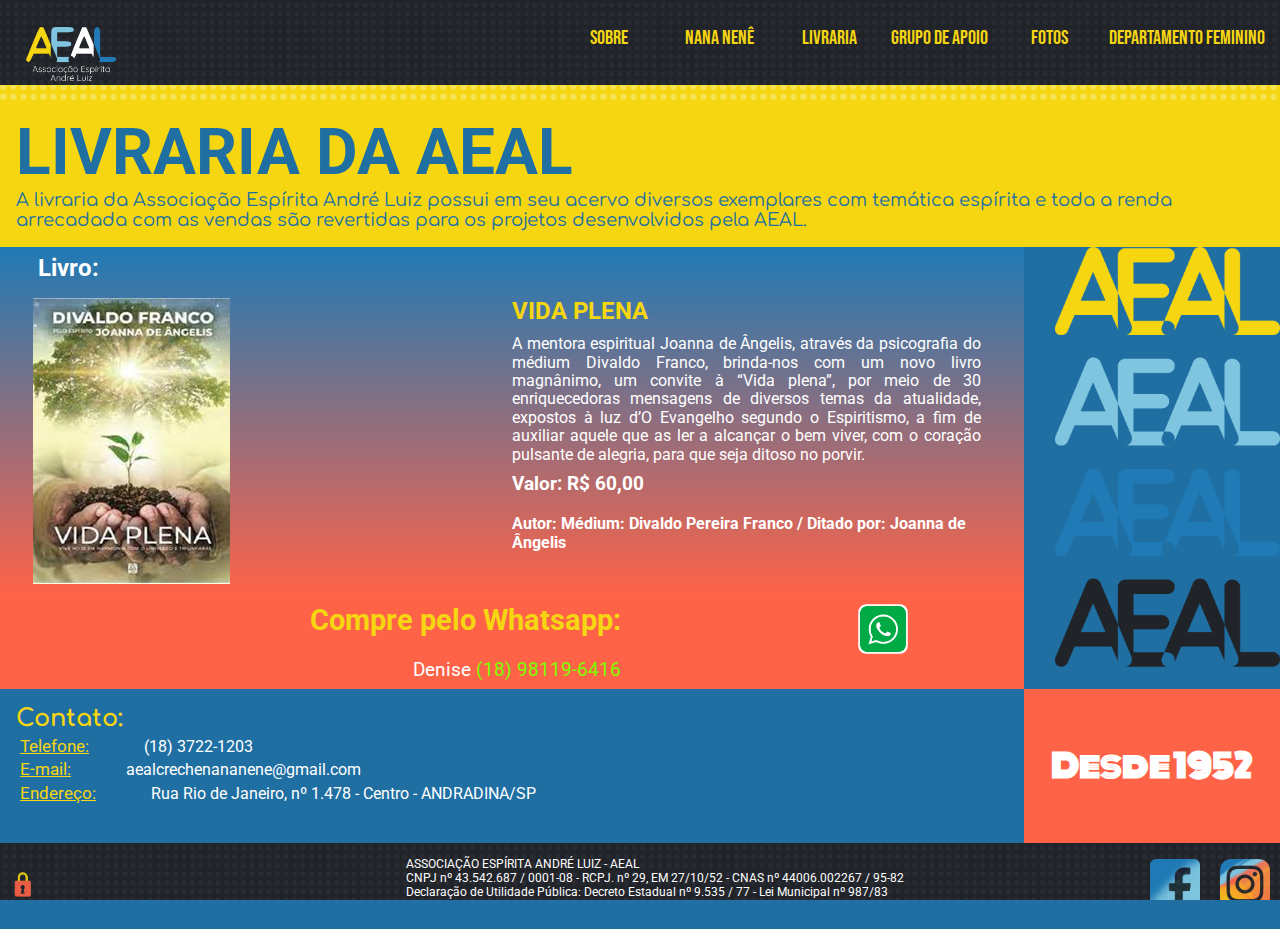
<file: livraria.html>
<!DOCTYPE html>
<html lang="pt-BR">
<head>
    <meta charset="UTF-8">
    <meta http-equiv="X-UA-Compatible" content="IE=edge">
    <meta name="viewport" content="width=device-width, initial-scale=1.0">
    <title>Livraria AEAL</title>
    <link rel="stylesheet" href="css/style.css">
    <link rel="stylesheet" href="css/normalize.css">
    <link href="https://fonts.googleapis.com/css2?family=Bebas+Neue&family=Comfortaa:wght@400;700&family=Monoton&family=Poiret+One&family=Righteous&family=Roboto:wght@100&display=swap" rel="stylesheet">
    <style>
      :root{
        --azulclarinho : #1F7AB6;
        --azulescurao : #206fa3;
        --amarelogema : #F5D611;
        --quasepreto : #202328;
      }
      body{
        grid-template-columns: 1fr 1fr 0.5fr;
        grid-template-rows: 100px 0.5fr 1fr 0.2fr 0.4fr 20px;
      }
      /*LINHA 3/4*/
      #terceira{
        padding: 0.5rem;
        background-color: var(--azulclarinho);
        background-image: linear-gradient(to bottom, var(--azulclarinho), tomato);
        grid-column: 1/3;
        grid-row:3/4;
        display: flex;
        flex-wrap: wrap;
        justify-content: space-around;
      }
      .secundaria{
        padding: 5px;
        padding-top: 30px;
        border-radius: 10px;
        text-align: center;
        max-width: 16vw;
        min-width: 140px;
        cursor: pointer;
        transition: all .6s;
        margin-bottom: 20px;
    
      }
      .secundaria img{
        max-width: 10vw;
        min-width: 75px;
      }
      .secundaria:hover {
        background-color: tomato;
      }
  
      /*LINHA4/5*/
      #segunda{
        color:var(--amarelogema);
        padding: 0.5rem;
        background-color: tomato;
        grid-row:4/5;
        grid-column: 1/3;
        display: flex;
        flex-wrap: wrap;
        row-gap: 15px;
        justify-content: space-around;
      }
      #segunda div p{
        color: white;
      }
      .primariadiv{
        padding: 5px;
        padding-top: 30px;
        width: auto;
        max-width: 24vw;
        min-width: 195px;
        background-color: rgba(12, 48, 71, 0.2);
        border-radius: 30px;
        text-align: center;
        box-shadow: 5px 5px 10px rgba(12, 48, 71, 0.8);
        cursor: pointer;
        transition: all .6s;
        border-start-end-radius: 0px;
      }
      .primariadiv img{
        max-width: 100px;
      }
      .primariadiv:hover {
        background-color: var(--azulescurao);
      }
      @media (max-width: 275px) {
        .primariadiv{
          min-width: 150px;
      }
      }
      /*LINHA 5/6*/
      #contato{
        grid-column: 1/3;
        grid-row: 5/6;
      }
      /*BARRA LATERAL*/
      aside{
        grid-column: 3/4;
        grid-row: 3/5;
      }
      #precontato{
        grid-column: 3/4;
        grid-row: 5/6;
      }
      /*FOOTER FUNDO*/
      footer{
        grid-column: 1/4;
        /*grid-row: 6/7;*/
      }
      #livroindica{
        padding-left: 30px;
        width: 100%;
        text-align: left;
        margin-bottom: 15px;
      }
      #livrosgeral{
        width: 95%;
        display: flex;
        flex-wrap: wrap;
        justify-content: center;
      }
      #divcapalivro{
        margin-right: 10%;
        width: 40%;
        display: block;
        justify-content: center;
      }
      #descricaolivro{
        display: block;
        direction: column;
        justify-content: space-around;
        min-width: 197px;
        max-width: 50%;
      }
      #titulolivro{
        color: var(--amarelogema);
        text-transform: uppercase;
        margin-bottom: 10px;
      }
      #sinopselivro{
        margin-right: 10px;
        text-align: justify;
        margin-bottom: 10px;
      }
      #valorlivro{
        margin-bottom: 20px;
      }
      #autorlivro{
        margin-bottom: 5px;
      }
      #comprawhatsapp{
        width: 50px;
      }
      #logowhatsapp{
        width: 100%;
      }
      #pelowhat{
        width: 50%;
        margin-right: 20px;
        font-size: 1.2em;
        text-align: end;
      }
      #pelowhat a{
        text-decoration: none;
        color: lawngreen;
      }
      @media (max-width: 570px){
        #descricaolivro{
          min-width: 98%;
        }
      }
      html, body {
        height:100%;
        width: 100%;
        overflow-x: hidden;
      }
      footer {
        position: relative end;
        width: 100%;
        padding-right: 30px;
      
      }
      #cnpj {
        padding-right: 30px;

      }



    </style>
</head>
<body>
    <header>
        <a href="index.html"><img src="assets/img/logoAEALcores2.png" id="titulo" alt="Associação Espírita André Luiz" ></a>
        <nav id="menudesk">
          <ul>
            <li><a>Sobre</a>
              <ul id="submenu">
                <li><a href="diretoria.html">Diretoria</a></li>
                <li><a href="editais.html">Editais</a></li>
                <li><a href="estatuto.html">Estatuto</a></li>
                <li><a href="historico.html">Histórico</a></li>
                <li><a href="transparencia.html">Transparência</a></li>                      
              </ul>
            </li>
            <li><a href="nananene.html">Nana Nenê</a></li>
            <li><a href="livraria.html">Livraria</a></li>
            <li><a href="apoio.html">Grupo de apoio</a></li>
            <li><a href="fotos.html">Fotos</a></li>
            <li><a href="dpfeminino.html">Departamento Feminino</a></li>
            
            
          </ul>
        </nav>
        
          <input type="checkbox" name="checkboxmenu" id="btmenu" class="btmenu">
          <label for="btmenu" id="botao">&#9776;</label>
          <!--<h3><a>MENU</a></h3>-->

        <nav id="menuitens" class="menuitens">
          <ul>
            <li><a href="diretoria.html">Diretoria</a></li>
            <li><a href="editais.html">Editais</a></li>
            <li><a href="estatuto.html">Estatuto</a></li>
            <li><a href="historico.html">Histórico</a></li>
            <li><a href="transparencia.html">Transparência</a></li>
            <li><a href="nananene.html">Nana Nenê</a></li>
            <li><a href="livraria.html">Livraria</a></li>
            <li><a href="apoio.html">Grupo de apoio</a></li>
            <li><a href="fotos.html">Fotos</a></li>
            <li><a href="dpfeminino.html">Departamento Feminino</a></li>
          </ul>

        </nav>
        
        
      </header>
      <div id="fundoheader"></div>
      <section id="primeira">
        <h1>LIVRARIA DA AEAL</h1>
        <p> A livraria da Associação Espírita André Luiz possui em seu acervo diversos exemplares com temática espírita e toda a renda arrecadada com as vendas são revertidas para os projetos desenvolvidos pela AEAL.</p>
      </section>
      <article id="segunda">
        <div id="pelowhat">
        <h2>Compre pelo Whatsapp:</h2><br>
        <p>Denise <a href="tel:+5518981196416">(18) 98119-6416</a></p>
      </div>
        <div id="comprawhatsapp">
          <a href="tel:+5518981196416"><img src="assets/img/logowhatsapp.png" alt="" id="logowhatsapp"></a>
        </div>
      </article>
      <aside>
        <!--<h3>Complementar</h3>
        <p>Rs rsr sr srsrs sr rs rsrs srs rs rsrsrsrsr srrs srs rs sr srs srr rrs srs rs rs rs srs rs sr s</p> -->
      </aside>
      <section id="terceira">
        <h2 id="livroindica">Livro:</h2>
        <div id="livrosgeral">
          <div id="divcapalivro"><img src="assets/capas livros/capa0001.png" alt="Capa de Livro" id="capalivro" name="capalivro"></div>
          <div id="descricaolivro">
            <h2 id="titulolivro" name="titulolivro">Vida plena</h2>
            <p id="sinopselivro" name="sinopselivro">A mentora espiritual Joanna de Ângelis, através da psicografia do médium Divaldo Franco, brinda-nos com um novo livro magnânimo, um convite à “Vida plena”, por meio de 30 enriquecedoras mensagens de diversos temas da atualidade, expostos à luz d’O Evangelho segundo o Espiritismo, a fim de auxiliar aquele que as ler a alcançar o bem viver, com o coração pulsante de alegria, para que seja ditoso no porvir.</p>
            <h3 id="valorlivro" name="valorlivro">Valor: R$ 60,00</h3>
            <h4 id="autorlivro" name="autor livro">Autor: Médium: Divaldo Pereira Franco / Ditado por: Joanna de Ângelis</h4>
          </div>
        </div>
        
      </section>
      <div id="precontato">
        <h1>Desde <wbr> 1952</h1>
      </div>
      <section id="contato">
        <h2>Contato:</h2>
        <p><span class="enfase">Telefone:</span> <a href="tel:+551837221203">(18) 3722-1203</a></p>
        <p><span class="enfase">E-mail:</span> <a href="mailto:aealcrechenananene@gmail.com">aealcreche<wbr>nananene<wbr>@gmail.com</a></p>
        <p><span class="enfase">Endereço:</span> <a href="https://www.google.com/maps/place/R.+Rio+de+Janeiro,+1+-+Vila+Passarelli,+Andradina+-+SP,+16900-080/@-20.9084412,-51.3782461,15z/data=!4m5!3m4!1s0x9490ca9583f2dc93:0x3bf1fc87da22f05e!8m2!3d-20.909243!4d-51.368397">Rua Rio de Janeiro, nº 1.478 - Centro - ANDRADINA/SP</a></p>
      </section>
      <div id="fundofooter"></div>
      <footer>
        <div><a  href="#" id="cadeado"><img src="assets/img/cadeado.png" alt="Central administrativo da página." width="25"></a></div>
        <div id="cnpj">
          <p>ASSOCIAÇÃO ESPÍRITA ANDRÉ LUIZ - AEAL<br>
          CNPJ nº 43.542.687 / 0001-08 - RCPJ. nº 29, EM 27/10/52 - CNAS nº 44006.002267 / 95-82 <br>
          Declaração de Utilidade Pública: Decreto Estadual nº 9.535 / 77 - Lei Municipal nº 987/83    <br>
          Mantenedora da Creche Nana Nenê, Clube de Mães e Departamento Feminino</p>
        </div>
        <div id="logosredes"><a href="https://www.instagram.com/crechebercarionananene/"><img src="assets/img/logofacebook.png" alt="Facebook" width="50"></a><a href="https://m.facebook.com/profile.php?id=100028222447923"><img src="assets/img/logoinstagram.png" alt="Instagram" width="50"></a></div>
      </footer>
    
</body>
</html>
</file>
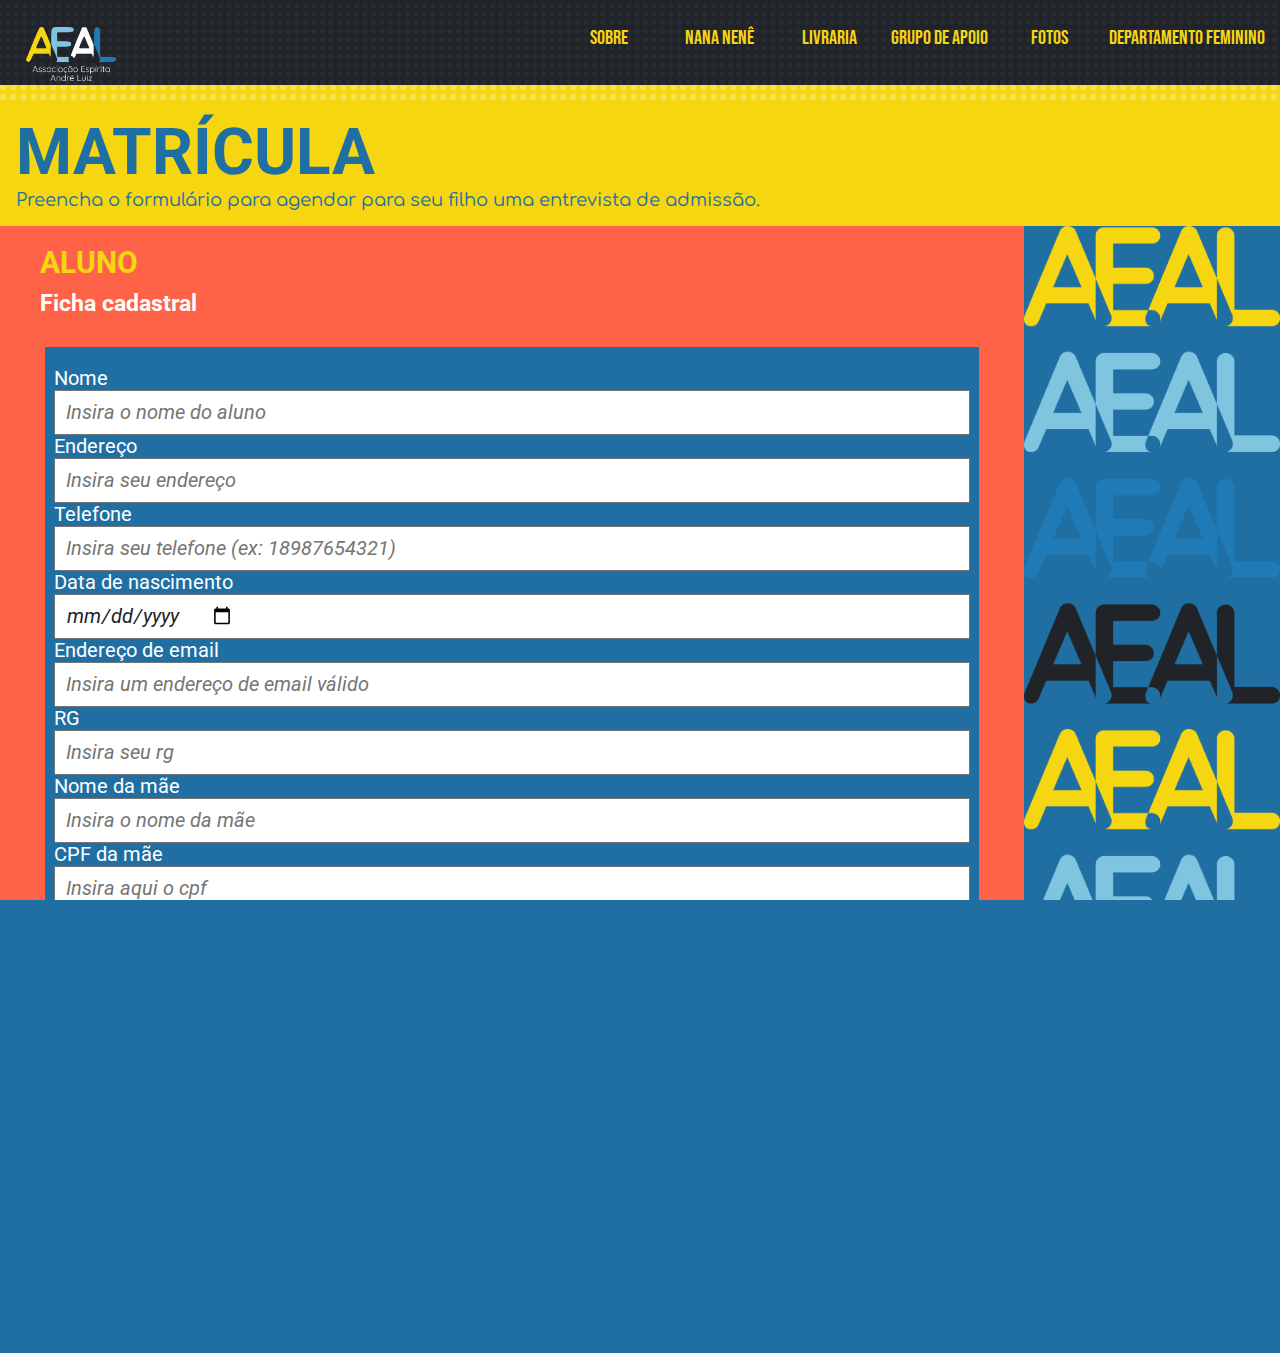
<file: matriculas.html>
<!DOCTYPE html>
<html lang="pt-BR">
<head>
    <meta charset="UTF-8">
    <meta http-equiv="X-UA-Compatible" content="IE=edge">
    <meta name="viewport" content="width=device-width, initial-scale=1.0">
    <title>Matrícula Nana Nenê</title>
    <link rel="stylesheet" href="css/style.css">
    <link rel="stylesheet" href="css/normalize.css">
    <link href="https://fonts.googleapis.com/css2?family=Bebas+Neue&family=Comfortaa:wght@400;700&family=Monoton&family=Poiret+One&family=Righteous&family=Roboto:wght@100&display=swap" rel="stylesheet">
    <style>
      :root{
        --azulclarinho : #1F7AB6;
        --azulescurao : #206fa3;
        --amarelogema : #F5D611;
        --quasepreto : #202328;
      }
      body{
        grid-template-columns: 1fr 1fr 0.5fr;
        grid-template-rows: 100px 0.5fr 4.5fr 0.4fr 0.4fr;
      }
      /*LINHA 5/6*/
      #contato{
        grid-column: 1/3;
        grid-row: 4/5;
      }
      /*BARRA LATERAL*/
      aside{
        grid-column: 3/4;
        grid-row: 3/4;
      }
      #precontato{
        grid-column: 3/4;
        grid-row: 4/5;
      }
      /*FOOTER*/
      footer{
        grid-column: 1/4;
        /*grid-row: 5/6;*/
      }
        /*HISTÓRICO*/
      #matriculacorpo{
        color: white;
        padding: 20px;
        background-color: tomato;
        grid-row:3/4;
        grid-column: 1/3;
        display: flex;
        flex-direction: column;
        flex-wrap: wrap;
        row-gap: 10px;
        justify-content: space-around;
        text-align: left;
        font-size: 15px;
        align-items: flex-start;
      }
      .aluno, .fichacadastral{
        margin-left: 20px;
      }
      .aluno{
        color: var(--amarelogema);
      }
      .divformulario{
        background-color: var(--azulescurao);
        padding-top: 20px;
        margin: 20px auto;
        display: block;
        width: 95%;

      }
      .labelformulario{
        margin-left: 1%;
        display: block;
        width: 98%;
        font-size: 20px;
      }
      .inputformulario{
        margin-left: 1%;
        box-sizing: border-box;
        font-size: 20px;
        font-style: italic;
        color: var(--quasepreto);
        display: inline-flex;
        width: 98%;
        padding-left: 10px;
        min-height: 5vh;
        min-width: 100px;
      }
      .btsubmit{
        width: 98%;
        margin: 1%;
        box-sizing: border-box;
        display: block;
        justify-content: center;
        text-align: center;
      }
      .enviado_com_sucesso, .erro_no_envio{
        display: none;
      }
      .inputformulario:focus{
        background: rgb(209, 252, 216);
      }
      .btenviar{
        font-size: 1.2em;
        background: var(--amarelogema);
        color: var(--azulescurao);
        border: 0;        
        padding: 0.2em 0.6em;
        box-shadow: 2px 2px 2px tomato;
      }
      .btenviar:hover{
        background: tomato;
      }
      html, body {
        height:100%;
        width: 100%;
        overflow-x: hidden;
      }
      footer {
        position: relative end;
        width: 100%;
        padding-right: 30px;
      
      }
      #cnpj {
        padding-right: 30px;

      }

    </style>
</head>
<body>
    <header>
        <a href="index.html"><img src="assets/img/logoAEALcores2.png" id="titulo" alt="Associação Espírita André Luiz" ></a>
        <nav id="menudesk">
          <ul>
            <li><a>Sobre</a>
              <ul id="submenu">
                <li><a href="diretoria.html">Diretoria</a></li>
                <li><a href="editais.html">Editais</a></li>
                <li><a href="estatuto.html">Estatuto</a></li>
                <li><a href="historico.html">Histórico</a></li>
                <li><a href="transparencia.html">Transparência</a></li>                      
              </ul>
            </li>
            <li><a href="nananene.html">Nana Nenê</a></li>
            <li><a href="livraria.html">Livraria</a></li>
            <li><a href="apoio.html">Grupo de apoio</a></li>
            <li><a href="fotos.html">Fotos</a></li>
            <li><a href="dpfeminino.html">Departamento Feminino</a></li>
            
            
          </ul>
        </nav>
        
          <input type="checkbox" name="checkboxmenu" id="btmenu" class="btmenu">
          <label for="btmenu" id="botao">&#9776;</label>
          <!--<h3><a>MENU</a></h3>-->

        <nav id="menuitens" class="menuitens">
          <ul>
            <li><a href="diretoria.html">Diretoria</a></li>
            <li><a href="editais.html">Editais</a></li>
            <li><a href="estatuto.html">Estatuto</a></li>
            <li><a href="historico.html">Histórico</a></li>
            <li><a href="transparencia.html">Transparência</a></li>
            <li><a href="nananene.html">Nana Nenê</a></li>
            <li><a href="livraria.html">Livraria</a></li>
            <li><a href="apoio.html">Grupo de apoio</a></li>
            <li><a href="fotos.html">Fotos</a></li>
            <li><a href="dpfeminino.html">Departamento Feminino</a></li>
          </ul>

        </nav>
        
        
      </header>
      <div id="fundoheader"></div>
      <section id="primeira">
        <h1>MATRÍCULA</h1>
        <p>Preencha o formulário para agendar para seu filho uma entrevista de admissão.</p>
      </section>
      <article id="matriculacorpo">
          <h1 class="aluno">ALUNO</h1>
          <h2 class="fichacadastral">Ficha cadastral</h2>
          <div class="divformulario">
            <form method="POST" class="form_matricula" action="" name="formulariomatricula">
              
              <div class="grupoformulario">
                <label for="nome" class="labelformulario">Nome</label>
                <input type="text" placeholder="Insira o nome do aluno" id="nome_aluno" name="nome_aluno" class="inputformulario" required>
              </div>
              <div class="grupoformulario">
                <label for="endereco_aluno" class="labelformulario">Endereço</label>
                <input type="text" placeholder="Insira seu endereço" id="endereco_aluno" name="endereco_aluno" class="inputformulario" required>
              </div>
              <div class="grupoformulario">
                <label for="telefone_aluno" class="labelformulario">Telefone</label>
                <input type="tel" placeholder="Insira seu telefone (ex: 18987654321)" id="telefone_aluno" name="telefone_aluno" class="inputformulario" required>
              </div>
              <div class="grupoformulario">
                <label for="nascimento_aluno" class="labelformulario">Data de nascimento</label>
                <input type="date" id="nascimento_aluno" name="nascimento_aluno" class="inputformulario" required="">
              </div>
              <div class="grupoformulario">
                <label for="email_aluno" class="labelformulario">Endereço de email</label>
                <input type="email" placeholder="Insira um endereço de email válido" id="email_aluno" name="email_aluno" class="inputformulario" required>
              </div>
              <div class="grupoformulario">
                <label for="rg_aluno" class="labelformulario">RG</label>
                <input type="text" placeholder="Insira seu rg" id="rg_aluno" name="rg_aluno" class="inputformulario">
              </div>
              <div class="grupoformulario">
                <label for="mae_aluno" class="labelformulario">Nome da mãe</label>
                <input type="text" id="mae_aluno" name="mae_aluno" class="inputformulario" placeholder="Insira o nome da mãe">
              </div>
              <div class="grupoformulario">
                <label for="cpf_mae_aluno" class="labelformulario">CPF da mãe</label>
                <input type="text" placeholder="Insira aqui o cpf" id="cpf_mae_aluno" name="cpf_mae_aluno" class="inputformulario">
              </div>
              <div class="grupoformulario">
                <label for="pai_aluno" class="labelformulario">Nome do pai</label>
                <input type="text" placeholder="Insira aqui o nome do pai" id="pai_aluno" name="pai_aluno" class="inputformulario">
              </div>
              <div class="grupoformulario">
                <label for="cpf_pai_aluno" class="labelformulario">CPF do pai</label>
                <input type="text" placeholder="Insira aqui o cpf" id="cpf_pai_aluno" name="cpf_pai_aluno" class="inputformulario">
              </div>
              <div class="grupoformulario btsubmit">
                <input type="submit" class="btenviar">
              </div>
              <div class="enviado_com_sucesso">
                <p>Obrigado! Seu cadastro foi enviado, nossa equipe entrará em contato para agendar uma entrevista de admissão.</p>
              </div>
              <div class="erro_no_envio">
                <p>Não foi possível enviar a seu cadastr. Por favor, corrija os erros e tente novamente.</p>
              </div>
              <input type="hidden" value="" name="recaptchaResponse">
            </form>
          </div>

      </article>
      <aside>
       
      </aside>
      <div id="precontato">
        <h1>Desde <wbr> 1952</h1>
      </div>
      <section id="contato">
        <h2>Contato:</h2>
        <p><span class="enfase">Telefone:</span> <a href="tel:+551837221203">(18) 3722-1203</a></p>
        <p><span class="enfase">E-mail:</span> <a href="mailto:aealcrechenananene@gmail.com">aealcreche<wbr>nananene<wbr>@gmail.com</a></p>
        <p><span class="enfase">Endereço:</span> <a href="https://www.google.com/maps/place/R.+Rio+de+Janeiro,+1+-+Vila+Passarelli,+Andradina+-+SP,+16900-080/@-20.9084412,-51.3782461,15z/data=!4m5!3m4!1s0x9490ca9583f2dc93:0x3bf1fc87da22f05e!8m2!3d-20.909243!4d-51.368397">Rua Rio de Janeiro, nº 1.478 - Centro - ANDRADINA/SP</a></p>
      </section>
      <footer>
        <div><a  href="#" id="cadeado"><img src="assets/img/cadeado.png" alt="Central administrativo da página." width="25"></a></div>
        <div id="cnpj">
          <p>ASSOCIAÇÃO ESPÍRITA ANDRÉ LUIZ - AEAL<br>
          CNPJ nº 43.542.687 / 0001-08 - RCPJ. nº 29, EM 27/10/52 - CNAS nº 44006.002267 / 95-82 <br>
          Declaração de Utilidade Pública: Decreto Estadual nº 9.535 / 77 - Lei Municipal nº 987/83    <br>
          Mantenedora da Creche Nana Nenê, Clube de Mães e Departamento Feminino</p>
        </div>
        <div id="logosredes"><a href="https://www.instagram.com/crechebercarionananene/"><img src="assets/img/logofacebook.png" alt="Facebook" width="50"></a><a href="https://m.facebook.com/profile.php?id=100028222447923"><img src="assets/img/logoinstagram.png" alt="Instagram" width="50"></a></div>
      </footer>
</body>
</html>
</file>
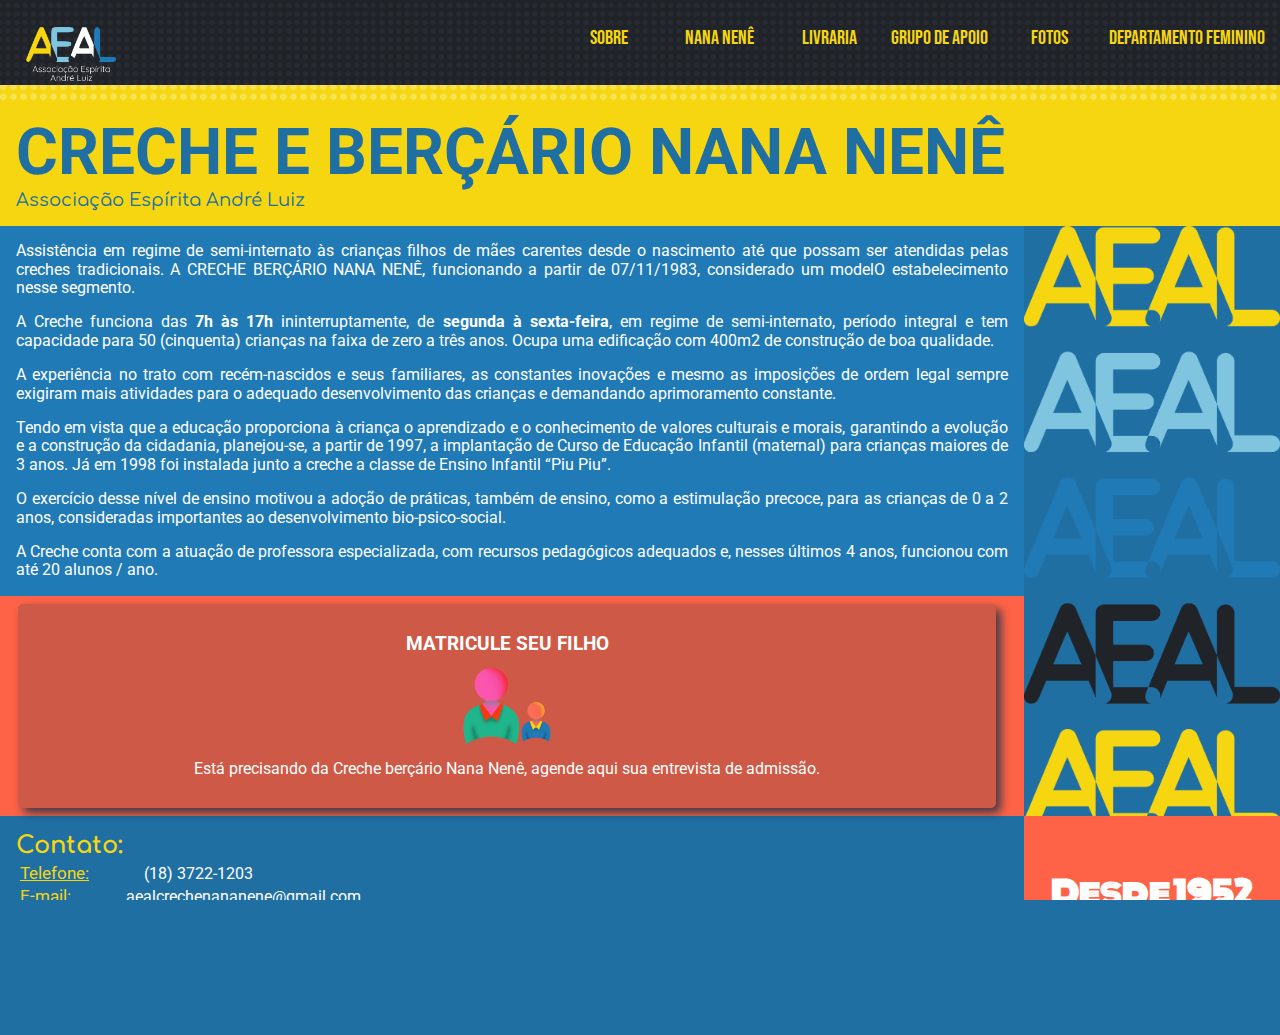
<file: nananene.html>
<!DOCTYPE html>
<html lang="pt-BR">
<head>
    <meta charset="UTF-8">
    <meta http-equiv="X-UA-Compatible" content="IE=edge">
    <meta name="viewport" content="width=device-width, initial-scale=1.0">
    <title>Cheche e Berçário Nana Nenê</title>
    <link rel="stylesheet" href="css/style.css">
    <link rel="stylesheet" href="css/normalize.css">
    <link href="https://fonts.googleapis.com/css2?family=Bebas+Neue&family=Comfortaa:wght@400;700&family=Monoton&family=Poiret+One&family=Righteous&family=Roboto:wght@100&display=swap" rel="stylesheet">
    <style>
      :root{
        --azulclarinho : #1F7AB6;
        --azulescurao : #206fa3;
        --amarelogema : #F5D611;
        --quasepreto : #202328;
      }
      body{
        grid-template-columns: 1fr 1fr 0.5fr;
        grid-template-rows: 100px 1fr 2fr 1fr 0.4fr 0.4fr;
      }
      /*LINHA 3/4*/
      #terceira{
        padding: 0.5rem;
        background-color: var(--azulclarinho);
        grid-column: 1/3;
        grid-row:3/4;
        display: flex;
        flex-wrap: wrap;
        justify-content: space-around;
      }
      
  
      /*LINHA4/5*/
      #segunda{
        color:var(--amarelogema);
        padding: 0.5rem;
        background-color: tomato;
        grid-row:4/5;
        grid-column: 1/3;
        display: flex;
        flex-wrap: wrap;
        row-gap: 15px;
        justify-content: space-around;
      }
      a p, a h3{
        color: white;
        text-decoration: none;
      }
      a{
        text-decoration: none;
      }
      #terceira p{
        margin: 0.5rem;
        text-align: justify;
      }
      #segunda a{
        width: 98%;
      }
      .primariadiv{
        
        padding-top: 30px;
        padding-bottom: 30px;
        width: 99%;
        background-color: rgba(12, 48, 71, 0.2);
        border-radius: 5px;
        text-align: center;
        box-shadow: 5px 5px 10px rgba(12, 48, 71, 0.8);
        cursor: pointer;
        transition: all .6s;
      }
      .primariadiv img{
        max-width: 100px;
      }
      .primariadiv:hover {
        background-color: var(--azulescurao);
      }
      
      @media (max-width: 275px) {
        .primariadiv{
          min-width: 150px;
      }
      }
      /*LINHA 5/6*/
      #contato{
        grid-column: 1/3;
        grid-row: 5/6;
      }
      /*BARRA LATERAL*/
      aside{
        grid-column: 3/4;
        grid-row: 3/5;
      }
      #precontato{
        grid-column: 3/4;
        grid-row: 5/6;
      }
      /*FOOTER*/
      footer{
        grid-column: 1/4;
        /*grid-row: 6/7;*/
      }
      @media (max-width: 900px){
        body{
          grid-template-rows: 100px 0.7fr 2fr 1fr 0.4fr 0.4fr;
        }
      
      }
      @media (max-width: 576px){
        body{
          grid-template-rows: 100px 0.4fr 2fr 0.6fr 0.4fr 0.4fr;
        }
      
      }
      html, body {
        height:100%;
        width: 100%;
        overflow-x: hidden;
      }
      footer {
        position: relative end;
        width: 100%;
        padding-right: 30px;
      
      }
      #cnpj {
        padding-right: 30px;

      }



    </style>
</head>
<body>
    <header>
        <a href="index.html"><img src="assets/img/logoAEALcores2.png" id="titulo" alt="Associação Espírita André Luiz" ></a>
        <nav id="menudesk">
          <ul>
            <li><a>Sobre</a>
              <ul id="submenu">
                <li><a href="diretoria.html">Diretoria</a></li>
                <li><a href="editais.html">Editais</a></li>
                <li><a href="estatuto.html">Estatuto</a></li>
                <li><a href="historico.html">Histórico</a></li>
                <li><a href="transparencia.html">Transparência</a></li>                      
              </ul>
            </li>
            <li><a href="nananene.html">Nana Nenê</a></li>
            <li><a href="livraria.html">Livraria</a></li>
            <li><a href="apoio.html">Grupo de apoio</a></li>
            <li><a href="fotos.html">Fotos</a></li>
            <li><a href="dpfeminino.html">Departamento Feminino</a></li>
            
            
          </ul>
        </nav>
        
          <input type="checkbox" name="checkboxmenu" id="btmenu" class="btmenu">
          <label for="btmenu" id="botao">&#9776;</label>
          <!--<h3><a>MENU</a></h3>-->

        <nav id="menuitens" class="menuitens">
          <ul>
            <li><a href="diretoria.html">Diretoria</a></li>
            <li><a href="editais.html">Editais</a></li>
            <li><a href="estatuto.html">Estatuto</a></li>
            <li><a href="historico.html">Histórico</a></li>
            <li><a href="transparencia.html">Transparência</a></li>
            <li><a href="nananene.html">Nana Nenê</a></li>
            <li><a href="livraria.html">Livraria</a></li>
            <li><a href="apoio.html">Grupo de apoio</a></li>
            <li><a href="fotos.html">Fotos</a></li>
            <li><a href="dpfeminino.html">Departamento Feminino</a></li>
          </ul>

        </nav>
        
        
    </header>
      <div id="fundoheader"></div>
      <section id="primeira">
        <h1>CRECHE E BERÇÁRIO NANA NENÊ</h1>
        <p> Associação Espírita André Luiz</p>
      </section>
      <article id="segunda">
        <a href="matriculas.html"><div class="primariadiv"><h3>MATRICULE SEU FILHO</h3>
          <img src="assets/img/matriculas.png"/>
          <p>Está precisando da Creche berçário Nana Nenê, agende aqui sua entrevista de admissão.</p>
        </div></a>
        
          
      </article>
      <aside>
        <!--<h3>Complementar</h3>
        <p>Rs rsr sr srsrs sr rs rsrs srs rs rsrsrsrsr srrs srs rs sr srs srr rrs srs rs rs rs srs rs sr s</p> -->
      </aside>
      <section id="terceira">

        <p>Assistência em regime de semi-internato às crianças filhos de mães carentes desde o nascimento até que possam ser atendidas pelas creches tradicionais. A CRECHE BERÇÁRIO NANA NENÊ, funcionando a partir de 07/11/1983, considerado um modelO estabelecimento nesse segmento.</p>
        <p>A Creche funciona das <strong>7h às 17h</strong> ininterruptamente, de <strong>segunda à sexta-feira</strong>, em regime de semi-internato, período integral e tem capacidade para 50 (cinquenta) crianças na faixa de zero a três anos. Ocupa uma edificação com 400m2 de construção de boa qualidade.</p>
        <p>A experiência no trato com recém-nascidos e seus familiares, as constantes inovações e mesmo as imposições de ordem legal sempre exigiram mais atividades para o adequado desenvolvimento das crianças e demandando aprimoramento constante.</p>
        <p>Tendo em vista que a educação proporciona à criança o aprendizado e o conhecimento de valores culturais e morais, garantindo a evolução e a construção da cidadania, planejou-se, a partir de 1997, a implantação de Curso de Educação Infantil (maternal) para crianças maiores de 3 anos. Já em 1998 foi instalada junto a creche a classe de Ensino Infantil “Piu Piu”.</p>
        <p>O exercício desse nível de ensino motivou a adoção de práticas, também de ensino, como a estimulação precoce, para as crianças de 0 a 2 anos, consideradas importantes ao desenvolvimento bio-psico-social.</p>
        <p>A Creche conta com a atuação de professora especializada, com recursos pedagógicos adequados e, nesses últimos 4 anos, funcionou com até 20 alunos / ano.</p>
      

      </section>
      <div id="precontato">
        <h1>Desde <wbr> 1952</h1>
      </div>
      <section id="contato">
        <h2>Contato:</h2>
        <p><span class="enfase">Telefone:</span> <a href="tel:+551837221203">(18) 3722-1203</a></p>
        <p><span class="enfase">E-mail:</span> <a href="mailto:aealcrechenananene@gmail.com">aealcreche<wbr>nananene<wbr>@gmail.com</a></p>
        <p><span class="enfase">Endereço:</span> <a href="https://www.google.com/maps/place/R.+Rio+de+Janeiro,+1+-+Vila+Passarelli,+Andradina+-+SP,+16900-080/@-20.9084412,-51.3782461,15z/data=!4m5!3m4!1s0x9490ca9583f2dc93:0x3bf1fc87da22f05e!8m2!3d-20.909243!4d-51.368397">Rua Rio de Janeiro, nº 1.478 - Centro - ANDRADINA/SP</a></p>
      </section>
      <footer>
        <div><a  href="#" id="cadeado"><img src="assets/img/cadeado.png" alt="Central administrativo da página." width="25"></a></div>
        <div id="cnpj">
          <p>ASSOCIAÇÃO ESPÍRITA ANDRÉ LUIZ - AEAL<br>
          CNPJ nº 43.542.687 / 0001-08 - RCPJ. nº 29, EM 27/10/52 - CNAS nº 44006.002267 / 95-82 <br>
          Declaração de Utilidade Pública: Decreto Estadual nº 9.535 / 77 - Lei Municipal nº 987/83    <br>
          Mantenedora da Creche Nana Nenê, Clube de Mães e Departamento Feminino</p>
        </div>
        <div id="logosredes"><a href="https://www.instagram.com/crechebercarionananene/"><img src="assets/img/logofacebook.png" alt="Facebook" width="50"></a><a href="https://m.facebook.com/profile.php?id=100028222447923"><img src="assets/img/logoinstagram.png" alt="Instagram" width="50"></a></div>
      </footer>
    
</body>
</html>
</file>
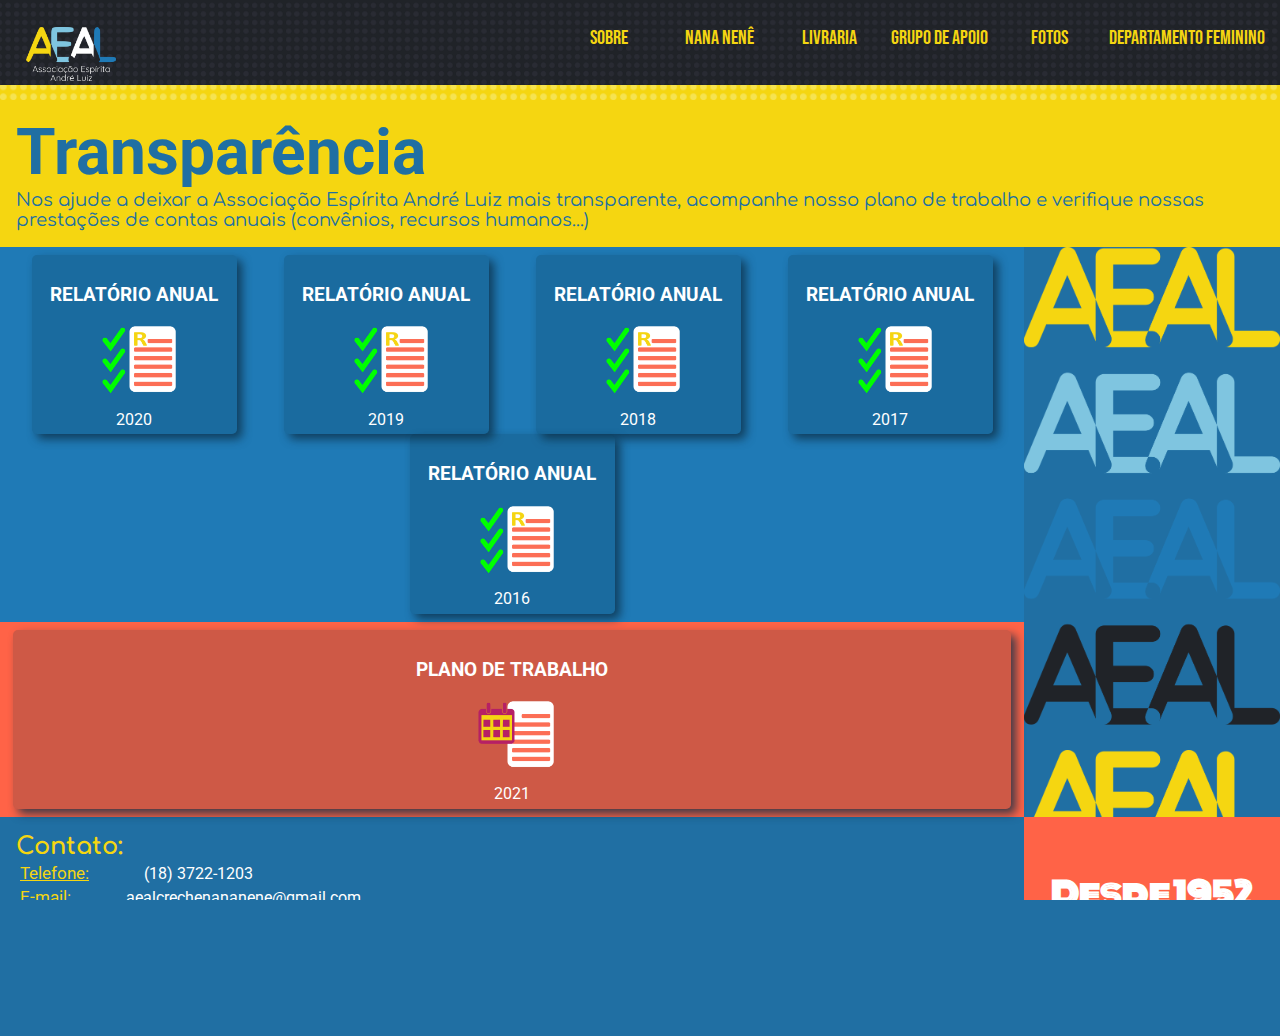
<file: transparencia.html>
<!DOCTYPE html>
<html lang="pt-BR">
<head>
    <meta charset="UTF-8">
    <meta http-equiv="X-UA-Compatible" content="IE=edge">
    <meta name="viewport" content="width=device-width, initial-scale=1.0">
    <title>Transparência</title>
    <link rel="stylesheet" href="css/style.css">
    <link rel="stylesheet" href="css/normalize.css">
    <link href="https://fonts.googleapis.com/css2?family=Bebas+Neue&family=Comfortaa:wght@400;700&family=Monoton&family=Poiret+One&family=Righteous&family=Roboto:wght@100&display=swap" rel="stylesheet">
    <style>
      :root{
        --azulclarinho : #1F7AB6;
        --azulescurao : #206fa3;
        --amarelogema : #F5D611;
        --quasepreto : #202328;
      }
      body{
        grid-template-columns: 1fr 1fr 0.5fr;
        grid-template-rows: 100px 1fr 1fr 1fr 0.4fr 0.4fr;
      }
      /*LINHA 3/4*/
      #terceira{
        padding: 0.5rem;
        background-color: var(--azulclarinho);
        grid-column: 1/3;
        grid-row:3/4;
        display: flex;
        flex-wrap: wrap;
        justify-content: space-around;
      }
      .secundaria{
        padding: 5px;
        padding-top: 30px;
        border-radius: 10px;
        text-align: center;
        max-width: 16vw;
        min-width: 140px;
        cursor: pointer;
        transition: all .6s;
        margin-bottom: 20px;
    
      }
      .secundaria img{
        max-width: 10vw;
        min-width: 75px;
      }
      .secundaria:hover {
        background-color: tomato;
      }
  
      /*LINHA4/5*/
      #segunda{
        color:var(--amarelogema);
        padding: 0.5rem;
        background-color: tomato;
        grid-row:4/5;
        grid-column: 1/3;
        display: flex;
        flex-wrap: wrap;
        row-gap: 15px;
        justify-content: space-around;
      }
      a p, a h3{
        color: white;
        text-decoration: none;
      }
      a{
        text-decoration: none;
      }
      #segunda a{
        width: 99%;
      }
      .primariadiv{
        padding: 5px;
        padding-top: 30px;
        width: 99%;
        background-color: rgba(12, 48, 71, 0.2);
        border-radius: 5px;
        text-align: center;
        box-shadow: 5px 5px 10px rgba(12, 48, 71, 0.8);
        cursor: pointer;
        transition: all .6s;
      }
      .primariadiv img{
        max-width: 100px;
      }
      .primariadiv:hover {
        background-color: var(--azulescurao);
      }
      .relatoriosanuais{
        padding: 5px;
        padding-top: 30px;
        width: auto;
        max-width: 24vw;
        min-width: 195px;
        background-color: rgba(12, 48, 71, 0.2);
        border-radius: 5px;
        text-align: center;
        box-shadow: 5px 5px 10px rgba(12, 48, 71, 0.8);
        cursor: pointer;
        transition: all .6s;
      }
      .relatoriosanuais img{
        max-width: 100px;
      }
      .relatoriosanuais:hover {
        background-color: tomato;
      }
      @media (max-width: 275px) {
        .primariadiv{
          min-width: 150px;
      }
      }
      /*LINHA 5/6*/
      #contato{
        grid-column: 1/3;
        grid-row: 5/6;
      }
      /*BARRA LATERAL*/
      aside{
        grid-column: 3/4;
        grid-row: 3/5;
      }
      #precontato{
        grid-column: 3/4;
        grid-row: 5/6;
      }
      /*FOOTER*/
      footer{
        grid-column: 1/4;
        /*grid-row: 6/7;*/
      }
      /*RESPOSIVIDADE LINHAS INDEX*/
      @media (max-width: 1301px){
        body{margin: 0;
        padding: 0;
        font-family: 'Roboto', sans-serif;
        background: var(--azulescurao);
        color: white;
        display: grid;
        grid-template-columns: 1fr 1fr 0.5fr;
        grid-template-rows: 100px 0.4fr 1fr 0.6fr 0.4fr 0.4fr;
        width: 100%;
        }
      }
      @media (max-width: 565px){
        body{margin: 0;
        padding: 0;
        font-family: 'Roboto', sans-serif;
        background: var(--azulescurao);
        color: white;
        display: grid;
        grid-template-columns: 1fr 1fr 0.5fr;
        grid-template-rows: 100px 0.3fr 1fr 0.3fr 0.3fr 0.4fr;
        width: 100%;
        }
      }
      html, body {
        height:100%;
        width: 100%;
        overflow-x: hidden;
      }
      footer {
        position: relative end;
        width: 100%;
        padding-right: 30px;
      
      }
      #cnpj {
        padding-right: 30px;

      }
     



    </style>
</head>
<body>
    <header>
        <a href="index.html"><img src="assets/img/logoAEALcores2.png" id="titulo" alt="Associação Espírita André Luiz" ></a>
        <nav id="menudesk">
          <ul>
            <li><a>Sobre</a>
              <ul id="submenu">
                <li><a href="diretoria.html">Diretoria</a></li>
                <li><a href="editais.html">Editais</a></li>
                <li><a href="estatuto.html">Estatuto</a></li>
                <li><a href="historico.html">Histórico</a></li>
                <li><a href="transparencia.html">Transparência</a></li>                      
              </ul>
            </li>
            <li><a href="nananene.html">Nana Nenê</a></li>
            <li><a href="livraria.html">Livraria</a></li>
            <li><a href="apoio.html">Grupo de apoio</a></li>
            <li><a href="fotos.html">Fotos</a></li>
            <li><a href="dpfeminino.html">Departamento Feminino</a></li>
            
            
          </ul>
        </nav>
        
          <input type="checkbox" name="checkboxmenu" id="btmenu" class="btmenu">
          <label for="btmenu" id="botao">&#9776;</label>
          <!--<h3><a>MENU</a></h3>-->

        <nav id="menuitens" class="menuitens">
          <ul>
            <li><a href="diretoria.html">Diretoria</a></li>
            <li><a href="editais.html">Editais</a></li>
            <li><a href="estatuto.html">Estatuto</a></li>
            <li><a href="historico.html">Histórico</a></li>
            <li><a href="transparencia.html">Transparência</a></li>
            <li><a href="nananene.html">Nana Nenê</a></li>
            <li><a href="livraria.html">Livraria</a></li>
            <li><a href="apoio.html">Grupo de apoio</a></li>
            <li><a href="fotos.html">Fotos</a></li>
            <li><a href="dpfeminino.html">Departamento Feminino</a></li>
          </ul>

        </nav>
        
        
    </header>
      <div id="fundoheader"></div>
      <section id="primeira">
        <h1>Transparência</h1>
        <p> Nos ajude a deixar a Associação Espírita André Luiz mais transparente, acompanhe nosso plano de trabalho e verifique nossas prestações de contas anuais (convênios, recursos humanos...)</p>
      </section>
      <article id="segunda">
        <a href="assets/arquivos/planodetrabalho2021.pdf"><div class="primariadiv"><h3>PLANO DE TRABALHO</h3>
          <img src="assets/img/planoanual.png"/>
          <p> 2021</p>
        </div></a>
        
          
      </article>
      <aside>
        <!--<h3>Complementar</h3>
        <p>Rs rsr sr srsrs sr rs rsrs srs rs rsrsrsrsr srrs srs rs sr srs srr rrs srs rs rs rs srs rs sr s</p> -->
      </aside>
      <section id="terceira">

        <a href="assets/arquivos/relatorioanual2020.pdf"><div class="relatoriosanuais"><h3>RELATÓRIO ANUAL</h3>
        <img src="assets/img/relatorioanual.png"/>
        <p> 2020</p>
      </div></a>
      <a href="assets/arquivos/relatorioanual2020.pdf"><div class="relatoriosanuais"><h3>RELATÓRIO ANUAL</h3>
        <img src="assets/img/relatorioanual.png"/>
        <p> 2019</p>
      </div></a>
      <a href="assets/arquivos/relatorioanual2020.pdf"><div class="relatoriosanuais"><h3>RELATÓRIO ANUAL</h3>
        <img src="assets/img/relatorioanual.png"/>
        <p> 2018</p>
      </div></a>
      <a href="assets/arquivos/relatorioanual2020.pdf"><div class="relatoriosanuais"><h3>RELATÓRIO ANUAL</h3>
        <img src="assets/img/relatorioanual.png"/>
        <p> 2017</p>
      </div></a>
      <a href="assets/arquivos/relatorioanual2020.pdf"><div class="relatoriosanuais"><h3>RELATÓRIO ANUAL</h3>
        <img src="assets/img/relatorioanual.png"/>
        <p> 2016</p>
      </div></a>

      </section>
      <div id="precontato">
        <h1>Desde <wbr> 1952</h1>
      </div>
      <section id="contato">
        <h2>Contato:</h2>
        <p><span class="enfase">Telefone:</span> <a href="tel:+551837221203">(18) 3722-1203</a></p>
        <p><span class="enfase">E-mail:</span> <a href="mailto:aealcrechenananene@gmail.com">aealcreche<wbr>nananene<wbr>@gmail.com</a></p>
        <p><span class="enfase">Endereço:</span> <a href="https://www.google.com/maps/place/R.+Rio+de+Janeiro,+1+-+Vila+Passarelli,+Andradina+-+SP,+16900-080/@-20.9084412,-51.3782461,15z/data=!4m5!3m4!1s0x9490ca9583f2dc93:0x3bf1fc87da22f05e!8m2!3d-20.909243!4d-51.368397">Rua Rio de Janeiro, nº 1.478 - Centro - ANDRADINA/SP</a></p>
      </section>
      <footer>
        <div><a  href="#" id="cadeado"><img src="assets/img/cadeado.png" alt="Central administrativo da página." width="25"></a></div>
        <div id="cnpj">
          <p>ASSOCIAÇÃO ESPÍRITA ANDRÉ LUIZ - AEAL<br>
          CNPJ nº 43.542.687 / 0001-08 - RCPJ. nº 29, EM 27/10/52 - CNAS nº 44006.002267 / 95-82 <br>
          Declaração de Utilidade Pública: Decreto Estadual nº 9.535 / 77 - Lei Municipal nº 987/83    <br>
          Mantenedora da Creche Nana Nenê, Clube de Mães e Departamento Feminino</p>
        </div>
        <div id="logosredes"><a href="https://www.instagram.com/crechebercarionananene/"><img src="assets/img/logofacebook.png" alt="Facebook" width="50"></a><a href="https://m.facebook.com/profile.php?id=100028222447923"><img src="assets/img/logoinstagram.png" alt="Instagram" width="50"></a></div>
      </footer>
    
</body>
</html>
</file>
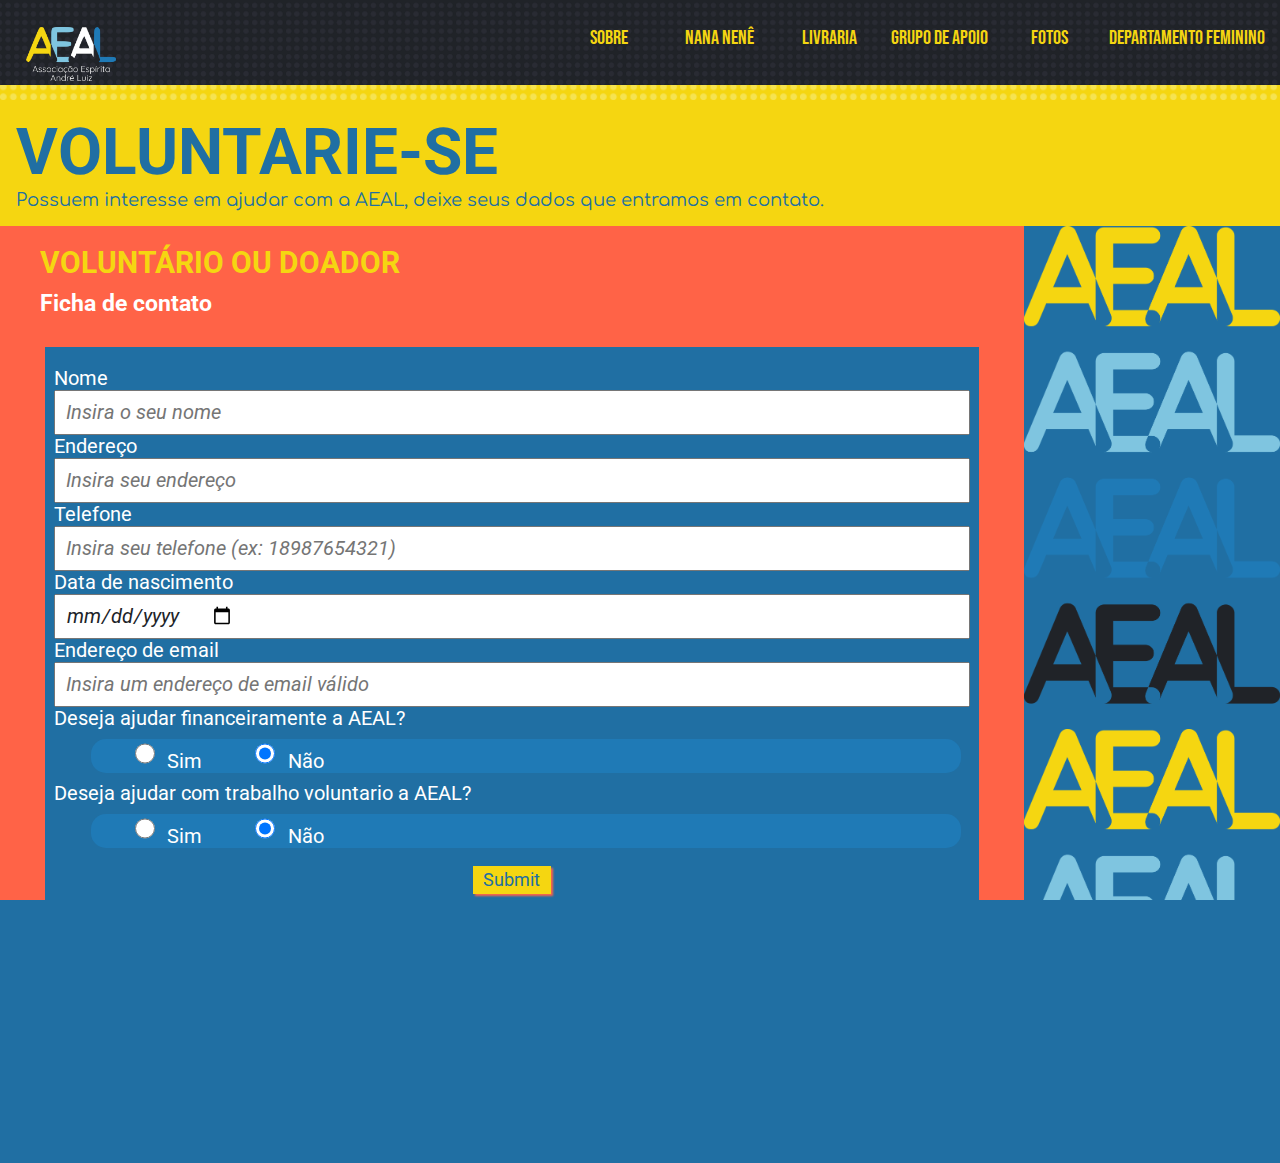
<file: voluntario.html>
<!DOCTYPE html>
<html lang="pt-BR">
<head>
    <meta charset="UTF-8">
    <meta http-equiv="X-UA-Compatible" content="IE=edge">
    <meta name="viewport" content="width=device-width, initial-scale=1.0">
    <title>Voluntariado</title>
    <link rel="stylesheet" href="css/style.css">
    <link rel="stylesheet" href="css/normalize.css">
    <link href="https://fonts.googleapis.com/css2?family=Bebas+Neue&family=Comfortaa:wght@400;700&family=Monoton&family=Poiret+One&family=Righteous&family=Roboto:wght@100&display=swap" rel="stylesheet">
    <style>
      :root{
        --azulclarinho : #1F7AB6;
        --azulescurao : #206fa3;
        --amarelogema : #F5D611;
        --quasepreto : #202328;
      }
      body{
        grid-template-columns: 1fr 1fr 0.5fr;
        grid-template-rows: 100px 0.5fr 4.5fr 0.4fr 0.4fr;
      }
      /*LINHA 5/6*/
      #contato{
        grid-column: 1/3;
        grid-row: 4/5;
      }
      /*BARRA LATERAL*/
      aside{
        grid-column: 3/4;
        grid-row: 3/4;
      }
      #precontato{
        grid-column: 3/4;
        grid-row: 4/5;
      }
      /*FOOTER*/
      footer{
        grid-column: 1/4;
        /*grid-row: 5/6;*/
      }
        /*HISTÓRICO*/
      #matriculacorpo{
        color: white;
        padding: 20px;
        background-color: tomato;
        grid-row:3/4;
        grid-column: 1/3;
        display: flex;
        flex-direction: column;
        flex-wrap: wrap;
        row-gap: 10px;
        justify-content: space-around;
        text-align: left;
        font-size: 15px;
        align-items: flex-start;
      }
      .voluntario, .fichacadastral{
        margin-left: 20px;
      }
      .voluntario{
        color: var(--amarelogema);
      }
      .divformulario{
        background-color: var(--azulescurao);
        padding-top: 20px;
        margin: 20px auto;
        display: block;
        width: 95%;

      }
      .labelformulario{
        margin-left: 1%;
        box-sizing: border-box;
        display: inline-flex;
        width: 98%;
        font-size: 20px;
      }
      .inputformulario{
        margin-left: 1%;
        box-sizing: border-box;
        font-size: 20px;
        font-style: italic;
        color: var(--quasepreto);
        display: inline-flex;
        width: 98%;
        padding-left: 10px;
        min-height: 5vh;
        min-width: 100px;
      }
      .btsubmit{
        width: 98%;
        margin: 1%;
        box-sizing: border-box;
        display: block;
        justify-content: center;
        text-align: center;
      }
      .enviado_com_sucesso, .erro_no_envio{
        display: none;
      }
      .inputformulario:focus{
        background: rgb(209, 252, 216);
      }
      .btenviar{
        font-size: 1.2em;
        background: var(--amarelogema);
        color: var(--azulescurao);
        border: 0;        
        padding: 0.2em 0.6em;
        box-shadow: 2px 2px 2px tomato;
      }
      .btenviar:hover{
        background: tomato;
    
      }
      .radiosimenao{
        margin: 1%;
        margin-left: 5%;
        width: 93%;
        display: inline-block;
        flex-wrap: wrap;
        justify-content: stretch;
       
        background: var(--azulclarinho);
        border-radius: 15px;
      }
      input[type=radio]{
        margin-left: 5%;
        border: 0;
        width: 20px;
        height: 1.9em;
      }
      #volunt_dinheiro_desc, #volunt_tempo_desc{
        display: none;
      
      }
      #volunt_dinheiro_sim:checked ~ #volunt_dinheiro_desc{
        display: flex;
        width: 98%;
        box-sizing: border-box;
      }
      #volunt_tempo_sim:checked ~ #volunt_tempo_desc{
        display: flex;
        width: 98%;
        box-sizing: border-box;
      }
      .simenao{
      width: 40px;

      }
      html, body {
        height:100%;
        width: 100%;
        overflow-x: hidden;
      }
      footer {
        position: relative end;
        width: 100%;
        padding-right: 30px;
      
      }
      #cnpj {
        padding-right: 30px;

      }


    </style>
</head>
<body>
    <header>
        <a href="index.html"><img src="assets/img/logoAEALcores2.png" id="titulo" alt="Associação Espírita André Luiz" ></a>
        <nav id="menudesk">
          <ul>
            <li><a>Sobre</a>
              <ul id="submenu">
                <li><a href="diretoria.html">Diretoria</a></li>
                <li><a href="editais.html">Editais</a></li>
                <li><a href="estatuto.html">Estatuto</a></li>
                <li><a href="historico.html">Histórico</a></li>
                <li><a href="transparencia.html">Transparência</a></li>                      
              </ul>
            </li>
            <li><a href="nananene.html">Nana Nenê</a></li>
            <li><a href="livraria.html">Livraria</a></li>
            <li><a href="apoio.html">Grupo de apoio</a></li>
            <li><a href="fotos.html">Fotos</a></li>
            <li><a href="dpfeminino.html">Departamento Feminino</a></li>
            
            
          </ul>
        </nav>
        
          <input type="checkbox" name="checkboxmenu" id="btmenu" class="btmenu">
          <label for="btmenu" id="botao">&#9776;</label>
          <!--<h3><a>MENU</a></h3>-->

        <nav id="menuitens" class="menuitens">
          <ul>
            <li><a href="diretoria.html">Diretoria</a></li>
            <li><a href="editais.html">Editais</a></li>
            <li><a href="estatuto.html">Estatuto</a></li>
            <li><a href="historico.html">Histórico</a></li>
            <li><a href="transparencia.html">Transparência</a></li>
            <li><a href="nananene.html">Nana Nenê</a></li>
            <li><a href="livraria.html">Livraria</a></li>
            <li><a href="apoio.html">Grupo de apoio</a></li>
            <li><a href="fotos.html">Fotos</a></li>
            <li><a href="dpfeminino.html">Departamento Feminino</a></li>
          </ul>

        </nav>
        
        
      </header>
      <div id="fundoheader"></div>
      <section id="primeira">
        <h1>VOLUNTARIE-SE</h1>
        <p>Possuem interesse em ajudar com a AEAL, deixe seus dados que entramos em contato.</p>
      </section>
      <article id="matriculacorpo">
          <h1 class="voluntario">VOLUNTÁRIO OU DOADOR</h1>
          <h2 class="fichacadastral">Ficha de contato</h2>
          <div class="divformulario">
            <form method="post" class="form_matricula" action="" name="formulariovolunt">
              
              <div class="grupoformulario">
                <label for="nome_volunt" class="labelformulario">Nome</label>
                <input type="text" placeholder="Insira o seu nome" id="nome_volunt" name="nome_volunt" class="inputformulario" required>
              </div>
              <div class="grupoformulario">
                <label for="endereco_volunt" class="labelformulario">Endereço</label>
                <input type="text" placeholder="Insira seu endereço" id="endereco_volunt" name="endereco_volunt" class="inputformulario" required>
              </div>
              <div class="grupoformulario">
                <label for="telefone_volunt" class="labelformulario">Telefone</label>
                <input type="tel" placeholder="Insira seu telefone (ex: 18987654321)" id="telefone_volunt" name="telefone_volunt" class="inputformulario" required>
              </div>
              <div class="grupoformulario">
                <label for="nascimento_volunt" class="labelformulario">Data de nascimento</label>
                <input type="date" id="nascimento_volunt" name="nascimento_volunt" class="inputformulario" required="">
              </div>
              <div class="grupoformulario">
                <label for="email_volunt" class="labelformulario">Endereço de email</label>
                <input type="email" placeholder="Insira um endereço de email válido" id="email_volunt" name="email_volunt" class="inputformulario" required>
              </div>
              <div class="grupoformulario">
                <label for="volunt_dinheiro" class="labelformulario">Deseja ajudar financeiramente a AEAL?</label>
                <div class="radiosimenao">
                  <input type="radio" id="volunt_dinheiro_sim" name="volunt_dinheiro" class="inputformularioradio" value="doador">
                  <label for="volunt_dinheiro_sim" class="labelformulario simenao">Sim</label>
                  <input type="radio" id="volunt_dinheiro_nao" name="volunt_dinheiro" class="inputformularioradio" value="nao_doador" checked="checked">
                  <label for="volunt_dinheiro_nao" class="labelformulario simenao">Não</label>
                  </br>
                  <textarea id="volunt_dinheiro_desc" name="volunt_dinheiro_desc" class="inputformulario" rows="5">Por favor descreva a doação que entraremos em contato!</textarea>
                </div>
              </div>
              <!--<div class="grupoformulario descricaoarea" id="desc_doacao">
                <label for="volunt_dinheiro_desc" class="labelformulario">Descreva a doação</label>
                <textarea id="volunt_dinheiro_desc" name="volunt_dinheiro_desc" class="inputformulario" rows="3">Por favor descreva a doação que entraremos em contato!</textarea>
              </div>-->
              <div class="grupoformulario">
                <label for="volunt_tempo" class="labelformulario">Deseja ajudar com trabalho voluntario a AEAL?</label>
                <div class="radiosimenao">
                  <input type="radio" id="volunt_tempo_sim" name="volunt_tempo" class="inputformularioradio" value="voluntario">
                  <label for="volunt_tempo_sim" class="labelformulario simenao">Sim</label>
                  <input type="radio" id="volunt_tempo_nao" name="volunt_tempo" class="inputformularioradio" value="nao_voluntario" checked="checked">
                  <label for="volunt_tempo_nao" class="labelformulario simenao">Não</label>
                  </br>
                  <textarea id="volunt_tempo_desc" name="volunt_tempo_desc" class="inputformulario" rows="5">Por favor descreva com quais atividades deseja ajudar com a AEAL!</textarea>
                </div>
              </div>
              <!--<div class="grupoformulario  descricaoarea" id="desc_voluntario">
                <label for="volunt_tempo_desc" class="labelformulario">Descreva o trabalho voluntário</label>
                <textarea id="volunt_tempo_desc" name="volunt_tempo_desc" class="inputformulario" rows="5">Por favor descreva com quais atividades deseja ajudar com a AEAL!</textarea>
              </div>-->             
              <div class="grupoformulario btsubmit">
                <input type="submit" class="btenviar">
              </div>
              <div class="enviado_com_sucesso">
                <p>Obrigado! Seu cadastro foi enviado, nossa equipe entrará em contato para agendar uma entrevista de admissão.</p>
              </div>
              <div class="erro_no_envio">
                <p>Não foi possível enviar a seu cadastr. Por favor, corrija os erros e tente novamente.</p>
              </div>
              <input type="hidden" value="" name="recaptchaResponse">
            </form>
          </div>

      </article>
      <aside>
       
      </aside>
      <div id="precontato">
        <h1>Desde <wbr> 1952</h1>
      </div>
      <section id="contato">
        <h2>Contato:</h2>
        <p><span class="enfase">Telefone:</span> <a href="tel:+551837221203">(18) 3722-1203</a></p>
        <p><span class="enfase">E-mail:</span> <a href="mailto:aealcrechenananene@gmail.com">aealcreche<wbr>nananene<wbr>@gmail.com</a></p>
        <p><span class="enfase">Endereço:</span> <a href="https://www.google.com/maps/place/R.+Rio+de+Janeiro,+1+-+Vila+Passarelli,+Andradina+-+SP,+16900-080/@-20.9084412,-51.3782461,15z/data=!4m5!3m4!1s0x9490ca9583f2dc93:0x3bf1fc87da22f05e!8m2!3d-20.909243!4d-51.368397">Rua Rio de Janeiro, nº 1.478 - Centro - ANDRADINA/SP</a></p>
      </section>
      <footer>
        <div><a  href="#" id="cadeado"><img src="assets/img/cadeado.png" alt="Central administrativo da página." width="25"></a></div>
        <div id="cnpj">
          <p>ASSOCIAÇÃO ESPÍRITA ANDRÉ LUIZ - AEAL<br>
          CNPJ nº 43.542.687 / 0001-08 - RCPJ. nº 29, EM 27/10/52 - CNAS nº 44006.002267 / 95-82 <br>
          Declaração de Utilidade Pública: Decreto Estadual nº 9.535 / 77 - Lei Municipal nº 987/83    <br>
          Mantenedora da Creche Nana Nenê, Clube de Mães e Departamento Feminino</p>
        </div>
        <div id="logosredes"><a href="https://www.instagram.com/crechebercarionananene/"><img src="assets/img/logofacebook.png" alt="Facebook" width="50"></a><a href="https://m.facebook.com/profile.php?id=100028222447923"><img src="assets/img/logoinstagram.png" alt="Instagram" width="50"></a></div>
      </footer>
</body>
</html>
</file>
<file: css/style.css>
:root{
  --azulclarinho : #1F7AB6;
  --azulescurao : #206fa3;
  --amarelogema : #F5D611;
  --quasepreto : #202328;
}
*{
  margin: 0;
  padding: 0;
}
body{
    margin: 0;
    padding: 0;
    font-family: 'Roboto', sans-serif;
    background: var(--azulescurao);
    color: white;
    display: grid;
    
    width: 100%;
  
  }
  #fundoheader{
    background-image: url("../assets/img/fundoamarelo.png");
    background-repeat: repeat;
    background-size: contain;
    background-color: #F5D611;
    grid-column: 1/4;
    grid-row: 1/2;
  }

  /*CABEÇALHO*/
  header{
    background-image: url("../assets/img/fundopreto.png");
    background-repeat: repeat;
    background-size: contain;
    background-position: right;
    position: fixed;
    margin: 0;
    width: 100%;
    display: flex;
    flex-wrap: wrap;
    align-items: center;
    justify-content: space-between;
    background-color: var(--quasepreto);
    grid-column: 1/4;
    grid-row: 1/2;
  }
  #titulo{
    width: 90px;
    margin-left: 2vw;
    margin-top: 3vh;
  }
  #titulo:hover {
    background-color: var(--quasepreto);
    transition: all .6s;
  }
  nav{
    width: 70vw;
    margin: 0;
    margin-bottom: 0;
    height: auto;
    display: inline-flex;
    justify-content: space-between;
  }
  nav ul{
    font-size: 20px;
    font-family: 'Bebas Neue', cursive;
    list-style-type: none;
    display: inline-flex;
    flex-wrap: wrap;
    justify-content: space-evenly;
    transition: all .6s;
  }
  nav ul li{
    color: var(--amarelogema);
    display: block;
    min-width: 100px;
    min-height: 30px;
    padding: 5px;
    margin: 0;
    margin-bottom: 0;
    height: auto;
  }
  nav ul li a{
    display: block;
    text-align: center;
    text-decoration: none;
    color: var(--amarelogema);   
  }
  #menudesk{
    justify-content: right;
    margin-right: 10px;
    margin-bottom: 0;
    height: auto;
  }
  nav ul li:hover {
    background-color: var(--azulescurao);
    transition: background .3s;
  }

  /*SUBMENU*/
  nav ul ul{
    background-color: rgba(255, 255, 255, 0);
    display: none;
    position: absolute;
    margin-left: -5px;
    margin-top: 5px;
    width: 120px;
  }
  nav ul ul li{
    margin: 0;
  }
  nav ul ul li a{
    text-align: left;
    color: white;
  }
  nav ul li:hover ul{
      display: block;
      background-color: var(--azulescurao);
      transition: background .8s; 
  }

  /*MENU MOBILE*/
  #menuitens ul{
    display: none;
    position: absolute;
    right: -100%;
    margin-top: 0;
    width: 120px;
    transition: all .4s;
  }
  #menuitens ul li{
    background-color: var(--azulclarinho);
  } 
  #menuitens ul li a{
    text-align: left;
    color: white;
  }
  #botao{
    margin-left: 50px;
    display: none;
  }
  #btmenu{
    display: none;
  }
  label[for="btmenu"]{
    padding: 10px;
    padding-top: 20px;
    background-color: var(--azulescurao);
    border-start-start-radius: 10px;
    color: var(--quasepreto);
    font-family: 'Roboto', sans-serif;
    text-align: center;
    font-size: 30px;
    cursor: pointer;
    width: 50px;
    height: 50px;
    margin-right: 0;
   }

  /*RESPONSIVIDADE MENU*/
  @media (max-width: 555px){
    #menudesk{
      display: none;
    } 
    #botao{
      display: block;
    }
    #btmenu:checked ~ #menuitens ul{
      right: 0%;
      display: block;
      transition: all .4s;
    }   
  }

  /*LINHA 2/3*/
  #primeira{
    font-family: 'Comfortaa', cursive;
    font-size: large;
    color: var(--azulescurao);
    padding: 1rem;
    background-color: var(--amarelogema);
    grid-column: 1/4;
    grid-row: 2/3;
    text-align: flex;
  }
  #primeira h1{
    font-size: 5vw;
    font-family: 'Roboto', sans-serif;
  }
  @media (max-width: 900px){
    #primeira h1{
      font-size: 40px;
    }
  }
  
  

  /*LINHA 5/6*/
  #contato{
    color: var(--amarelogema);
    margin-top: 0;
    padding: 1rem;
    
    text-align: left;
  }
  #contato>h2{
    font-family: 'Comfortaa', cursive;
  }
  .enfase{    
    font-size: 17px;
    width: 100px;
    text-decoration-line: underline;
  }
  #contato p{
    display: block;
    align-items: flex-start;
    margin: 4px;
  }
  #contato p a{
    flex-wrap: wrap;
    text-decoration: none;
    color: white;
    margin-left: 4vw;
  }

  /*BARRA LATERAL*/
  aside{
    padding: 0.5rem;
    /*background-color: red;*/
    background-image: url("../assets/img/logoAEALcores.png");
    background-repeat: repeat-y;
    background-size: contain;
    background-position: right top;
    
  }
  #precontato{
    background-color: tomato;
    font-family: 'Monoton', cursive;
    padding: 10px;
    height: 100%;
    display: flex;
    justify-content: center;
    align-items: center;
    
  }
  #precontato:hover {
    background-color: var(--amarelogema);
  }
  #precontato h1{
    font-size: auto;
    text-align: center;
  }
  @media (max-width: 430px){
    #precontato{
      writing-mode: vertical-lr;
    }
  }
  
  /*FOOTER*/
  footer{
    background-image: url("../assets/img/fundopreto.png");
    background-repeat: repeat;
    background-size: contain;
    background-position: right;
    font-size: 13px;
    padding: 10px;
    display: flex;
    flex-wrap: wrap;
    justify-content: space-between;
    align-items: center;
    background-color: var(--quasepreto);
   
  } 
  #cnpj{
    font-size: 12px;
    padding: 5px;
    display: flex;
    flex-direction: column;
    align-items: center;
  }
  #cadeado{
    margin-right: 150px;
  }
  #logosredes{
    display: flex;
    justify-content: space-around;
  }
  #logosredes > a{
    margin-right: 20px;
  }
</file>
